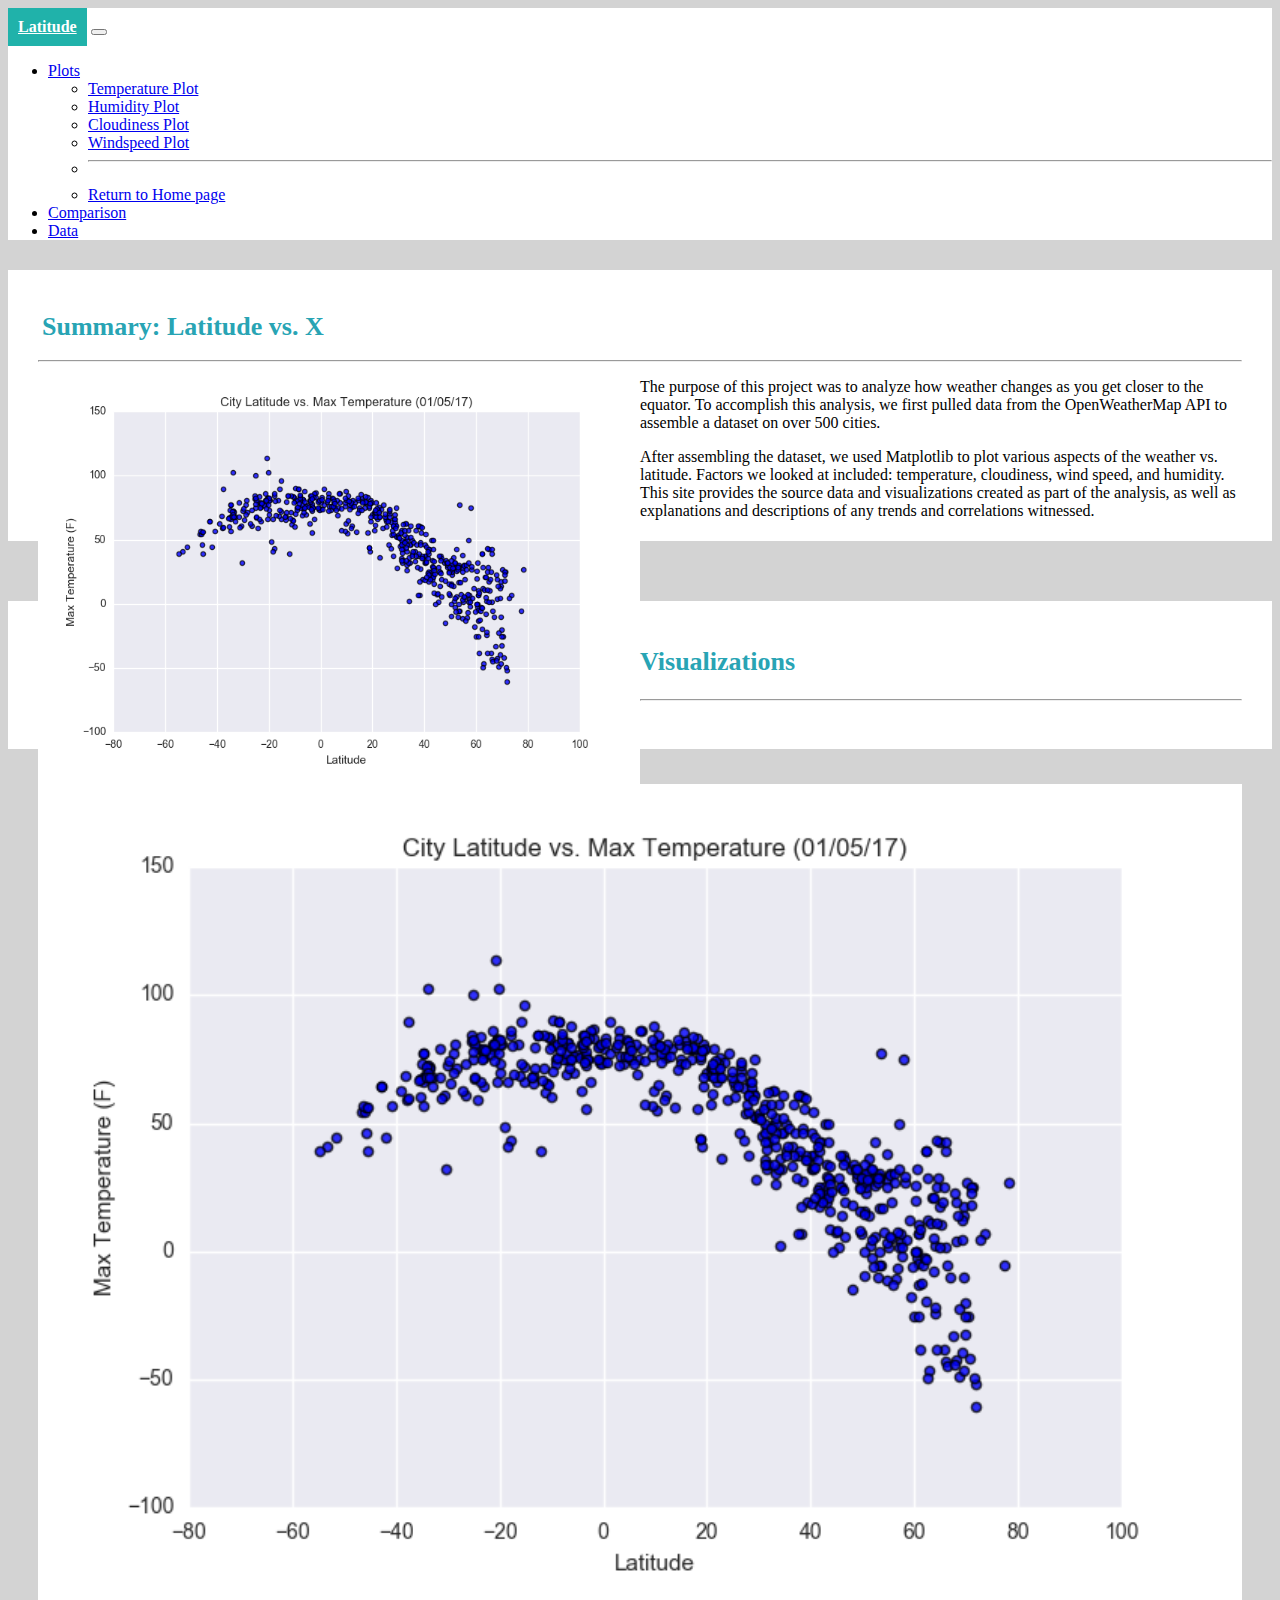
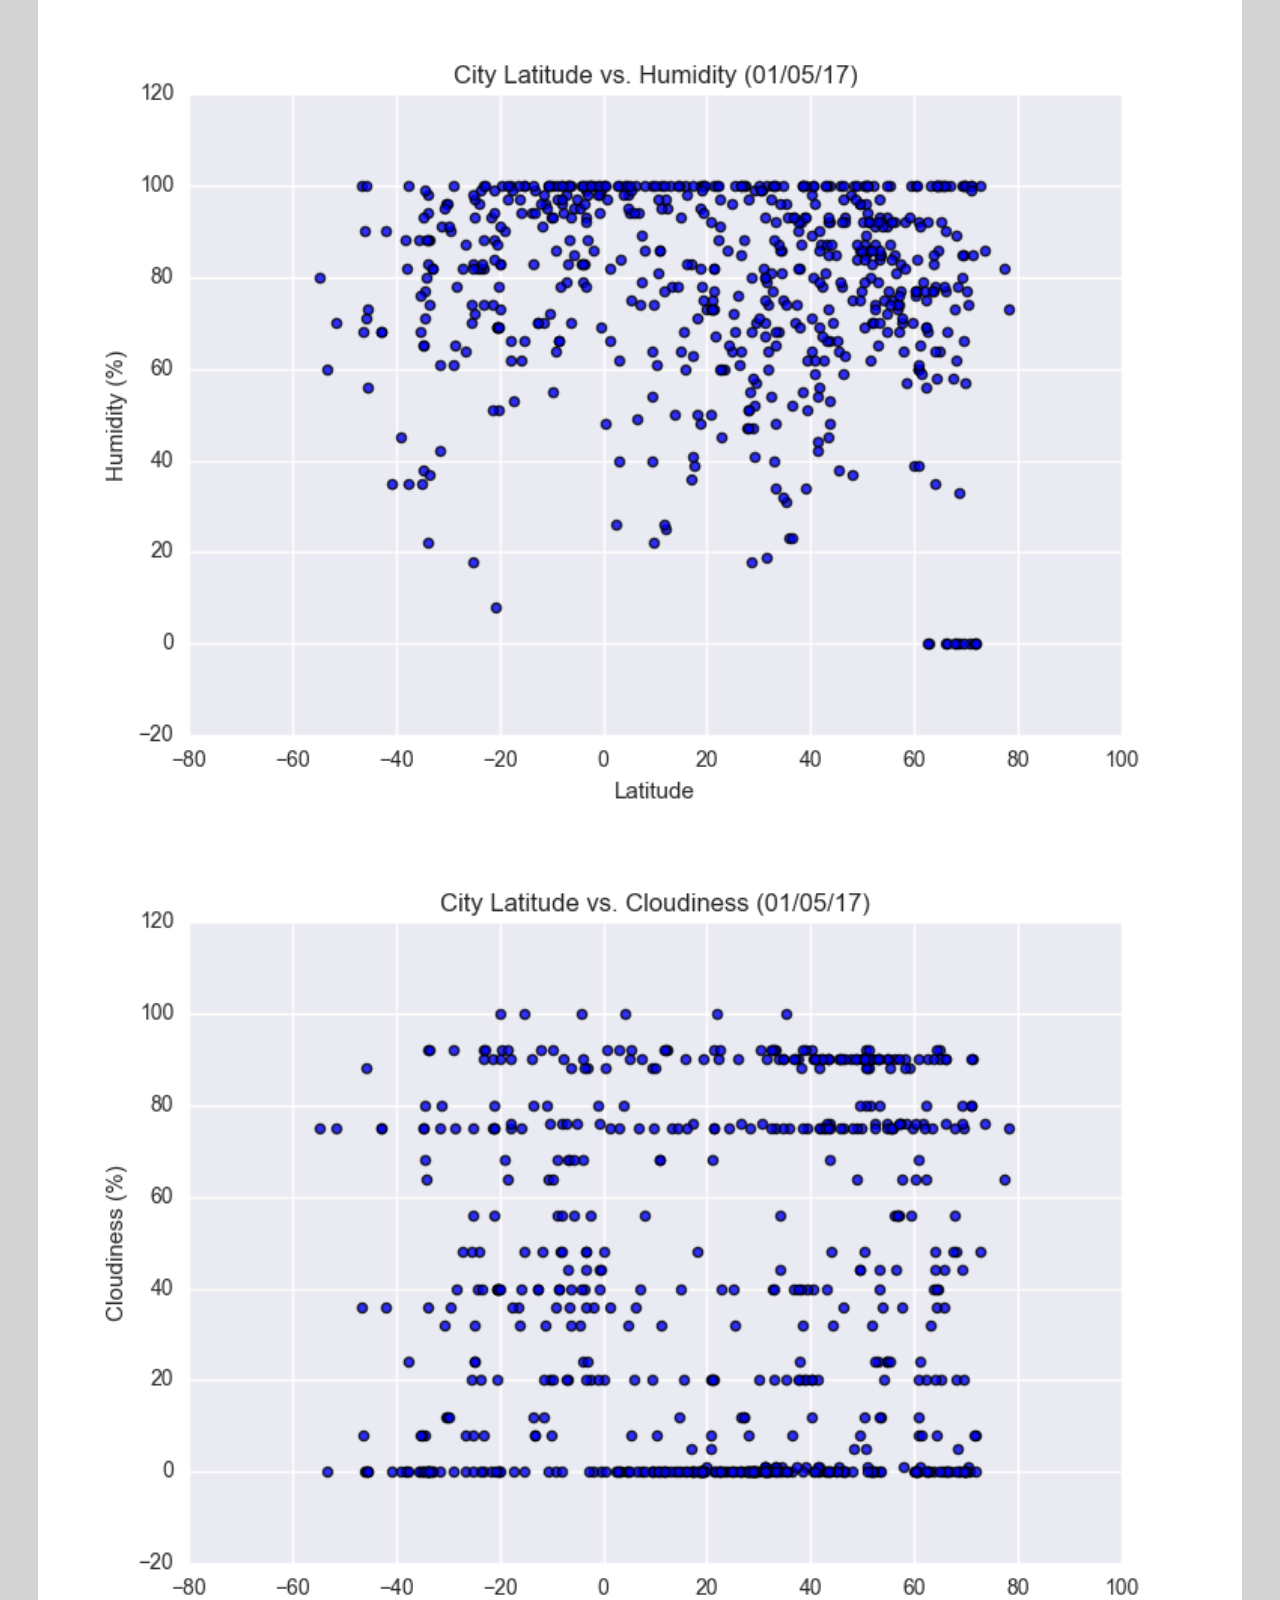
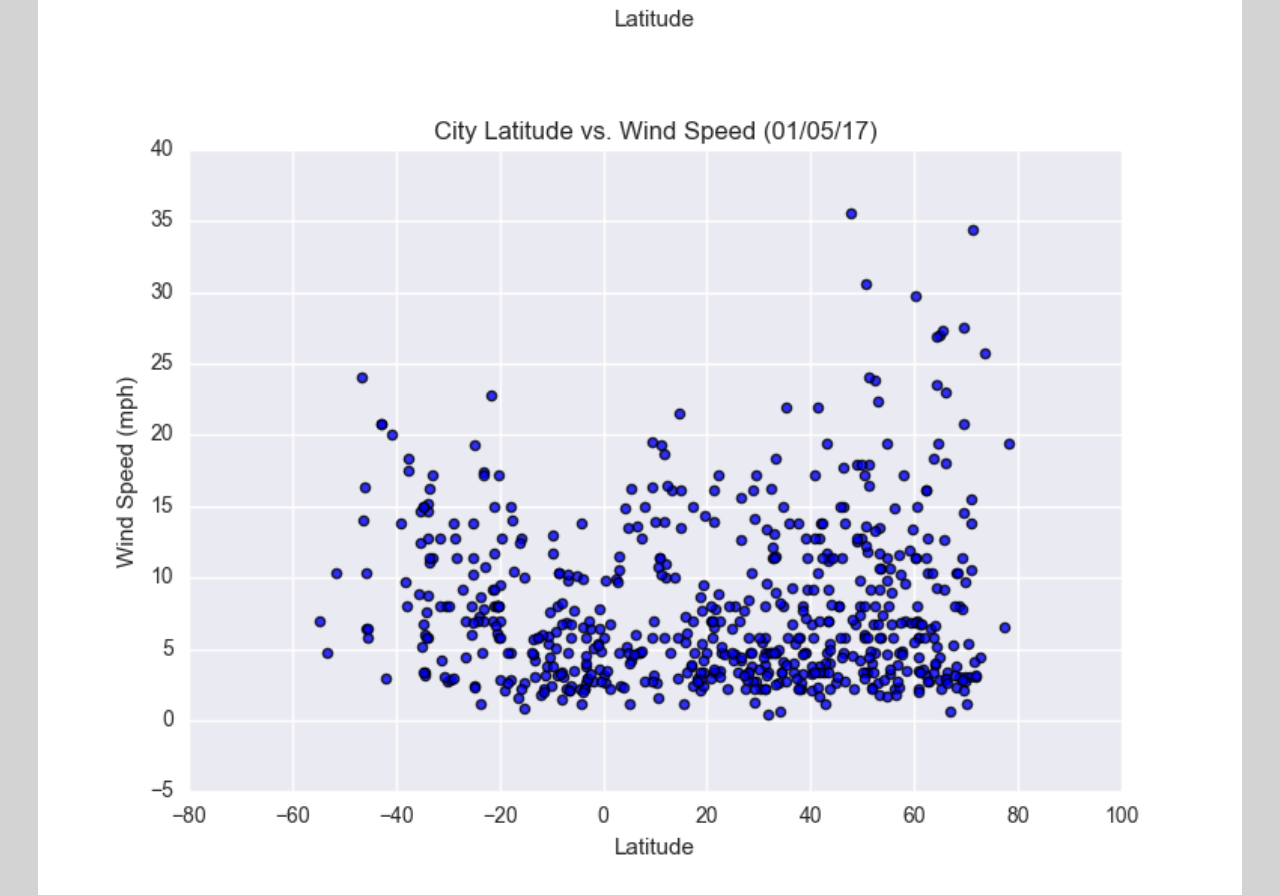
<file: index.html>
<!doctype html>
<html lang="en">
  <head>
      <!--Starting with the boilerplate syntax  -->
      
    <meta charset="utf-8">
    <meta name="viewport" content="width=device-width, initial-scale=1">
    
    <link href="https://cdn.jsdelivr.net/npm/bootstrap@5.2.0-beta1/dist/css/bootstrap.min.css" rel="stylesheet" integrity="sha384-0evHe/X+R7YkIZDRvuzKMRqM+OrBnVFBL6DOitfPri4tjfHxaWutUpFmBp4vmVor" 
    crossorigin="anonymous">
    <title>Latitude vs. X Exercise</title>
    
    <link rel="stylesheet" href="stylesheet.css">

  </head>
  <body>
    <!-- Create the navbar that will be used for each page -->
    <nav class="navbar navbar-expand-lg bg-light">
        <div class="container-fluid">
          <a class="navbar-brand" href="./index.html">Latitude</a>
          <button class="navbar-toggler" type="button" data-bs-toggle="collapse" data-bs-target="#navbarSupportedContent" aria-controls="navbarSupportedContent" aria-expanded="false" aria-label="Toggle navigation">
            <span class="navbar-toggler-icon"></span>
          </button>
          <div class="collapse navbar-collapse" id="navbarSupportedContent">

            <!-- Set the spacing/margins for the navbar -->
            <ul class="navbar-nav ms-auto mb-2 mb-lg-0">

              <!-- Setup for the dropdown functionality in the navbar -->
              <li class="nav-item dropdown">
                <a class="nav-link dropdown-toggle" href="#" id="navbarDropdown" role="button" data-bs-toggle="dropdown" aria-expanded="false">
                  Plots
                </a>
                <ul class="dropdown-menu" aria-labelledby="navbarDropdown">
                  <li><a class="dropdown-item" href="./temp.html">Temperature Plot</a></li>
                  <li><a class="dropdown-item" href="./humidity.html">Humidity Plot</a></li>
                  <li><a class="dropdown-item" href="./clouds.html">Cloudiness Plot</a></li>
                  <li><a class="dropdown-item" href="./wind.html">Windspeed Plot</a></li>
                  <li><hr class="dropdown-divider"></li>
                  <li><a class="dropdown-item" href="./index.html">Return to Home page</a></li>
                </ul>
              </li>

              <li class="nav-item">
                <a class="nav-link" href="./comparison.html">Comparison</a>
              </li>

              <li class="nav-item">
                <a class="nav-link" href="./data.html">Data</a>
              </li>
            </ul>
          </div>
        </div>
      </nav>

<!-- For the landing page, we display the purpose of the project and showcase the visualizations page 
    on a sidebar. 
We will now define the container to hold the temperature plot with description of the project -->  


    <div class="container">
    <section class="row">
        <div class="col-lg-7 col-md-12">
          <div class="plot-content">
            <h1 class="plot-header">Summary: Latitude vs. X</h1>
            <hr>
            <img src="./visualizations/temp.png" alt="Latitude vs. Temperature" id="landing-image">
    
            <p>The purpose of this project was to analyze how weather changes as you get closer to the equator. 
                To accomplish this analysis, we first pulled data from the OpenWeatherMap API to assemble a dataset on over 500 cities.</p>
            <p>After assembling the dataset, we used Matplotlib to plot various aspects of the weather vs. latitude. Factors we looked 
                at included: temperature, cloudiness, wind speed, and humidity. This site provides the source data and visualizations created 
                as part of the analysis, as well as explanations and descriptions of any trends and correlations witnessed.</p>
            </div>
        </div>


<!-- In this portion of the code, we create the links to the different plots that will be shown on the righthand side of the pages --> 

        <div class="col-lg-5 col-md-12">
            <div class="visplot-content">
              <h2 class="plot-header">Visualizations</h2>
              <hr>
              <div class="container">
    
                <div class="row">
    
                  <div class="col-lg-6 col-md-3">
                    <a href="./temp.html">
                    <img src="./visualizations/temp.png"  alt="Latitude vs. Temperature" id="vis-image">
                    </a>
                  </div>
              
                  <div class="col-lg-6 col-md-3">
                    <a href="./humidity.html">
                    <img src="./visualizations/humidity.png" alt="Latitude vs. Humidity" id="vis-image">
                    </a>
                  </div>
              
                  <div class="col-lg-6 col-md-3">
                    <a href="./clouds.html">
                    <img src="./visualizations/clouds.png" alt="Latitude vs. Cloudiness" id="vis-image">
                    </a>
                  </div>
    
                  <div class="col-lg-6 col-md-3">
                    <a href="./wind.html">
                    <img src="./visualizations/wind.png" alt="Latitude vs. Wind Speed" id="vis-image">
                    </a>
                  </div>
                </div>  
            </div>
            
            </div>
          </div>
      </div>  
    
        

    <script src="https://cdn.jsdelivr.net/npm/bootstrap@5.2.0-beta1/dist/js/bootstrap.bundle.min.js" integrity="sha384-pprn3073KE6tl6bjs2QrFaJGz5/SUsLqktiwsUTF55Jfv3qYSDhgCecCxMW52nD2" 
    crossorigin="anonymous"></script>
        
  </body>
</html>
</file>
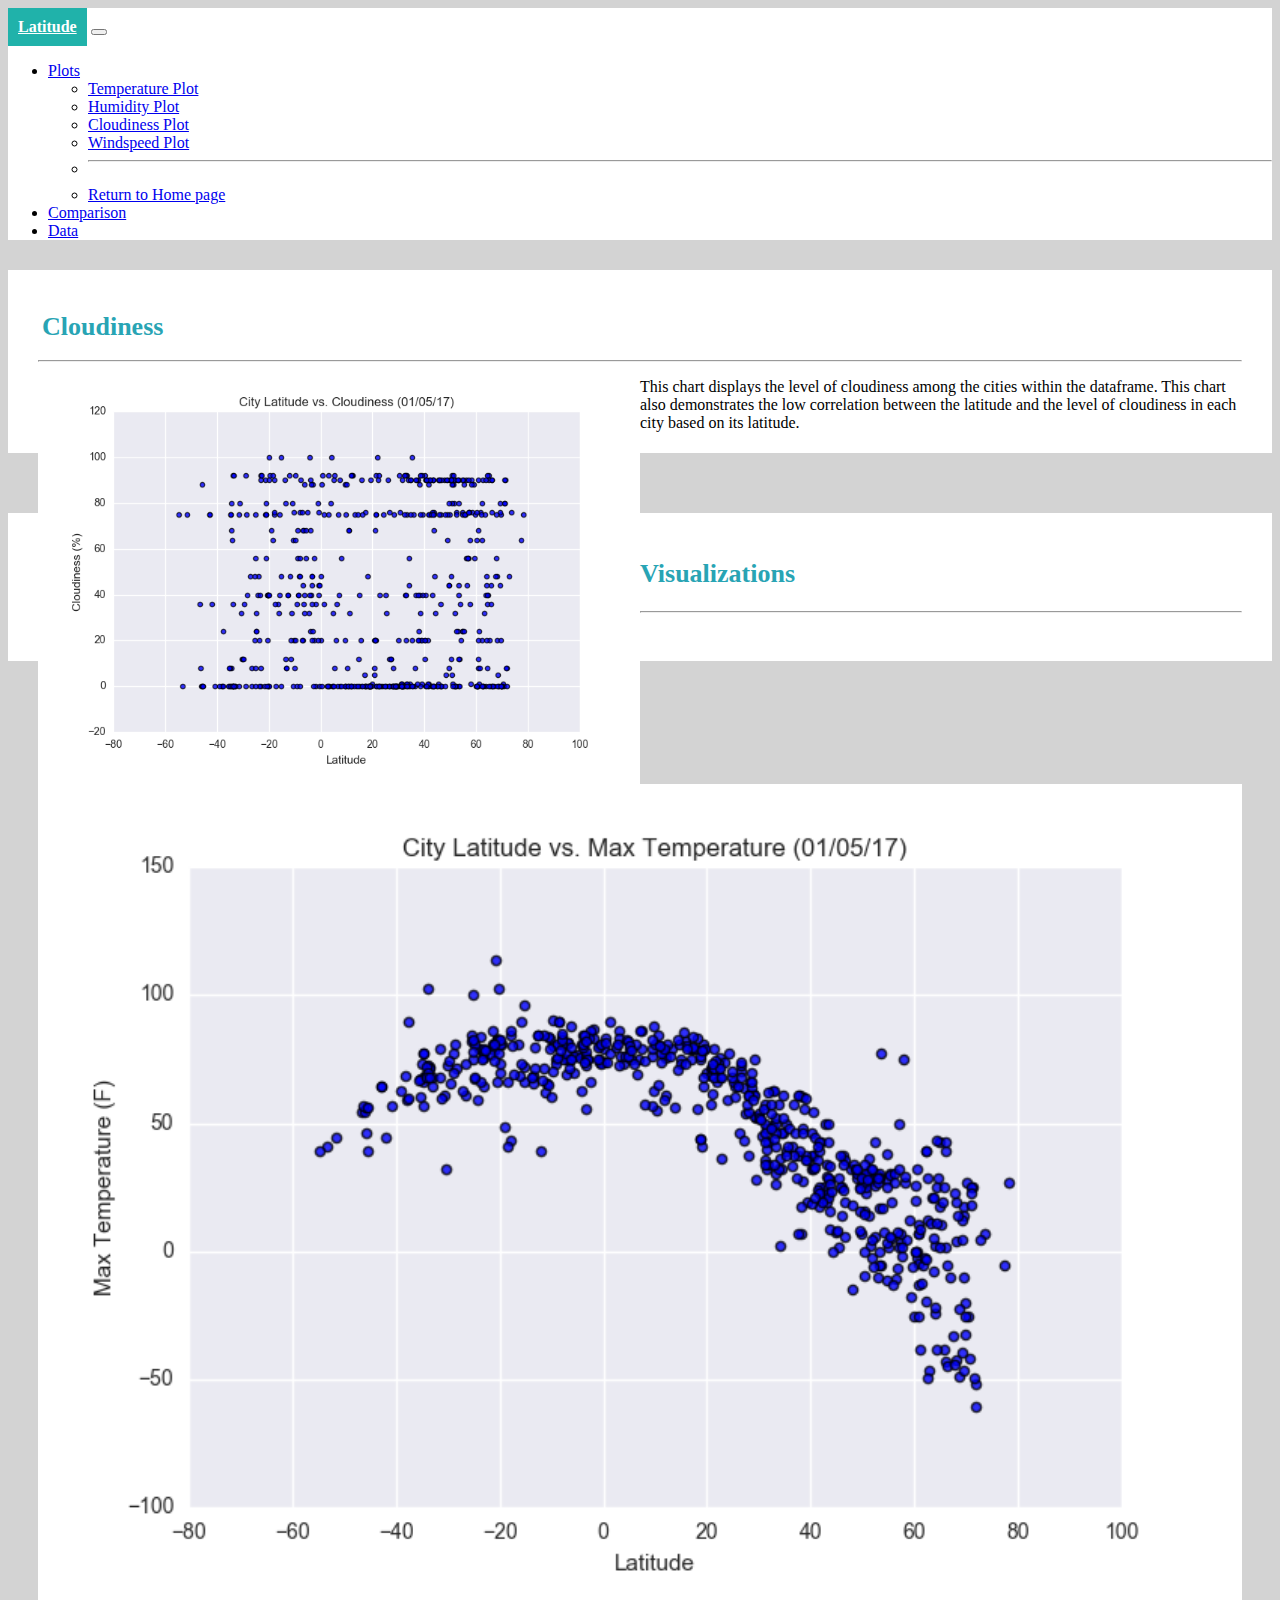
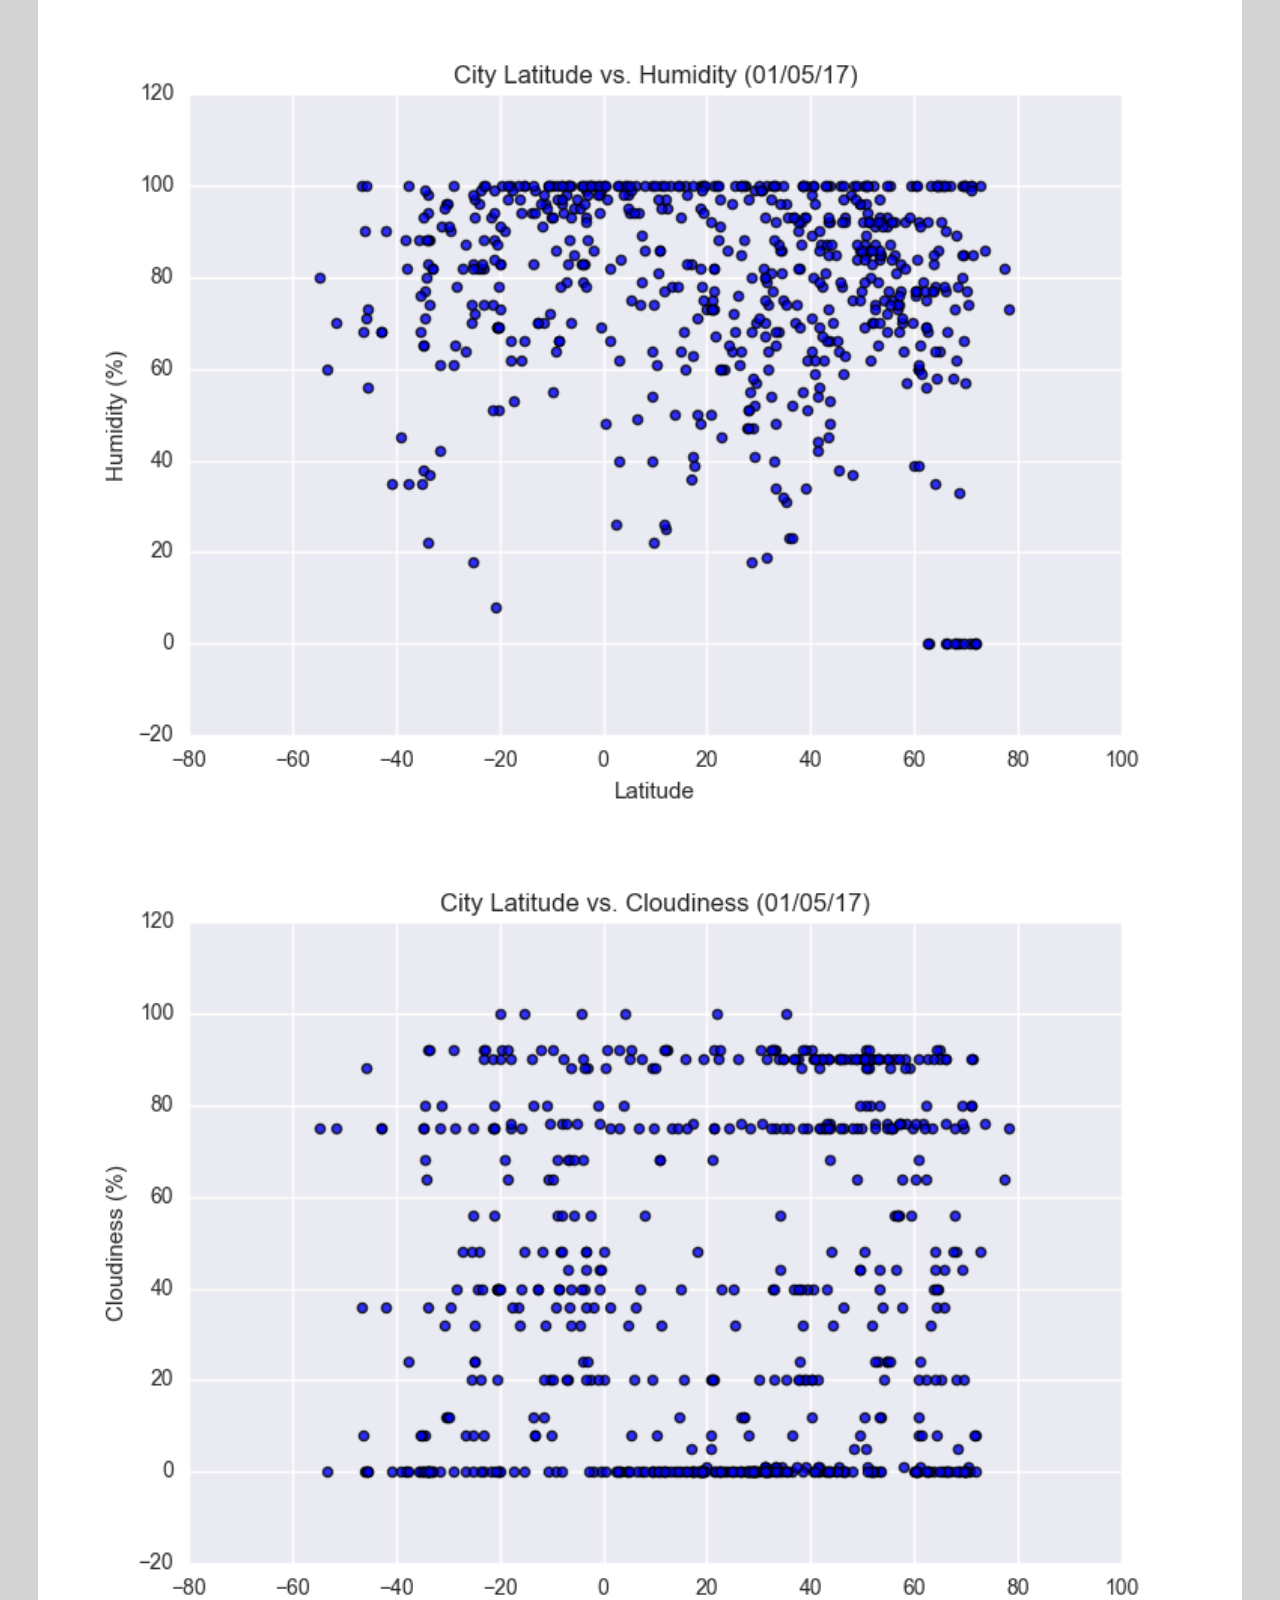
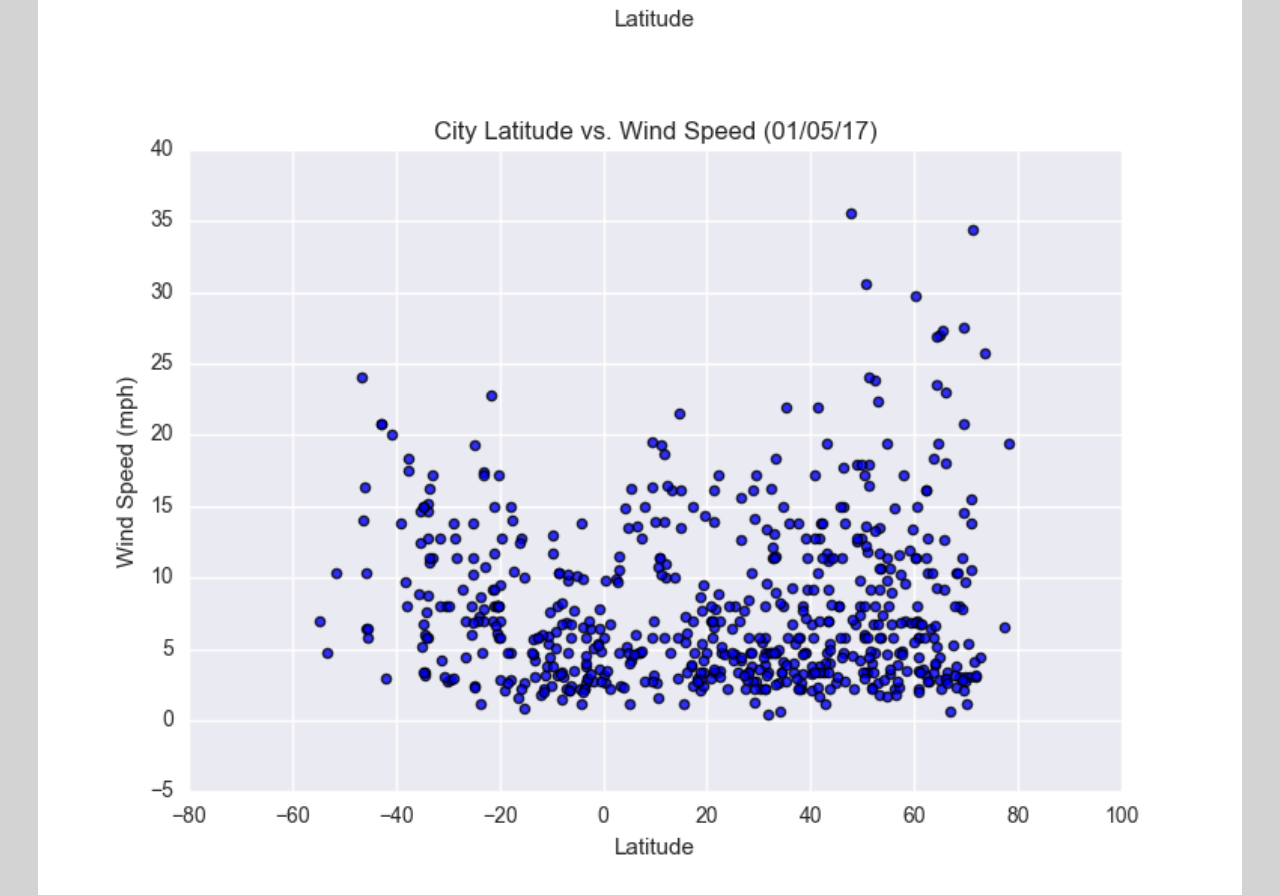
<file: clouds.html>
<!doctype html>
<html lang="en">
  <head>
      <!--Starting with the boilerplate syntax  -->
      
    <meta charset="utf-8">
    <meta name="viewport" content="width=device-width, initial-scale=1">
    
    <link href="https://cdn.jsdelivr.net/npm/bootstrap@5.2.0-beta1/dist/css/bootstrap.min.css" rel="stylesheet" integrity="sha384-0evHe/X+R7YkIZDRvuzKMRqM+OrBnVFBL6DOitfPri4tjfHxaWutUpFmBp4vmVor" 
    crossorigin="anonymous">
    <title>Latitude vs. X Exercise</title>
    
    <link rel="stylesheet" href="stylesheet.css">

  </head>
  <body>
    <nav class="navbar navbar-expand-lg bg-light">
        <div class="container-fluid">
          <a class="navbar-brand" href="./index.html">Latitude</a>
          <button class="navbar-toggler" type="button" data-bs-toggle="collapse" data-bs-target="#navbarSupportedContent" aria-controls="navbarSupportedContent" aria-expanded="false" aria-label="Toggle navigation">
            <span class="navbar-toggler-icon"></span>
          </button>
          <div class="collapse navbar-collapse" id="navbarSupportedContent">
            <ul class="navbar-nav ms-auto mb-2 mb-lg-0">
              
              <li class="nav-item dropdown">
                <a class="nav-link dropdown-toggle" href="#" id="navbarDropdown" role="button" data-bs-toggle="dropdown" aria-expanded="false">
                  Plots
                </a>
                <ul class="dropdown-menu" aria-labelledby="navbarDropdown">
                  <li><a class="dropdown-item" href="./temp.html">Temperature Plot</a></li>
                  <li><a class="dropdown-item" href="./humidity.html">Humidity Plot</a></li>
                  <li><a class="dropdown-item" href="./clouds.html">Cloudiness Plot</a></li>
                  <li><a class="dropdown-item" href="./wind.html">Windspeed Plot</a></li>
                  <li><hr class="dropdown-divider"></li>
                  <li><a class="dropdown-item" href="./index.html">Return to Home page</a></li>
                </ul>
              </li>

              <li class="nav-item">
                <a class="nav-link" href="./comparison.html">Comparison</a>
              </li>

              <li class="nav-item">
                <a class="nav-link" href="./data.html">Data</a>
              </li>
            </ul>
          </div>
        </div>
      </nav>

<!-- In this section of the code, we want to create the visualization for the Cloudiness of the cities in a 
chart and display the results of the analysis -->  


    <div class="container">
    <section class="row">
        <div class="col-lg-7 col-md-12">
          <div class="plot-content">
            <h1 class="plot-header">Cloudiness</h1>
            <hr>
            <img src="./visualizations/clouds.png" alt="Latitude vs. Cloudiness" id="landing-image">
    
            <p>This chart displays the level of cloudiness among the cities within the dataframe. 
              This chart also demonstrates the low correlation between the latitude and the level of 
              cloudiness in each city based on its latitude.</p>
            
            </div>
        </div>


<!-- In this portion of the code, we create the links to the different plots that will be shown 
  on the righthand side of the pages --> 

        <div class="col-lg-5 col-md-12">
            <div class="visplot-content">
              <h2 class="plot-header">Visualizations</h2>
              <hr>
              <div class="container">
    
                <div class="row">
    
                  <div class="col-lg-6 col-md-3">
                    <a href="./temp.html">
                    <img src="./visualizations/temp.png"  alt="Latitude vs. Temperature" id="vis-image">
                    </a>
                  </div>
              
                  <div class="col-lg-6 col-md-3">
                    <a href="./humidity.html">
                    <img src="./visualizations/humidity.png" alt="Latitude vs. Humidity" id="vis-image">
                    </a>
                  </div>
              
                  <div class="col-lg-6 col-md-3">
                    <a href="./clouds.html">
                    <img src="./visualizations/clouds.png" alt="Latitude vs. Cloudiness" id="vis-image">
                    </a>
                  </div>
    
                  <div class="col-lg-6 col-md-3">
                    <a href="./wind.html">
                    <img src="./visualizations/wind.png" alt="Latitude vs. Wind Speed" id="vis-image">
                    </a>
                  </div>
                </div>  
            </div>
            
            </div>
          </div>
      </div>  
    
        

    <script src="https://cdn.jsdelivr.net/npm/bootstrap@5.2.0-beta1/dist/js/bootstrap.bundle.min.js" integrity="sha384-pprn3073KE6tl6bjs2QrFaJGz5/SUsLqktiwsUTF55Jfv3qYSDhgCecCxMW52nD2" 
    crossorigin="anonymous"></script>
        
  </body>
</html>
</file>
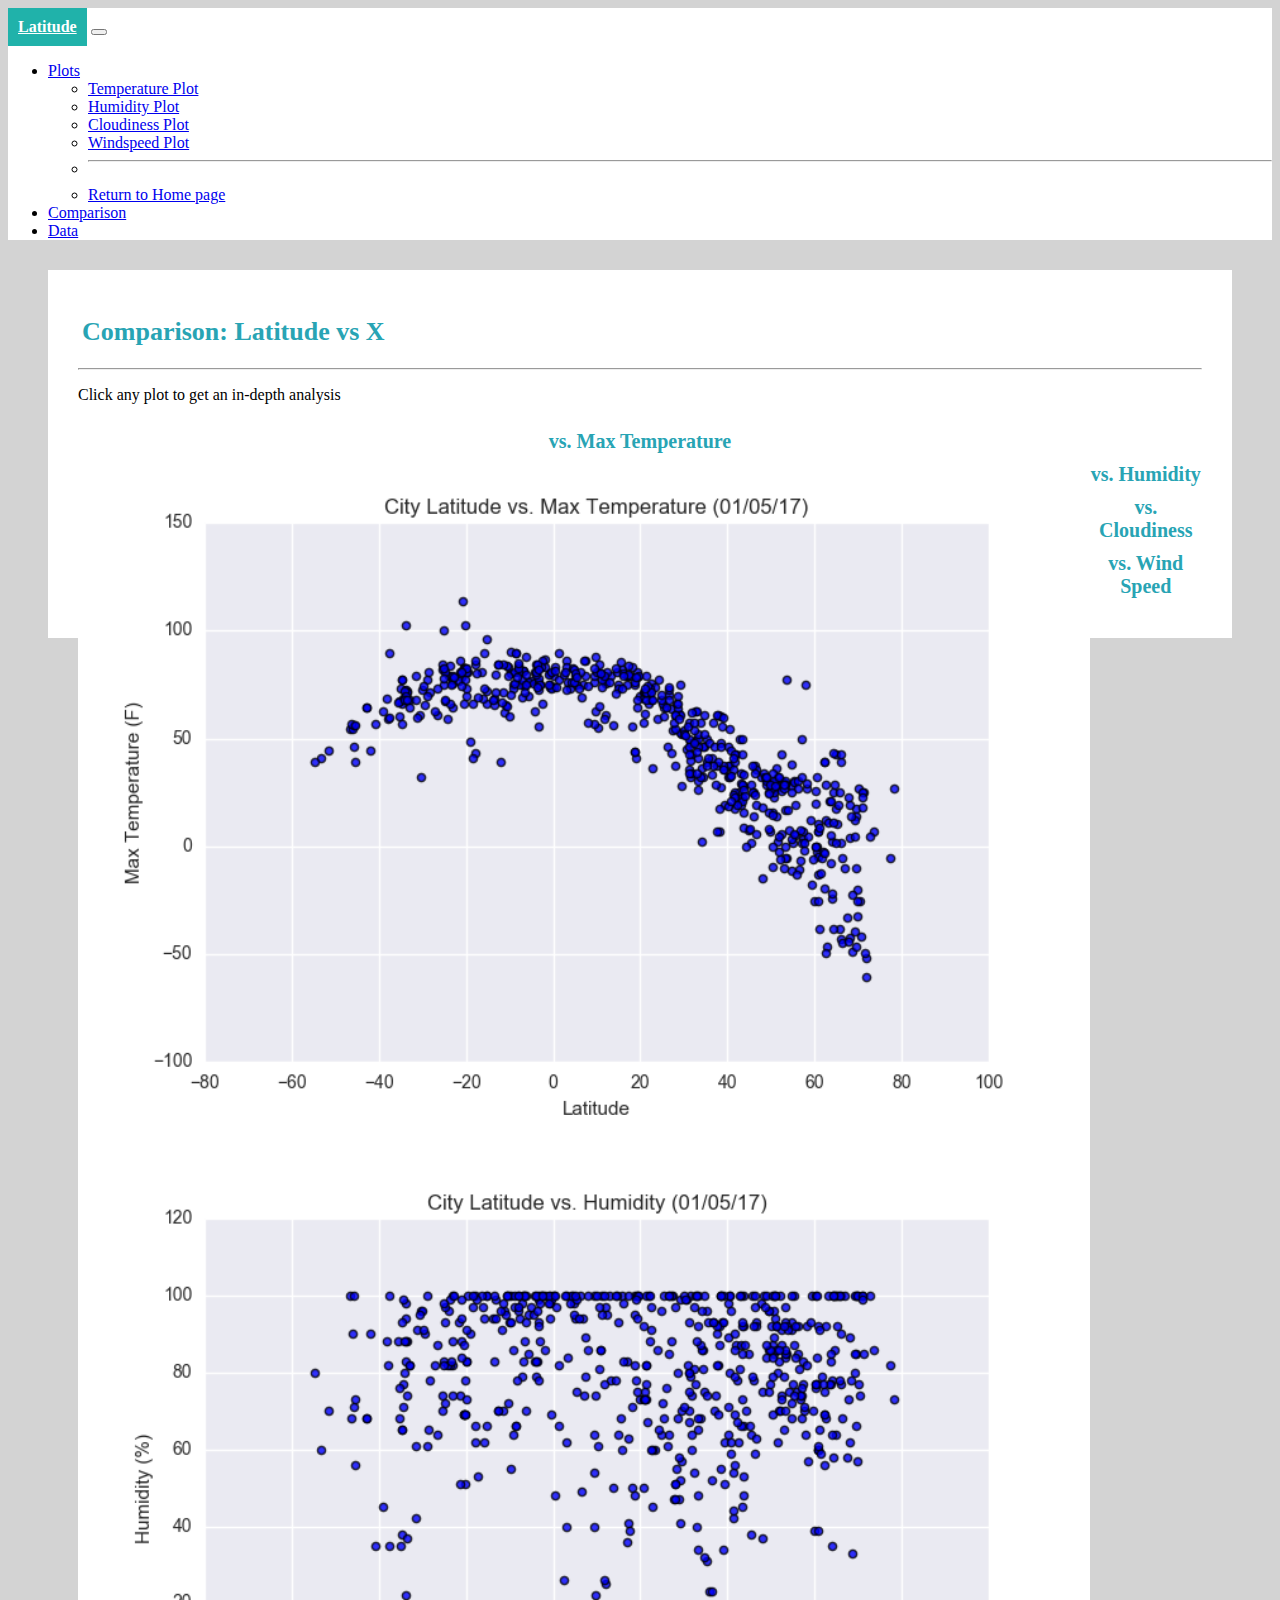
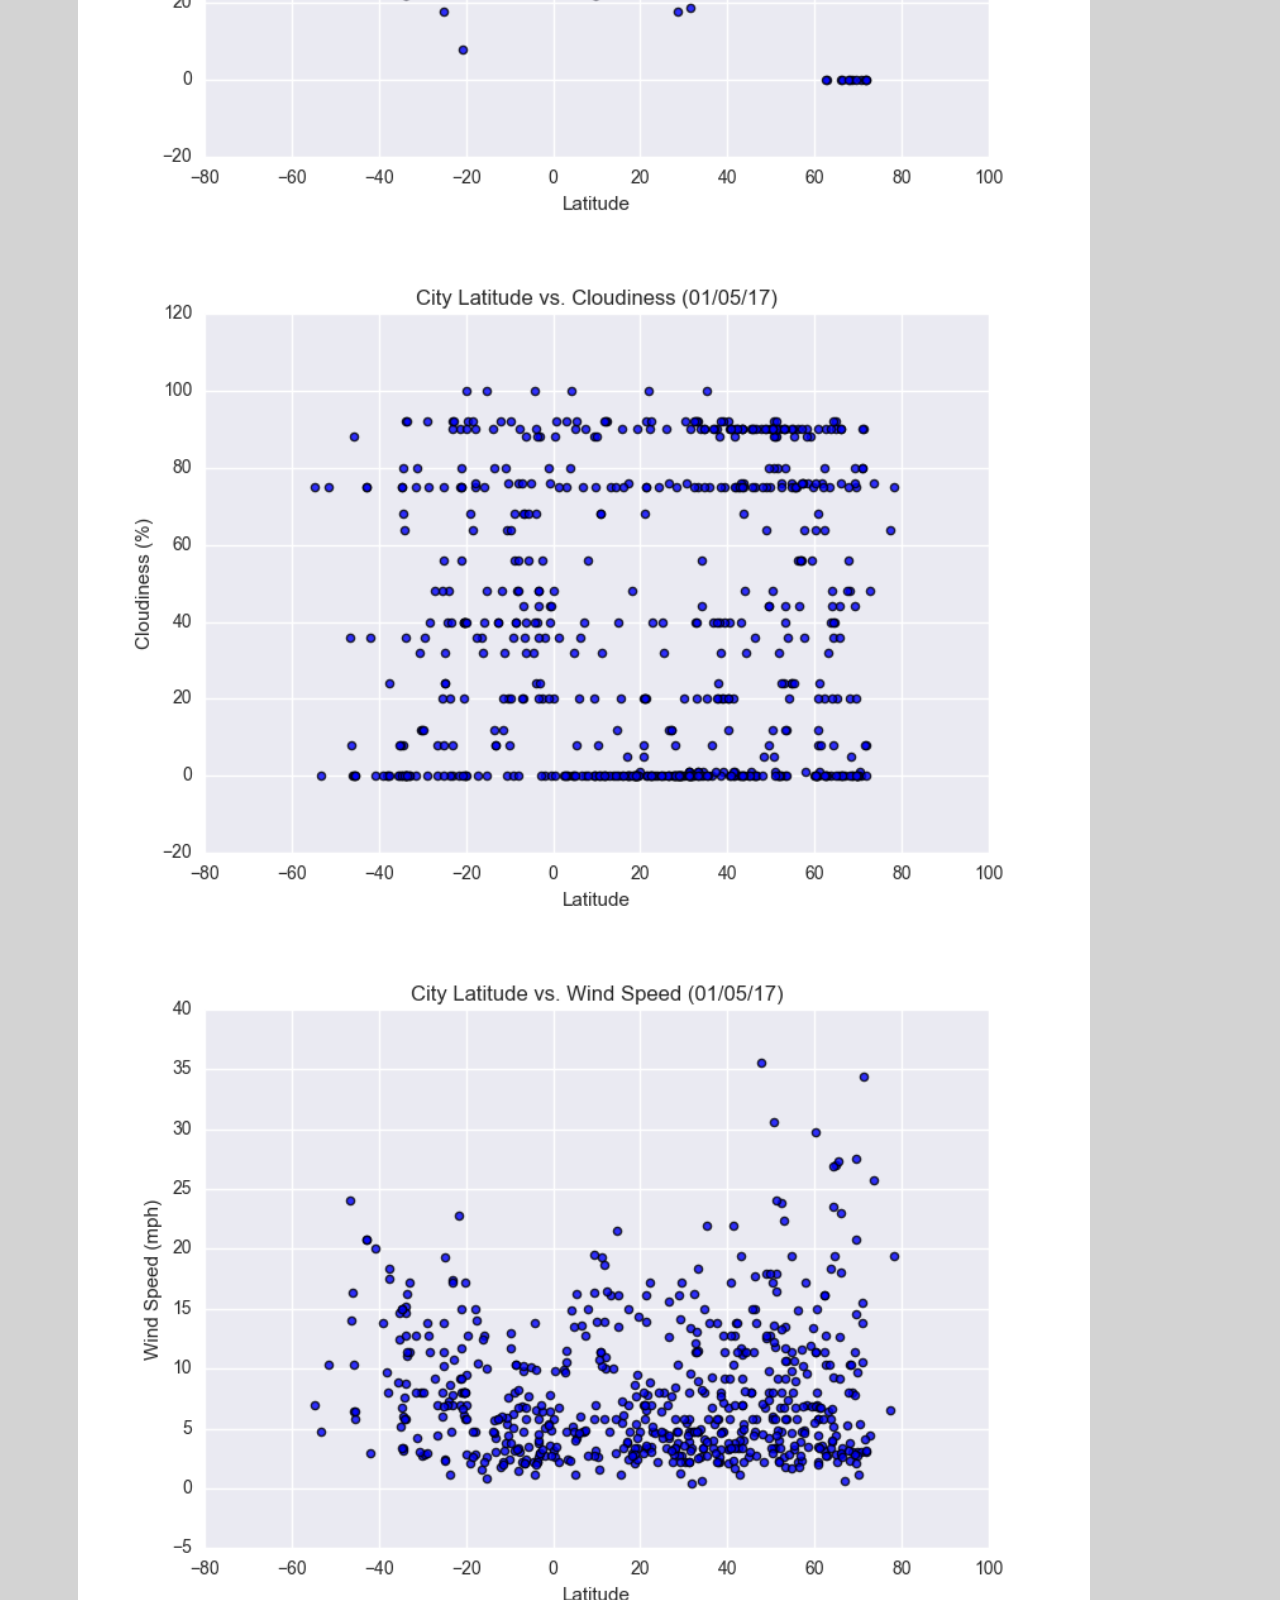
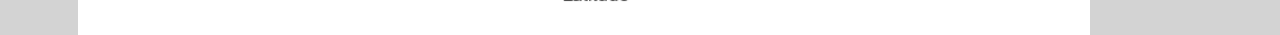
<file: comparison.html>
<!doctype html>
<html lang="en">
  <head>
      <!--Starting with the boilerplate syntax  -->
      
    <meta charset="utf-8">
    <meta name="viewport" content="width=device-width, initial-scale=1">
    
    <link href="https://cdn.jsdelivr.net/npm/bootstrap@5.2.0-beta1/dist/css/bootstrap.min.css" rel="stylesheet" integrity="sha384-0evHe/X+R7YkIZDRvuzKMRqM+OrBnVFBL6DOitfPri4tjfHxaWutUpFmBp4vmVor" 
    crossorigin="anonymous">
    <title>Latitude vs. X Exercise</title>
    
    <link rel="stylesheet" href="stylesheet.css">

  </head>
  <body>
    <nav class="navbar navbar-expand-lg bg-light">
        <div class="container-fluid">
          <a class="navbar-brand" href="./index.html">Latitude</a>
          <button class="navbar-toggler" type="button" data-bs-toggle="collapse" data-bs-target="#navbarSupportedContent" aria-controls="navbarSupportedContent" aria-expanded="false" aria-label="Toggle navigation">
            <span class="navbar-toggler-icon"></span>
          </button>
          <div class="collapse navbar-collapse" id="navbarSupportedContent">
            <ul class="navbar-nav ms-auto mb-2 mb-lg-0">
              
              <li class="nav-item dropdown">
                <a class="nav-link dropdown-toggle" href="#" id="navbarDropdown" role="button" data-bs-toggle="dropdown" aria-expanded="false">
                  Plots
                </a>
                <ul class="dropdown-menu" aria-labelledby="navbarDropdown">
                  <li><a class="dropdown-item" href="./temp.html">Temperature Plot</a></li>
                  <li><a class="dropdown-item" href="./humidity.html">Humidity Plot</a></li>
                  <li><a class="dropdown-item" href="./clouds.html">Cloudiness Plot</a></li>
                  <li><a class="dropdown-item" href="./wind.html">Windspeed Plot</a></li>
                  <li><hr class="dropdown-divider"></li>
                  <li><a class="dropdown-item" href="./index.html">Return to Home page</a></li>
                </ul>
              </li>

              <li class="nav-item">
                <a class="nav-link" href="./comparison.html">Comparison</a>
              </li>

              <li class="nav-item">
                <a class="nav-link" href="./data.html">Data</a>
              </li>
            </ul>
          </div>
        </div>
      </nav>

<!-- Create a grid that contains all of the visualizations on the same page so they can easily be compared with each other. -->

<div class="col-12">
  <div class="compplot-content">
    <h2 class="plot-header">Comparison: Latitude vs X</h2>
    <hr>

    <p> Click any plot to get an in-depth analysis</p>

    <div class="container">

      <div class="row">

        <div class="col-lg-6 col-md-12">
          <div class="comp-title">vs. Max Temperature</div>
          <a href="./temp.html">
            <img src="./visualizations/temp.png"  alt="Latitude vs. Temperature" id="comp-image" >
          </a>
        </div>
        
    
        <div class="col-lg-6 col-md-12">
          <div class="comp-title">vs. Humidity</div>
          <a href="./humidity.html">
          <img src="./visualizations/humidity.png" alt="Latitude vs. Humidity" id="comp-image">
          </a>
        </div>
    
        <div class="col-lg-6 col-md-12">
          <div class="comp-title">vs. Cloudiness</div>
          <a href="./clouds.html">
          <img src="./visualizations/clouds.png" alt="Latitude vs. Cloudiness" id="comp-image">
          </a>
        </div>

        <div class="col-lg-6 col-md-12">
          <div class="comp-title">vs. Wind Speed</div>
          <a href="./wind.html">
          <img src="./visualizations/wind.png" alt="Latitude vs. Wind Speed" id="comp-image">
          </a>
        </div>
      </div>  
  </div>
  
  </div>
</div>
</div>  
    
        

    <script src="https://cdn.jsdelivr.net/npm/bootstrap@5.2.0-beta1/dist/js/bootstrap.bundle.min.js" integrity="sha384-pprn3073KE6tl6bjs2QrFaJGz5/SUsLqktiwsUTF55Jfv3qYSDhgCecCxMW52nD2" 
    crossorigin="anonymous"></script>
        
  </body>
</html>
</file>
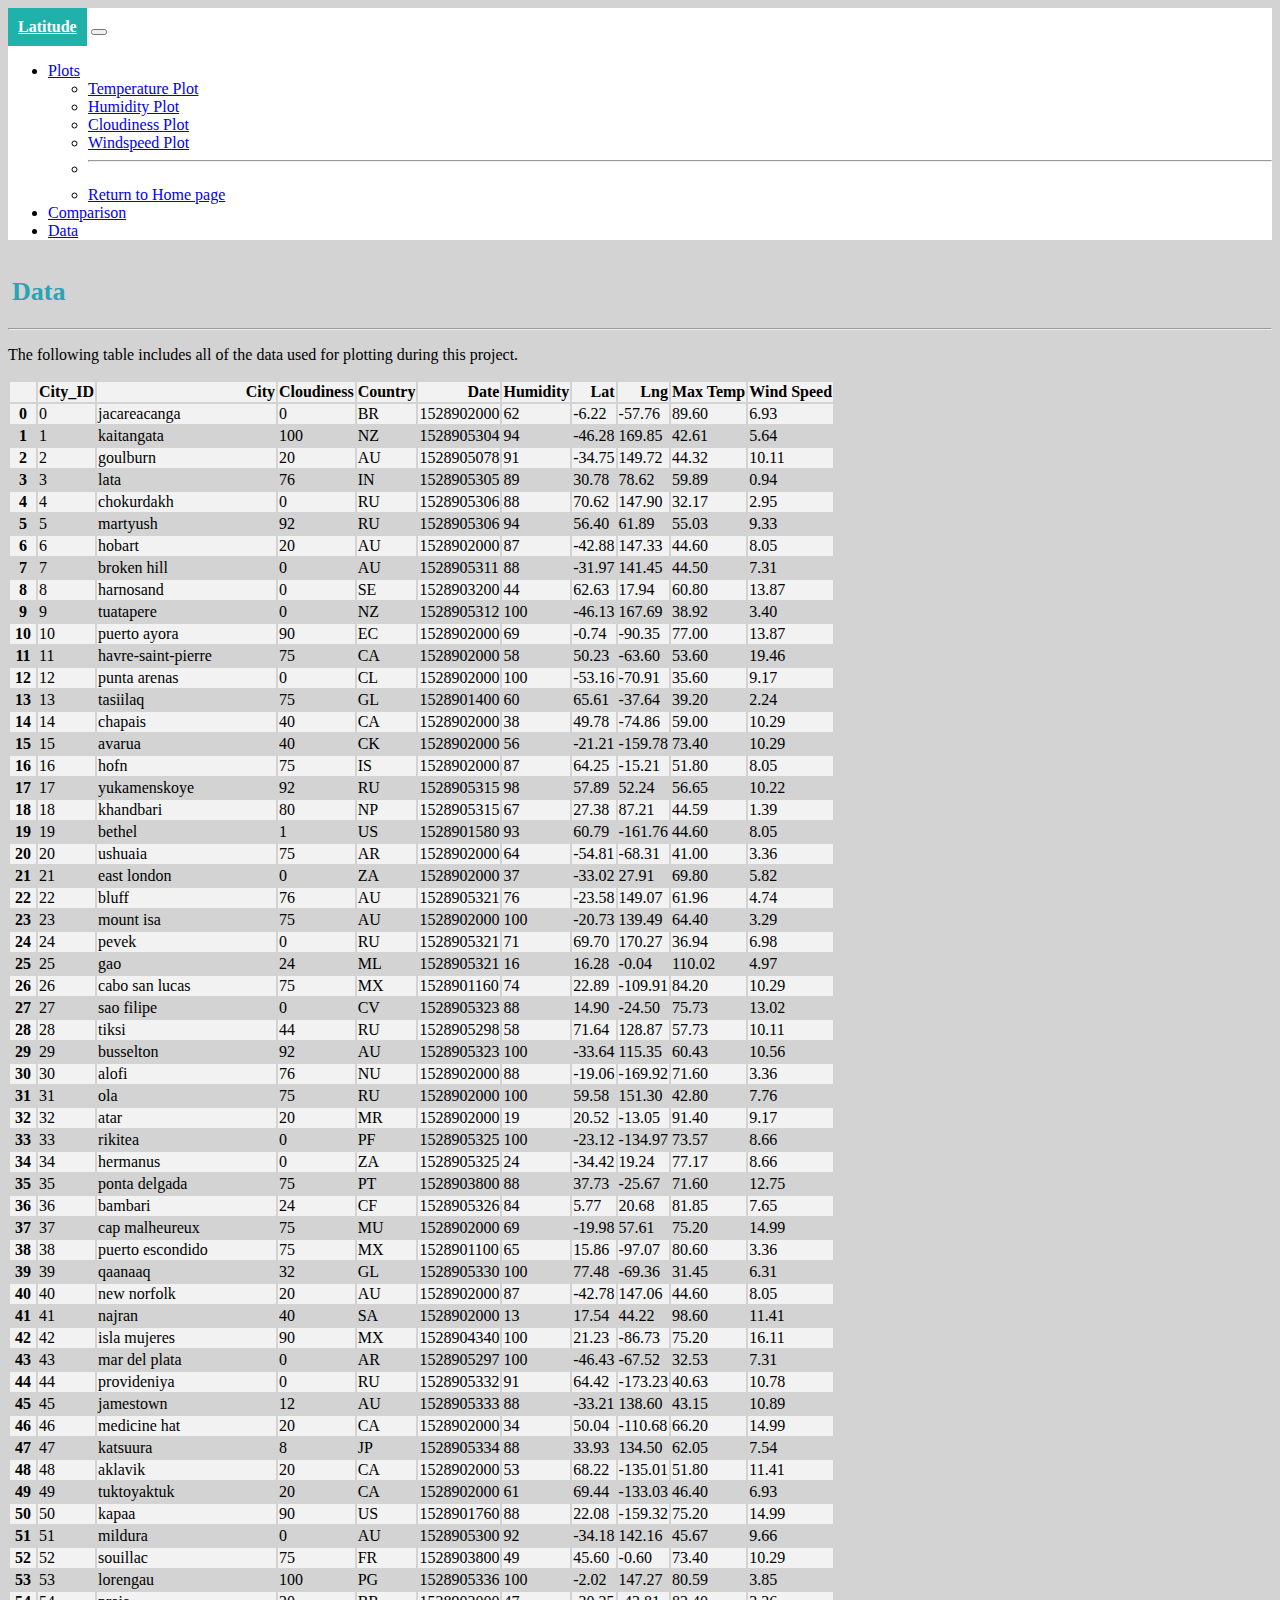
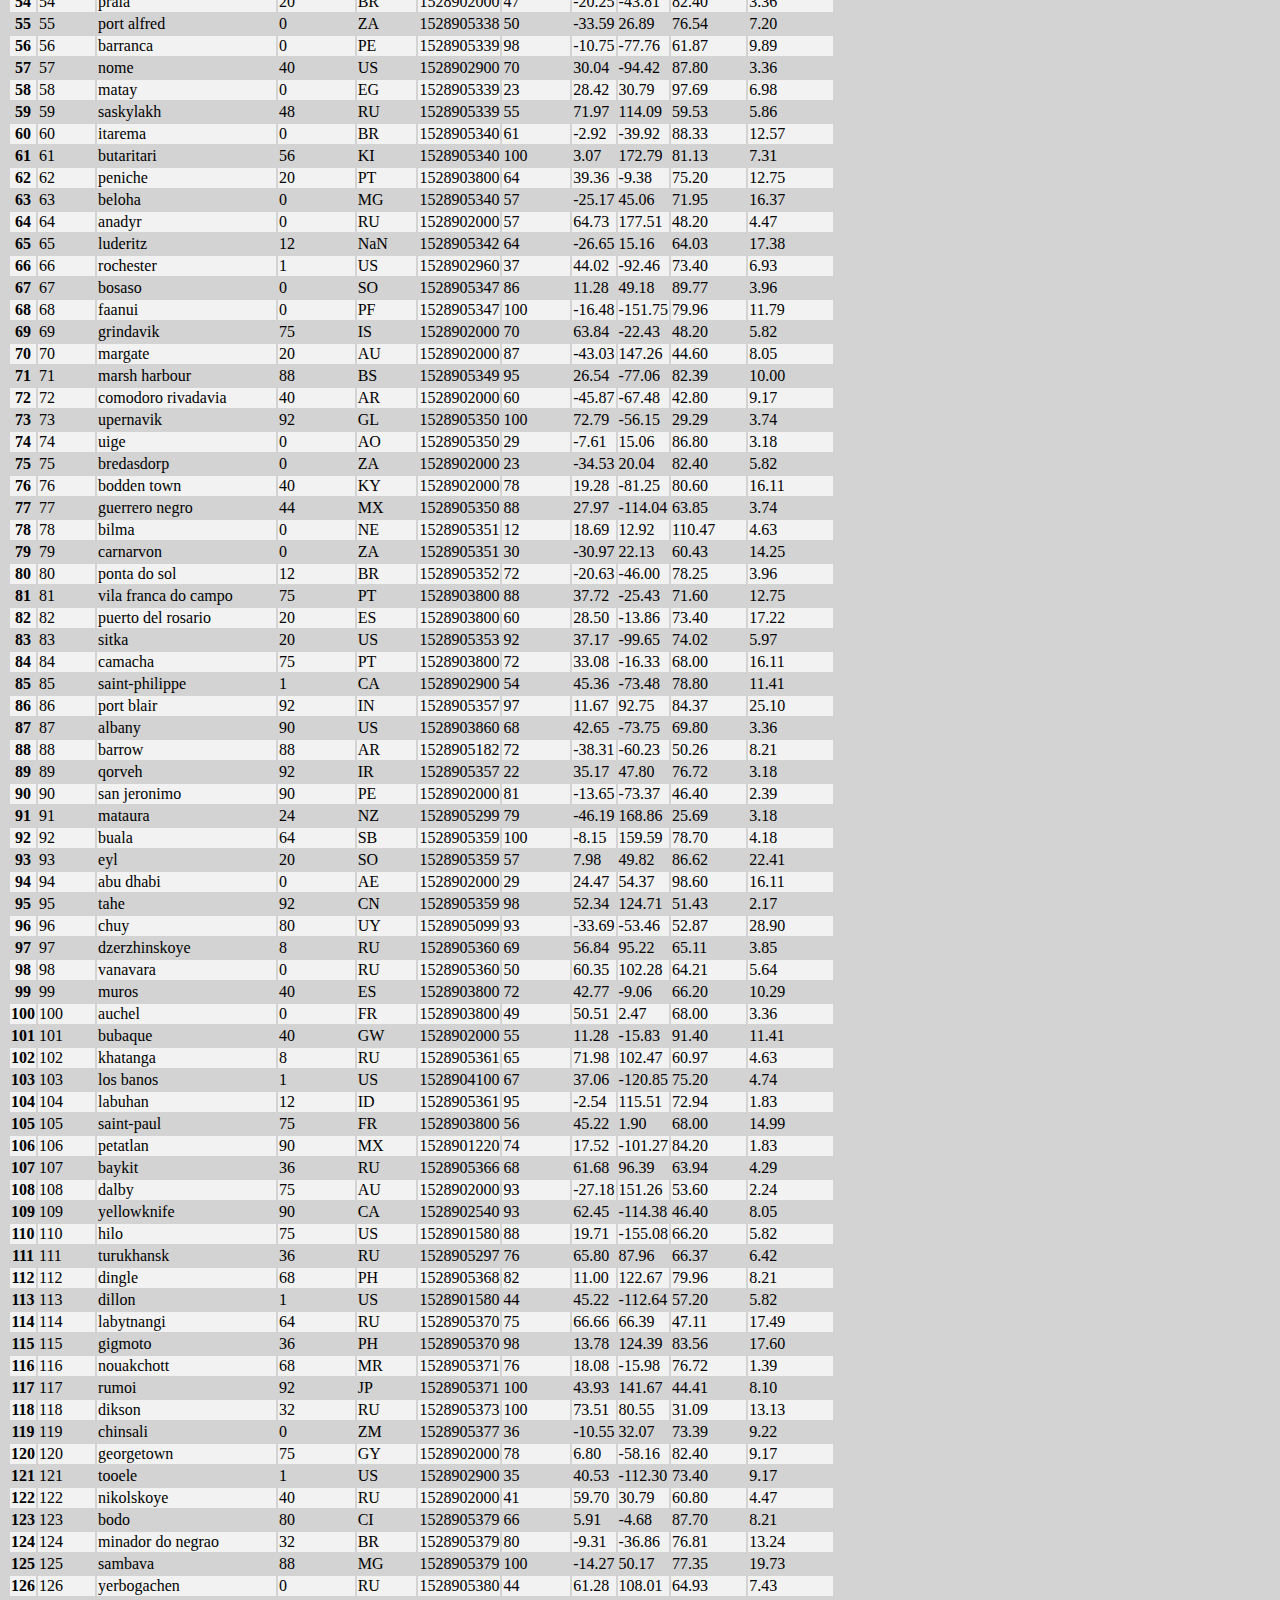
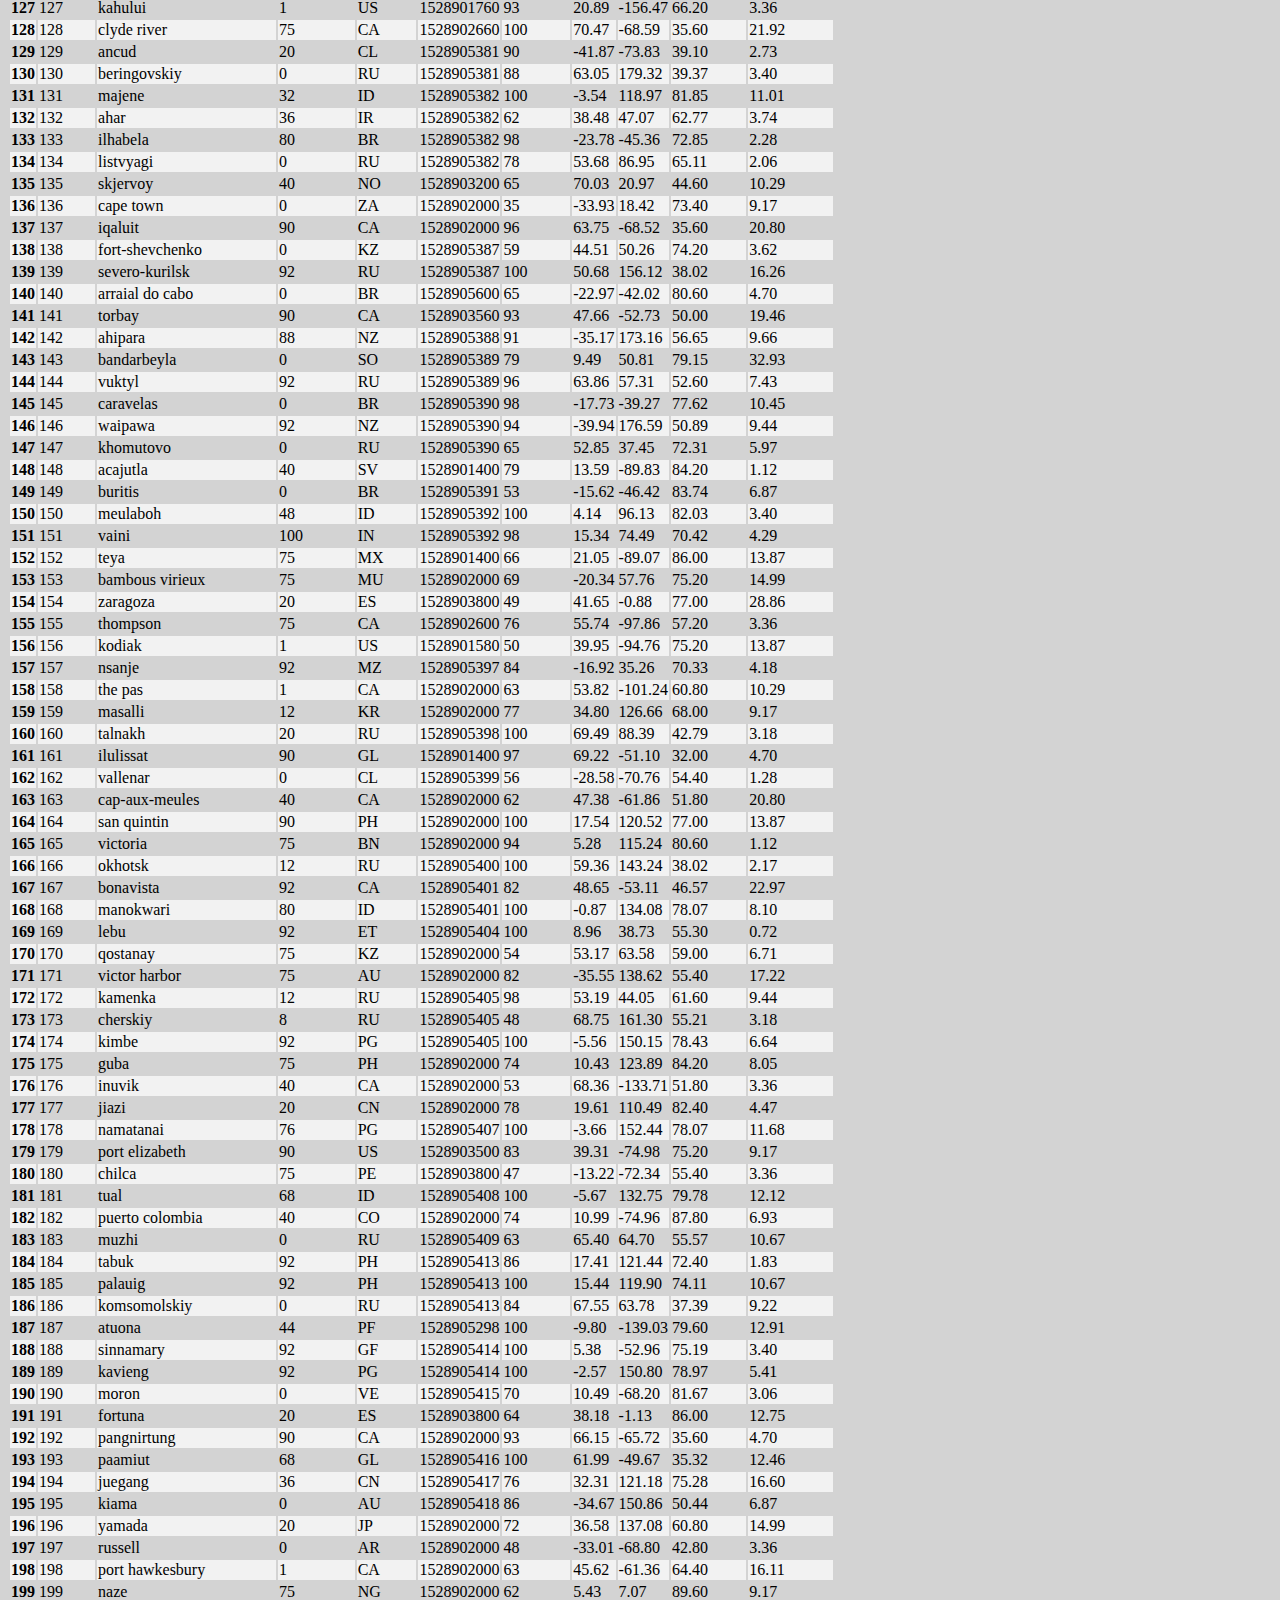
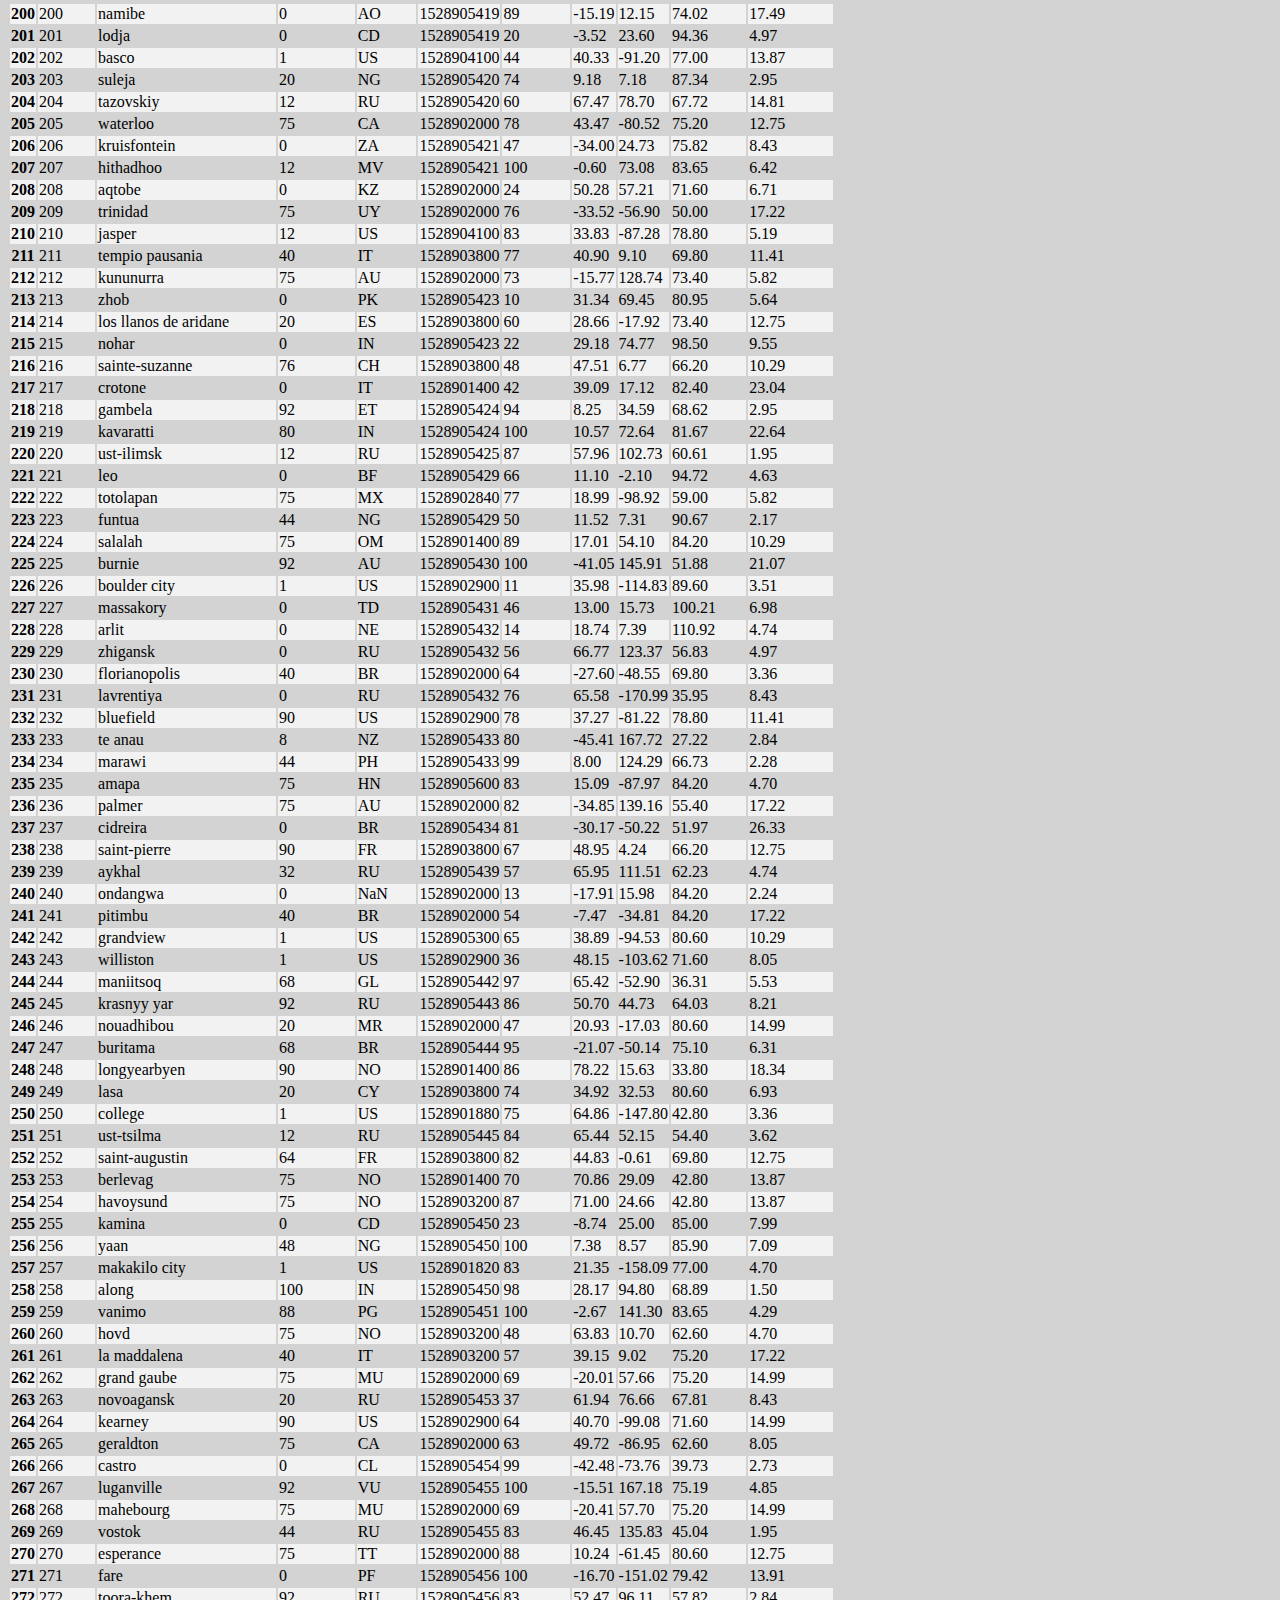
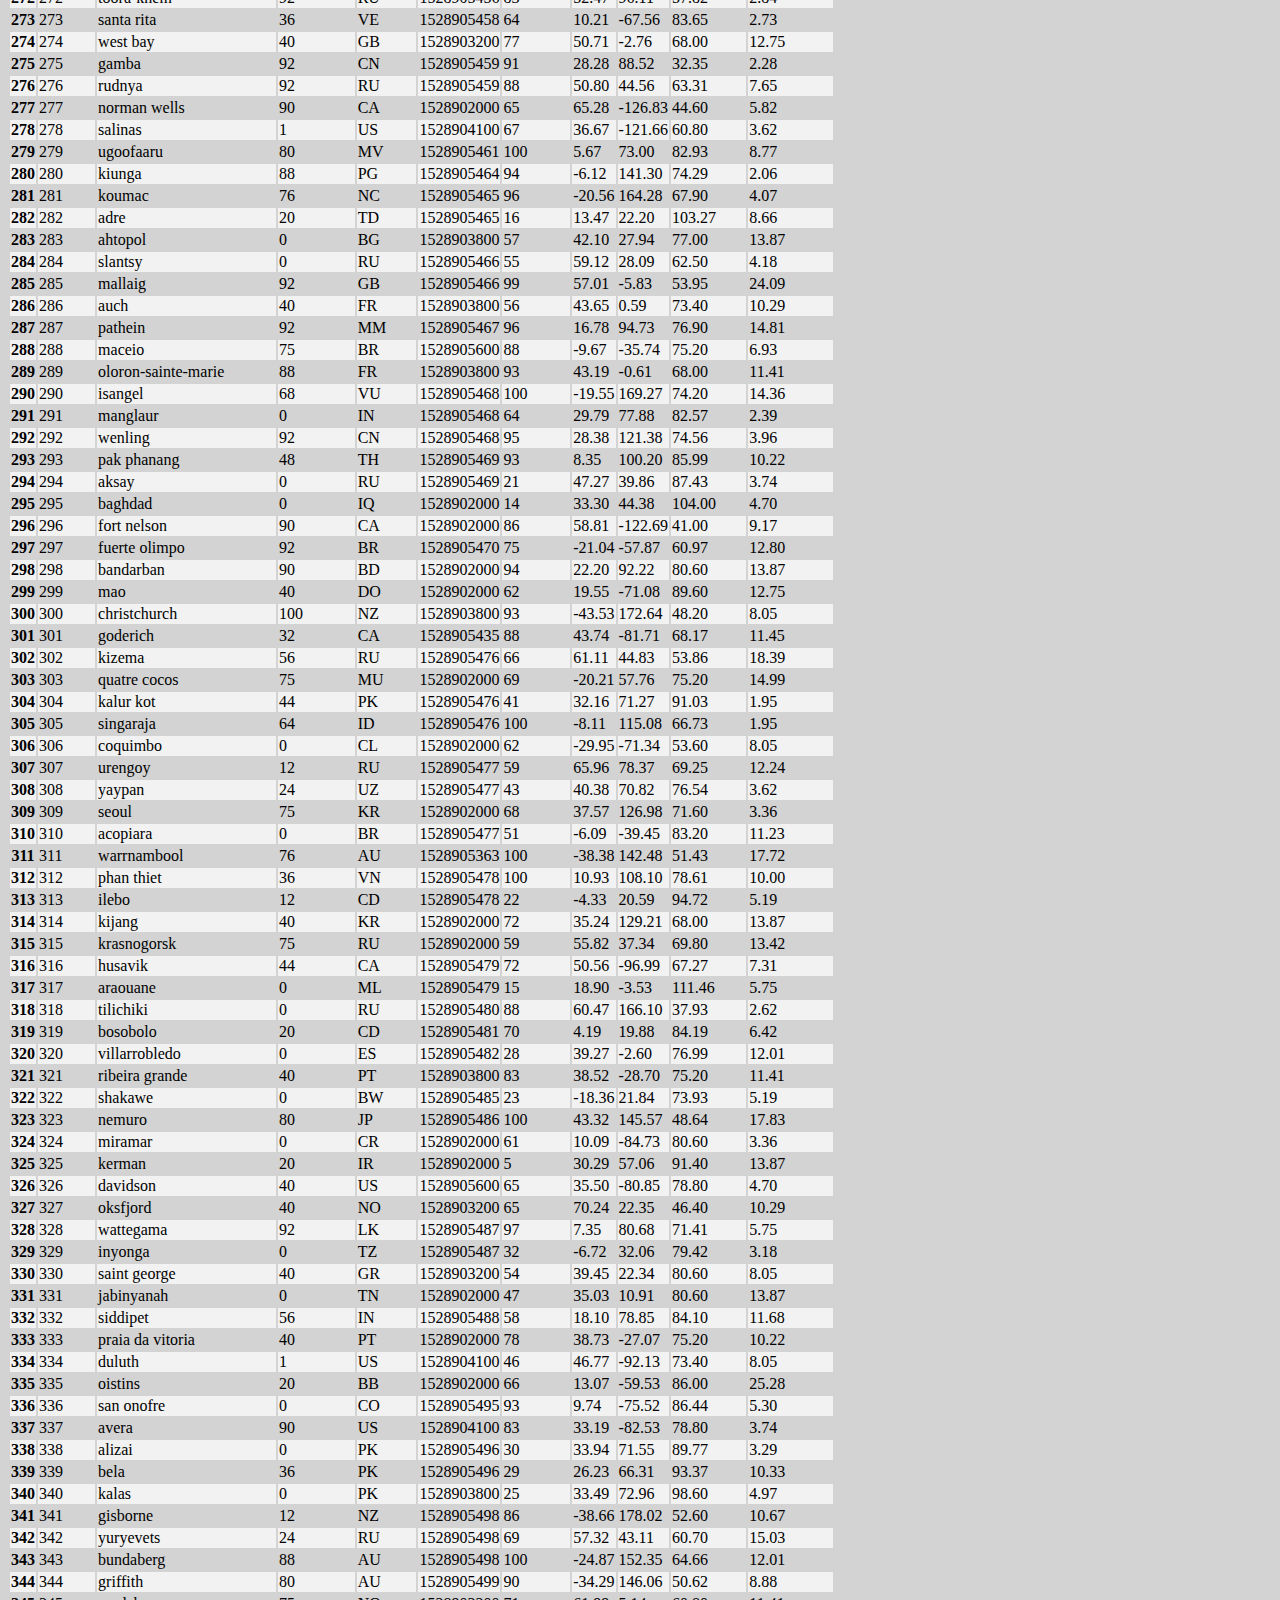
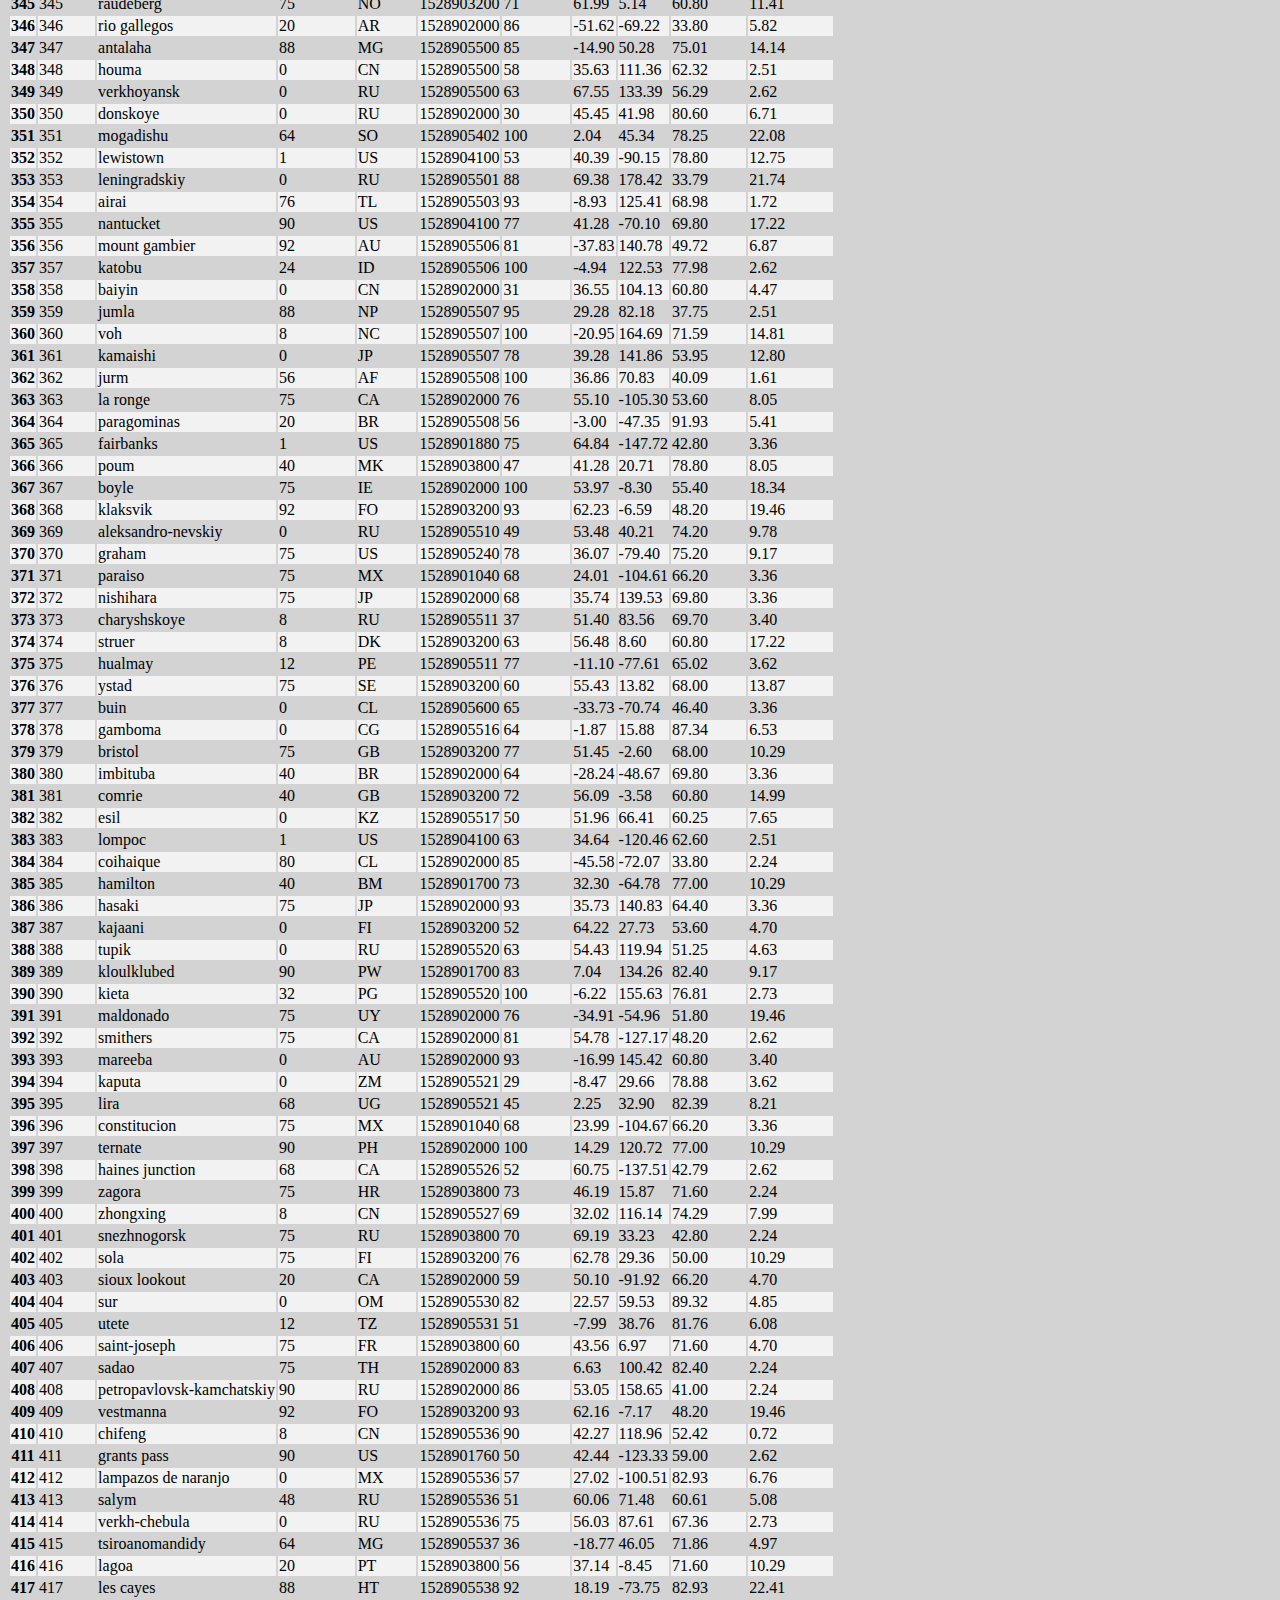
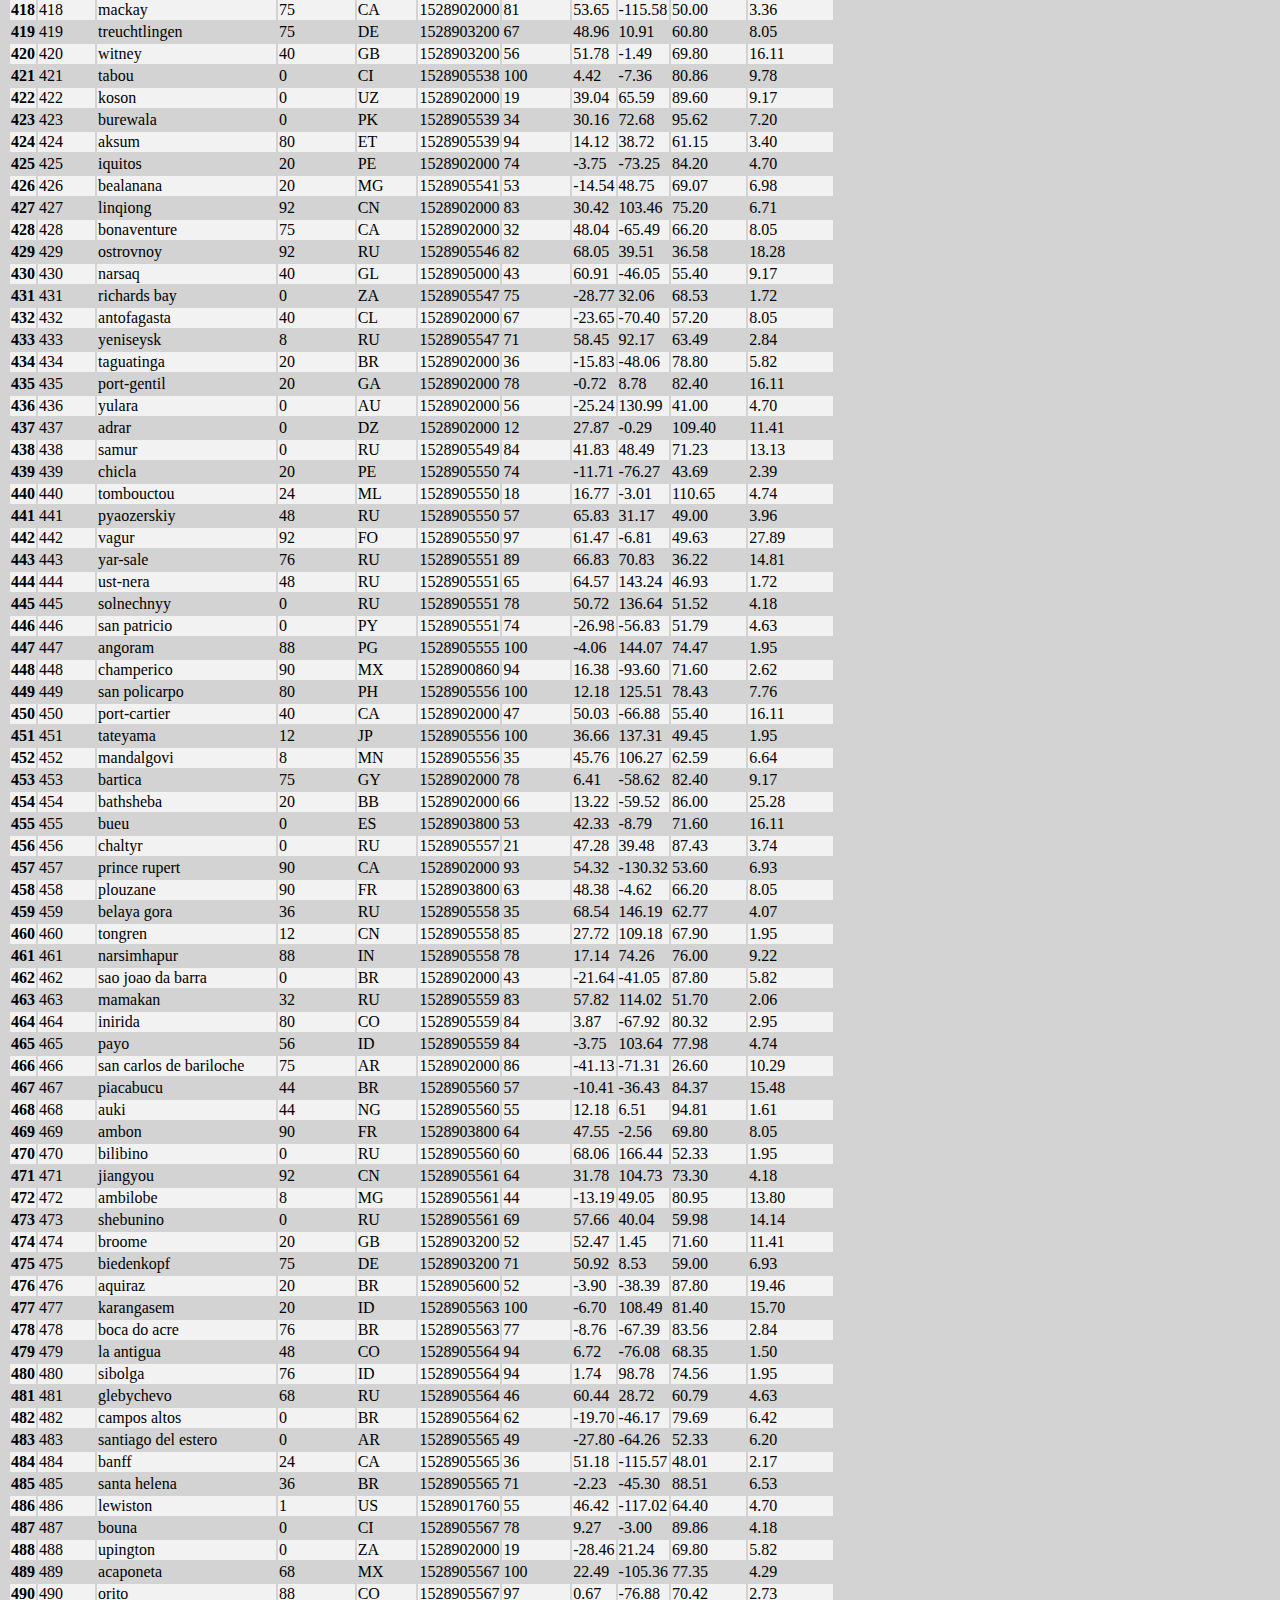
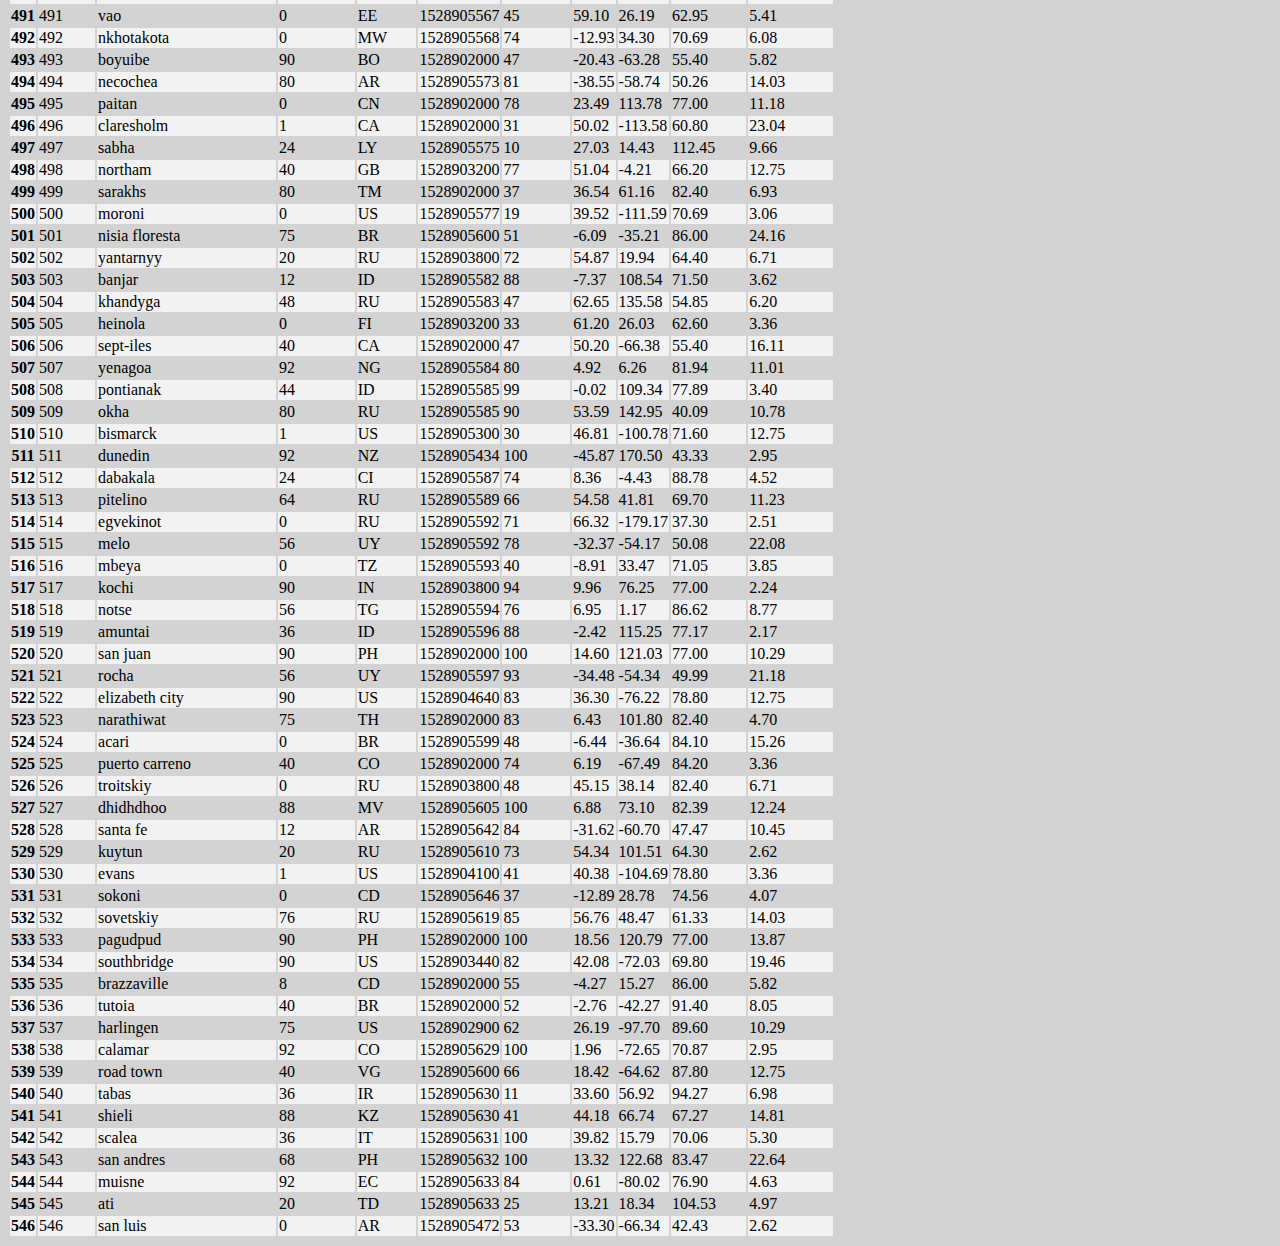
<file: data.html>
<!doctype html>
<html lang="en">
  <head>
      <!--Starting with the boilerplate syntax  -->
      
    <meta charset="utf-8">
    <meta name="viewport" content="width=device-width, initial-scale=1">
    
    <link href="https://cdn.jsdelivr.net/npm/bootstrap@5.2.0-beta1/dist/css/bootstrap.min.css" rel="stylesheet" integrity="sha384-0evHe/X+R7YkIZDRvuzKMRqM+OrBnVFBL6DOitfPri4tjfHxaWutUpFmBp4vmVor" 
    crossorigin="anonymous">
    <title>Latitude vs. X Exercise</title>
    
    <link rel="stylesheet" href="stylesheet.css">

  </head>
  <body>
    <nav class="navbar navbar-expand-lg bg-light">
        <div class="container-fluid">
          <a class="navbar-brand" href="./index.html">Latitude</a>
          <button class="navbar-toggler" type="button" data-bs-toggle="collapse" data-bs-target="#navbarSupportedContent" aria-controls="navbarSupportedContent" aria-expanded="false" aria-label="Toggle navigation">
            <span class="navbar-toggler-icon"></span>
          </button>
          <div class="collapse navbar-collapse" id="navbarSupportedContent">
            <ul class="navbar-nav ms-auto mb-2 mb-lg-0">
              
              <li class="nav-item dropdown">
                <a class="nav-link dropdown-toggle" href="#" id="navbarDropdown" role="button" data-bs-toggle="dropdown" aria-expanded="false">
                  Plots
                </a>
                <ul class="dropdown-menu" aria-labelledby="navbarDropdown">
                  <li><a class="dropdown-item" href="./temp.html">Temperature Plot</a></li>
                  <li><a class="dropdown-item" href="./humidity.html">Humidity Plot</a></li>
                  <li><a class="dropdown-item" href="./clouds.html">Cloudiness Plot</a></li>
                  <li><a class="dropdown-item" href="./wind.html">Windspeed Plot</a></li>
                  <li><hr class="dropdown-divider"></li>
                  <li><a class="dropdown-item" href="./index.html">Return to Home page</a></li>
                </ul>
              </li>

              <li class="nav-item">
                <a class="nav-link" href="./comparison.html">Comparison</a>
              </li>

              <li class="nav-item">
                <a class="nav-link" href="./data.html">Data</a>
              </li>
            </ul>
          </div>
        </div>
      </nav>

  <!-- Create a grid that contains all of the visualizations on the same page so they can easily be compared with each other. -->
  <div class="container">
    <div class="row">
        <div class="col-12">
            <div class="table-responsive">
            <h2 class="plot-header">Data</h2>
            <hr>

            <p> The following table includes all of the data used for plotting during this project.</p>

            <table class="dataframe">
                <thead>
                <tr style="text-align: right;">
                    <th></th>
                    <th>City_ID</th>
                    <th>City</th>
                    <th>Cloudiness</th>
                    <th>Country</th>
                    <th>Date</th>
                    <th>Humidity</th>
                    <th>Lat</th>
                    <th>Lng</th>
                    <th>Max Temp</th>
                    <th>Wind Speed</th>
                </tr>
                </thead>
                <tbody>
                <tr>
                    <th>0</th>
                    <td>0</td>
                    <td>jacareacanga</td>
                    <td>0</td>
                    <td>BR</td>
                    <td>1528902000</td>
                    <td>62</td>
                    <td>-6.22</td>
                    <td>-57.76</td>
                    <td>89.60</td>
                    <td>6.93</td>
                </tr>
                <tr>
                    <th>1</th>
                    <td>1</td>
                    <td>kaitangata</td>
                    <td>100</td>
                    <td>NZ</td>
                    <td>1528905304</td>
                    <td>94</td>
                    <td>-46.28</td>
                    <td>169.85</td>
                    <td>42.61</td>
                    <td>5.64</td>
                </tr>
                <tr>
                    <th>2</th>
                    <td>2</td>
                    <td>goulburn</td>
                    <td>20</td>
                    <td>AU</td>
                    <td>1528905078</td>
                    <td>91</td>
                    <td>-34.75</td>
                    <td>149.72</td>
                    <td>44.32</td>
                    <td>10.11</td>
                </tr>
                <tr>
                    <th>3</th>
                    <td>3</td>
                    <td>lata</td>
                    <td>76</td>
                    <td>IN</td>
                    <td>1528905305</td>
                    <td>89</td>
                    <td>30.78</td>
                    <td>78.62</td>
                    <td>59.89</td>
                    <td>0.94</td>
                </tr>
                <tr>
                    <th>4</th>
                    <td>4</td>
                    <td>chokurdakh</td>
                    <td>0</td>
                    <td>RU</td>
                    <td>1528905306</td>
                    <td>88</td>
                    <td>70.62</td>
                    <td>147.90</td>
                    <td>32.17</td>
                    <td>2.95</td>
                </tr>
                <tr>
                    <th>5</th>
                    <td>5</td>
                    <td>martyush</td>
                    <td>92</td>
                    <td>RU</td>
                    <td>1528905306</td>
                    <td>94</td>
                    <td>56.40</td>
                    <td>61.89</td>
                    <td>55.03</td>
                    <td>9.33</td>
                </tr>
                <tr>
                    <th>6</th>
                    <td>6</td>
                    <td>hobart</td>
                    <td>20</td>
                    <td>AU</td>
                    <td>1528902000</td>
                    <td>87</td>
                    <td>-42.88</td>
                    <td>147.33</td>
                    <td>44.60</td>
                    <td>8.05</td>
                </tr>
                <tr>
                    <th>7</th>
                    <td>7</td>
                    <td>broken hill</td>
                    <td>0</td>
                    <td>AU</td>
                    <td>1528905311</td>
                    <td>88</td>
                    <td>-31.97</td>
                    <td>141.45</td>
                    <td>44.50</td>
                    <td>7.31</td>
                </tr>
                <tr>
                    <th>8</th>
                    <td>8</td>
                    <td>harnosand</td>
                    <td>0</td>
                    <td>SE</td>
                    <td>1528903200</td>
                    <td>44</td>
                    <td>62.63</td>
                    <td>17.94</td>
                    <td>60.80</td>
                    <td>13.87</td>
                </tr>
                <tr>
                    <th>9</th>
                    <td>9</td>
                    <td>tuatapere</td>
                    <td>0</td>
                    <td>NZ</td>
                    <td>1528905312</td>
                    <td>100</td>
                    <td>-46.13</td>
                    <td>167.69</td>
                    <td>38.92</td>
                    <td>3.40</td>
                </tr>
                <tr>
                    <th>10</th>
                    <td>10</td>
                    <td>puerto ayora</td>
                    <td>90</td>
                    <td>EC</td>
                    <td>1528902000</td>
                    <td>69</td>
                    <td>-0.74</td>
                    <td>-90.35</td>
                    <td>77.00</td>
                    <td>13.87</td>
                </tr>
                <tr>
                    <th>11</th>
                    <td>11</td>
                    <td>havre-saint-pierre</td>
                    <td>75</td>
                    <td>CA</td>
                    <td>1528902000</td>
                    <td>58</td>
                    <td>50.23</td>
                    <td>-63.60</td>
                    <td>53.60</td>
                    <td>19.46</td>
                </tr>
                <tr>
                    <th>12</th>
                    <td>12</td>
                    <td>punta arenas</td>
                    <td>0</td>
                    <td>CL</td>
                    <td>1528902000</td>
                    <td>100</td>
                    <td>-53.16</td>
                    <td>-70.91</td>
                    <td>35.60</td>
                    <td>9.17</td>
                </tr>
                <tr>
                    <th>13</th>
                    <td>13</td>
                    <td>tasiilaq</td>
                    <td>75</td>
                    <td>GL</td>
                    <td>1528901400</td>
                    <td>60</td>
                    <td>65.61</td>
                    <td>-37.64</td>
                    <td>39.20</td>
                    <td>2.24</td>
                </tr>
                <tr>
                    <th>14</th>
                    <td>14</td>
                    <td>chapais</td>
                    <td>40</td>
                    <td>CA</td>
                    <td>1528902000</td>
                    <td>38</td>
                    <td>49.78</td>
                    <td>-74.86</td>
                    <td>59.00</td>
                    <td>10.29</td>
                </tr>
                <tr>
                    <th>15</th>
                    <td>15</td>
                    <td>avarua</td>
                    <td>40</td>
                    <td>CK</td>
                    <td>1528902000</td>
                    <td>56</td>
                    <td>-21.21</td>
                    <td>-159.78</td>
                    <td>73.40</td>
                    <td>10.29</td>
                </tr>
                <tr>
                    <th>16</th>
                    <td>16</td>
                    <td>hofn</td>
                    <td>75</td>
                    <td>IS</td>
                    <td>1528902000</td>
                    <td>87</td>
                    <td>64.25</td>
                    <td>-15.21</td>
                    <td>51.80</td>
                    <td>8.05</td>
                </tr>
                <tr>
                    <th>17</th>
                    <td>17</td>
                    <td>yukamenskoye</td>
                    <td>92</td>
                    <td>RU</td>
                    <td>1528905315</td>
                    <td>98</td>
                    <td>57.89</td>
                    <td>52.24</td>
                    <td>56.65</td>
                    <td>10.22</td>
                </tr>
                <tr>
                    <th>18</th>
                    <td>18</td>
                    <td>khandbari</td>
                    <td>80</td>
                    <td>NP</td>
                    <td>1528905315</td>
                    <td>67</td>
                    <td>27.38</td>
                    <td>87.21</td>
                    <td>44.59</td>
                    <td>1.39</td>
                </tr>
                <tr>
                    <th>19</th>
                    <td>19</td>
                    <td>bethel</td>
                    <td>1</td>
                    <td>US</td>
                    <td>1528901580</td>
                    <td>93</td>
                    <td>60.79</td>
                    <td>-161.76</td>
                    <td>44.60</td>
                    <td>8.05</td>
                </tr>
                <tr>
                    <th>20</th>
                    <td>20</td>
                    <td>ushuaia</td>
                    <td>75</td>
                    <td>AR</td>
                    <td>1528902000</td>
                    <td>64</td>
                    <td>-54.81</td>
                    <td>-68.31</td>
                    <td>41.00</td>
                    <td>3.36</td>
                </tr>
                <tr>
                    <th>21</th>
                    <td>21</td>
                    <td>east london</td>
                    <td>0</td>
                    <td>ZA</td>
                    <td>1528902000</td>
                    <td>37</td>
                    <td>-33.02</td>
                    <td>27.91</td>
                    <td>69.80</td>
                    <td>5.82</td>
                </tr>
                <tr>
                    <th>22</th>
                    <td>22</td>
                    <td>bluff</td>
                    <td>76</td>
                    <td>AU</td>
                    <td>1528905321</td>
                    <td>76</td>
                    <td>-23.58</td>
                    <td>149.07</td>
                    <td>61.96</td>
                    <td>4.74</td>
                </tr>
                <tr>
                    <th>23</th>
                    <td>23</td>
                    <td>mount isa</td>
                    <td>75</td>
                    <td>AU</td>
                    <td>1528902000</td>
                    <td>100</td>
                    <td>-20.73</td>
                    <td>139.49</td>
                    <td>64.40</td>
                    <td>3.29</td>
                </tr>
                <tr>
                    <th>24</th>
                    <td>24</td>
                    <td>pevek</td>
                    <td>0</td>
                    <td>RU</td>
                    <td>1528905321</td>
                    <td>71</td>
                    <td>69.70</td>
                    <td>170.27</td>
                    <td>36.94</td>
                    <td>6.98</td>
                </tr>
                <tr>
                    <th>25</th>
                    <td>25</td>
                    <td>gao</td>
                    <td>24</td>
                    <td>ML</td>
                    <td>1528905321</td>
                    <td>16</td>
                    <td>16.28</td>
                    <td>-0.04</td>
                    <td>110.02</td>
                    <td>4.97</td>
                </tr>
                <tr>
                    <th>26</th>
                    <td>26</td>
                    <td>cabo san lucas</td>
                    <td>75</td>
                    <td>MX</td>
                    <td>1528901160</td>
                    <td>74</td>
                    <td>22.89</td>
                    <td>-109.91</td>
                    <td>84.20</td>
                    <td>10.29</td>
                </tr>
                <tr>
                    <th>27</th>
                    <td>27</td>
                    <td>sao filipe</td>
                    <td>0</td>
                    <td>CV</td>
                    <td>1528905323</td>
                    <td>88</td>
                    <td>14.90</td>
                    <td>-24.50</td>
                    <td>75.73</td>
                    <td>13.02</td>
                </tr>
                <tr>
                    <th>28</th>
                    <td>28</td>
                    <td>tiksi</td>
                    <td>44</td>
                    <td>RU</td>
                    <td>1528905298</td>
                    <td>58</td>
                    <td>71.64</td>
                    <td>128.87</td>
                    <td>57.73</td>
                    <td>10.11</td>
                </tr>
                <tr>
                    <th>29</th>
                    <td>29</td>
                    <td>busselton</td>
                    <td>92</td>
                    <td>AU</td>
                    <td>1528905323</td>
                    <td>100</td>
                    <td>-33.64</td>
                    <td>115.35</td>
                    <td>60.43</td>
                    <td>10.56</td>
                </tr>
                <tr>
                    <th>30</th>
                    <td>30</td>
                    <td>alofi</td>
                    <td>76</td>
                    <td>NU</td>
                    <td>1528902000</td>
                    <td>88</td>
                    <td>-19.06</td>
                    <td>-169.92</td>
                    <td>71.60</td>
                    <td>3.36</td>
                </tr>
                <tr>
                    <th>31</th>
                    <td>31</td>
                    <td>ola</td>
                    <td>75</td>
                    <td>RU</td>
                    <td>1528902000</td>
                    <td>100</td>
                    <td>59.58</td>
                    <td>151.30</td>
                    <td>42.80</td>
                    <td>7.76</td>
                </tr>
                <tr>
                    <th>32</th>
                    <td>32</td>
                    <td>atar</td>
                    <td>20</td>
                    <td>MR</td>
                    <td>1528902000</td>
                    <td>19</td>
                    <td>20.52</td>
                    <td>-13.05</td>
                    <td>91.40</td>
                    <td>9.17</td>
                </tr>
                <tr>
                    <th>33</th>
                    <td>33</td>
                    <td>rikitea</td>
                    <td>0</td>
                    <td>PF</td>
                    <td>1528905325</td>
                    <td>100</td>
                    <td>-23.12</td>
                    <td>-134.97</td>
                    <td>73.57</td>
                    <td>8.66</td>
                </tr>
                <tr>
                    <th>34</th>
                    <td>34</td>
                    <td>hermanus</td>
                    <td>0</td>
                    <td>ZA</td>
                    <td>1528905325</td>
                    <td>24</td>
                    <td>-34.42</td>
                    <td>19.24</td>
                    <td>77.17</td>
                    <td>8.66</td>
                </tr>
                <tr>
                    <th>35</th>
                    <td>35</td>
                    <td>ponta delgada</td>
                    <td>75</td>
                    <td>PT</td>
                    <td>1528903800</td>
                    <td>88</td>
                    <td>37.73</td>
                    <td>-25.67</td>
                    <td>71.60</td>
                    <td>12.75</td>
                </tr>
                <tr>
                    <th>36</th>
                    <td>36</td>
                    <td>bambari</td>
                    <td>24</td>
                    <td>CF</td>
                    <td>1528905326</td>
                    <td>84</td>
                    <td>5.77</td>
                    <td>20.68</td>
                    <td>81.85</td>
                    <td>7.65</td>
                </tr>
                <tr>
                    <th>37</th>
                    <td>37</td>
                    <td>cap malheureux</td>
                    <td>75</td>
                    <td>MU</td>
                    <td>1528902000</td>
                    <td>69</td>
                    <td>-19.98</td>
                    <td>57.61</td>
                    <td>75.20</td>
                    <td>14.99</td>
                </tr>
                <tr>
                    <th>38</th>
                    <td>38</td>
                    <td>puerto escondido</td>
                    <td>75</td>
                    <td>MX</td>
                    <td>1528901100</td>
                    <td>65</td>
                    <td>15.86</td>
                    <td>-97.07</td>
                    <td>80.60</td>
                    <td>3.36</td>
                </tr>
                <tr>
                    <th>39</th>
                    <td>39</td>
                    <td>qaanaaq</td>
                    <td>32</td>
                    <td>GL</td>
                    <td>1528905330</td>
                    <td>100</td>
                    <td>77.48</td>
                    <td>-69.36</td>
                    <td>31.45</td>
                    <td>6.31</td>
                </tr>
                <tr>
                    <th>40</th>
                    <td>40</td>
                    <td>new norfolk</td>
                    <td>20</td>
                    <td>AU</td>
                    <td>1528902000</td>
                    <td>87</td>
                    <td>-42.78</td>
                    <td>147.06</td>
                    <td>44.60</td>
                    <td>8.05</td>
                </tr>
                <tr>
                    <th>41</th>
                    <td>41</td>
                    <td>najran</td>
                    <td>40</td>
                    <td>SA</td>
                    <td>1528902000</td>
                    <td>13</td>
                    <td>17.54</td>
                    <td>44.22</td>
                    <td>98.60</td>
                    <td>11.41</td>
                </tr>
                <tr>
                    <th>42</th>
                    <td>42</td>
                    <td>isla mujeres</td>
                    <td>90</td>
                    <td>MX</td>
                    <td>1528904340</td>
                    <td>100</td>
                    <td>21.23</td>
                    <td>-86.73</td>
                    <td>75.20</td>
                    <td>16.11</td>
                </tr>
                <tr>
                    <th>43</th>
                    <td>43</td>
                    <td>mar del plata</td>
                    <td>0</td>
                    <td>AR</td>
                    <td>1528905297</td>
                    <td>100</td>
                    <td>-46.43</td>
                    <td>-67.52</td>
                    <td>32.53</td>
                    <td>7.31</td>
                </tr>
                <tr>
                    <th>44</th>
                    <td>44</td>
                    <td>provideniya</td>
                    <td>0</td>
                    <td>RU</td>
                    <td>1528905332</td>
                    <td>91</td>
                    <td>64.42</td>
                    <td>-173.23</td>
                    <td>40.63</td>
                    <td>10.78</td>
                </tr>
                <tr>
                    <th>45</th>
                    <td>45</td>
                    <td>jamestown</td>
                    <td>12</td>
                    <td>AU</td>
                    <td>1528905333</td>
                    <td>88</td>
                    <td>-33.21</td>
                    <td>138.60</td>
                    <td>43.15</td>
                    <td>10.89</td>
                </tr>
                <tr>
                    <th>46</th>
                    <td>46</td>
                    <td>medicine hat</td>
                    <td>20</td>
                    <td>CA</td>
                    <td>1528902000</td>
                    <td>34</td>
                    <td>50.04</td>
                    <td>-110.68</td>
                    <td>66.20</td>
                    <td>14.99</td>
                </tr>
                <tr>
                    <th>47</th>
                    <td>47</td>
                    <td>katsuura</td>
                    <td>8</td>
                    <td>JP</td>
                    <td>1528905334</td>
                    <td>88</td>
                    <td>33.93</td>
                    <td>134.50</td>
                    <td>62.05</td>
                    <td>7.54</td>
                </tr>
                <tr>
                    <th>48</th>
                    <td>48</td>
                    <td>aklavik</td>
                    <td>20</td>
                    <td>CA</td>
                    <td>1528902000</td>
                    <td>53</td>
                    <td>68.22</td>
                    <td>-135.01</td>
                    <td>51.80</td>
                    <td>11.41</td>
                </tr>
                <tr>
                    <th>49</th>
                    <td>49</td>
                    <td>tuktoyaktuk</td>
                    <td>20</td>
                    <td>CA</td>
                    <td>1528902000</td>
                    <td>61</td>
                    <td>69.44</td>
                    <td>-133.03</td>
                    <td>46.40</td>
                    <td>6.93</td>
                </tr>
                <tr>
                    <th>50</th>
                    <td>50</td>
                    <td>kapaa</td>
                    <td>90</td>
                    <td>US</td>
                    <td>1528901760</td>
                    <td>88</td>
                    <td>22.08</td>
                    <td>-159.32</td>
                    <td>75.20</td>
                    <td>14.99</td>
                </tr>
                <tr>
                    <th>51</th>
                    <td>51</td>
                    <td>mildura</td>
                    <td>0</td>
                    <td>AU</td>
                    <td>1528905300</td>
                    <td>92</td>
                    <td>-34.18</td>
                    <td>142.16</td>
                    <td>45.67</td>
                    <td>9.66</td>
                </tr>
                <tr>
                    <th>52</th>
                    <td>52</td>
                    <td>souillac</td>
                    <td>75</td>
                    <td>FR</td>
                    <td>1528903800</td>
                    <td>49</td>
                    <td>45.60</td>
                    <td>-0.60</td>
                    <td>73.40</td>
                    <td>10.29</td>
                </tr>
                <tr>
                    <th>53</th>
                    <td>53</td>
                    <td>lorengau</td>
                    <td>100</td>
                    <td>PG</td>
                    <td>1528905336</td>
                    <td>100</td>
                    <td>-2.02</td>
                    <td>147.27</td>
                    <td>80.59</td>
                    <td>3.85</td>
                </tr>
                <tr>
                    <th>54</th>
                    <td>54</td>
                    <td>praia</td>
                    <td>20</td>
                    <td>BR</td>
                    <td>1528902000</td>
                    <td>47</td>
                    <td>-20.25</td>
                    <td>-43.81</td>
                    <td>82.40</td>
                    <td>3.36</td>
                </tr>
                <tr>
                    <th>55</th>
                    <td>55</td>
                    <td>port alfred</td>
                    <td>0</td>
                    <td>ZA</td>
                    <td>1528905338</td>
                    <td>50</td>
                    <td>-33.59</td>
                    <td>26.89</td>
                    <td>76.54</td>
                    <td>7.20</td>
                </tr>
                <tr>
                    <th>56</th>
                    <td>56</td>
                    <td>barranca</td>
                    <td>0</td>
                    <td>PE</td>
                    <td>1528905339</td>
                    <td>98</td>
                    <td>-10.75</td>
                    <td>-77.76</td>
                    <td>61.87</td>
                    <td>9.89</td>
                </tr>
                <tr>
                    <th>57</th>
                    <td>57</td>
                    <td>nome</td>
                    <td>40</td>
                    <td>US</td>
                    <td>1528902900</td>
                    <td>70</td>
                    <td>30.04</td>
                    <td>-94.42</td>
                    <td>87.80</td>
                    <td>3.36</td>
                </tr>
                <tr>
                    <th>58</th>
                    <td>58</td>
                    <td>matay</td>
                    <td>0</td>
                    <td>EG</td>
                    <td>1528905339</td>
                    <td>23</td>
                    <td>28.42</td>
                    <td>30.79</td>
                    <td>97.69</td>
                    <td>6.98</td>
                </tr>
                <tr>
                    <th>59</th>
                    <td>59</td>
                    <td>saskylakh</td>
                    <td>48</td>
                    <td>RU</td>
                    <td>1528905339</td>
                    <td>55</td>
                    <td>71.97</td>
                    <td>114.09</td>
                    <td>59.53</td>
                    <td>5.86</td>
                </tr>
                <tr>
                    <th>60</th>
                    <td>60</td>
                    <td>itarema</td>
                    <td>0</td>
                    <td>BR</td>
                    <td>1528905340</td>
                    <td>61</td>
                    <td>-2.92</td>
                    <td>-39.92</td>
                    <td>88.33</td>
                    <td>12.57</td>
                </tr>
                <tr>
                    <th>61</th>
                    <td>61</td>
                    <td>butaritari</td>
                    <td>56</td>
                    <td>KI</td>
                    <td>1528905340</td>
                    <td>100</td>
                    <td>3.07</td>
                    <td>172.79</td>
                    <td>81.13</td>
                    <td>7.31</td>
                </tr>
                <tr>
                    <th>62</th>
                    <td>62</td>
                    <td>peniche</td>
                    <td>20</td>
                    <td>PT</td>
                    <td>1528903800</td>
                    <td>64</td>
                    <td>39.36</td>
                    <td>-9.38</td>
                    <td>75.20</td>
                    <td>12.75</td>
                </tr>
                <tr>
                    <th>63</th>
                    <td>63</td>
                    <td>beloha</td>
                    <td>0</td>
                    <td>MG</td>
                    <td>1528905340</td>
                    <td>57</td>
                    <td>-25.17</td>
                    <td>45.06</td>
                    <td>71.95</td>
                    <td>16.37</td>
                </tr>
                <tr>
                    <th>64</th>
                    <td>64</td>
                    <td>anadyr</td>
                    <td>0</td>
                    <td>RU</td>
                    <td>1528902000</td>
                    <td>57</td>
                    <td>64.73</td>
                    <td>177.51</td>
                    <td>48.20</td>
                    <td>4.47</td>
                </tr>
                <tr>
                    <th>65</th>
                    <td>65</td>
                    <td>luderitz</td>
                    <td>12</td>
                    <td>NaN</td>
                    <td>1528905342</td>
                    <td>64</td>
                    <td>-26.65</td>
                    <td>15.16</td>
                    <td>64.03</td>
                    <td>17.38</td>
                </tr>
                <tr>
                    <th>66</th>
                    <td>66</td>
                    <td>rochester</td>
                    <td>1</td>
                    <td>US</td>
                    <td>1528902960</td>
                    <td>37</td>
                    <td>44.02</td>
                    <td>-92.46</td>
                    <td>73.40</td>
                    <td>6.93</td>
                </tr>
                <tr>
                    <th>67</th>
                    <td>67</td>
                    <td>bosaso</td>
                    <td>0</td>
                    <td>SO</td>
                    <td>1528905347</td>
                    <td>86</td>
                    <td>11.28</td>
                    <td>49.18</td>
                    <td>89.77</td>
                    <td>3.96</td>
                </tr>
                <tr>
                    <th>68</th>
                    <td>68</td>
                    <td>faanui</td>
                    <td>0</td>
                    <td>PF</td>
                    <td>1528905347</td>
                    <td>100</td>
                    <td>-16.48</td>
                    <td>-151.75</td>
                    <td>79.96</td>
                    <td>11.79</td>
                </tr>
                <tr>
                    <th>69</th>
                    <td>69</td>
                    <td>grindavik</td>
                    <td>75</td>
                    <td>IS</td>
                    <td>1528902000</td>
                    <td>70</td>
                    <td>63.84</td>
                    <td>-22.43</td>
                    <td>48.20</td>
                    <td>5.82</td>
                </tr>
                <tr>
                    <th>70</th>
                    <td>70</td>
                    <td>margate</td>
                    <td>20</td>
                    <td>AU</td>
                    <td>1528902000</td>
                    <td>87</td>
                    <td>-43.03</td>
                    <td>147.26</td>
                    <td>44.60</td>
                    <td>8.05</td>
                </tr>
                <tr>
                    <th>71</th>
                    <td>71</td>
                    <td>marsh harbour</td>
                    <td>88</td>
                    <td>BS</td>
                    <td>1528905349</td>
                    <td>95</td>
                    <td>26.54</td>
                    <td>-77.06</td>
                    <td>82.39</td>
                    <td>10.00</td>
                </tr>
                <tr>
                    <th>72</th>
                    <td>72</td>
                    <td>comodoro rivadavia</td>
                    <td>40</td>
                    <td>AR</td>
                    <td>1528902000</td>
                    <td>60</td>
                    <td>-45.87</td>
                    <td>-67.48</td>
                    <td>42.80</td>
                    <td>9.17</td>
                </tr>
                <tr>
                    <th>73</th>
                    <td>73</td>
                    <td>upernavik</td>
                    <td>92</td>
                    <td>GL</td>
                    <td>1528905350</td>
                    <td>100</td>
                    <td>72.79</td>
                    <td>-56.15</td>
                    <td>29.29</td>
                    <td>3.74</td>
                </tr>
                <tr>
                    <th>74</th>
                    <td>74</td>
                    <td>uige</td>
                    <td>0</td>
                    <td>AO</td>
                    <td>1528905350</td>
                    <td>29</td>
                    <td>-7.61</td>
                    <td>15.06</td>
                    <td>86.80</td>
                    <td>3.18</td>
                </tr>
                <tr>
                    <th>75</th>
                    <td>75</td>
                    <td>bredasdorp</td>
                    <td>0</td>
                    <td>ZA</td>
                    <td>1528902000</td>
                    <td>23</td>
                    <td>-34.53</td>
                    <td>20.04</td>
                    <td>82.40</td>
                    <td>5.82</td>
                </tr>
                <tr>
                    <th>76</th>
                    <td>76</td>
                    <td>bodden town</td>
                    <td>40</td>
                    <td>KY</td>
                    <td>1528902000</td>
                    <td>78</td>
                    <td>19.28</td>
                    <td>-81.25</td>
                    <td>80.60</td>
                    <td>16.11</td>
                </tr>
                <tr>
                    <th>77</th>
                    <td>77</td>
                    <td>guerrero negro</td>
                    <td>44</td>
                    <td>MX</td>
                    <td>1528905350</td>
                    <td>88</td>
                    <td>27.97</td>
                    <td>-114.04</td>
                    <td>63.85</td>
                    <td>3.74</td>
                </tr>
                <tr>
                    <th>78</th>
                    <td>78</td>
                    <td>bilma</td>
                    <td>0</td>
                    <td>NE</td>
                    <td>1528905351</td>
                    <td>12</td>
                    <td>18.69</td>
                    <td>12.92</td>
                    <td>110.47</td>
                    <td>4.63</td>
                </tr>
                <tr>
                    <th>79</th>
                    <td>79</td>
                    <td>carnarvon</td>
                    <td>0</td>
                    <td>ZA</td>
                    <td>1528905351</td>
                    <td>30</td>
                    <td>-30.97</td>
                    <td>22.13</td>
                    <td>60.43</td>
                    <td>14.25</td>
                </tr>
                <tr>
                    <th>80</th>
                    <td>80</td>
                    <td>ponta do sol</td>
                    <td>12</td>
                    <td>BR</td>
                    <td>1528905352</td>
                    <td>72</td>
                    <td>-20.63</td>
                    <td>-46.00</td>
                    <td>78.25</td>
                    <td>3.96</td>
                </tr>
                <tr>
                    <th>81</th>
                    <td>81</td>
                    <td>vila franca do campo</td>
                    <td>75</td>
                    <td>PT</td>
                    <td>1528903800</td>
                    <td>88</td>
                    <td>37.72</td>
                    <td>-25.43</td>
                    <td>71.60</td>
                    <td>12.75</td>
                </tr>
                <tr>
                    <th>82</th>
                    <td>82</td>
                    <td>puerto del rosario</td>
                    <td>20</td>
                    <td>ES</td>
                    <td>1528903800</td>
                    <td>60</td>
                    <td>28.50</td>
                    <td>-13.86</td>
                    <td>73.40</td>
                    <td>17.22</td>
                </tr>
                <tr>
                    <th>83</th>
                    <td>83</td>
                    <td>sitka</td>
                    <td>20</td>
                    <td>US</td>
                    <td>1528905353</td>
                    <td>92</td>
                    <td>37.17</td>
                    <td>-99.65</td>
                    <td>74.02</td>
                    <td>5.97</td>
                </tr>
                <tr>
                    <th>84</th>
                    <td>84</td>
                    <td>camacha</td>
                    <td>75</td>
                    <td>PT</td>
                    <td>1528903800</td>
                    <td>72</td>
                    <td>33.08</td>
                    <td>-16.33</td>
                    <td>68.00</td>
                    <td>16.11</td>
                </tr>
                <tr>
                    <th>85</th>
                    <td>85</td>
                    <td>saint-philippe</td>
                    <td>1</td>
                    <td>CA</td>
                    <td>1528902900</td>
                    <td>54</td>
                    <td>45.36</td>
                    <td>-73.48</td>
                    <td>78.80</td>
                    <td>11.41</td>
                </tr>
                <tr>
                    <th>86</th>
                    <td>86</td>
                    <td>port blair</td>
                    <td>92</td>
                    <td>IN</td>
                    <td>1528905357</td>
                    <td>97</td>
                    <td>11.67</td>
                    <td>92.75</td>
                    <td>84.37</td>
                    <td>25.10</td>
                </tr>
                <tr>
                    <th>87</th>
                    <td>87</td>
                    <td>albany</td>
                    <td>90</td>
                    <td>US</td>
                    <td>1528903860</td>
                    <td>68</td>
                    <td>42.65</td>
                    <td>-73.75</td>
                    <td>69.80</td>
                    <td>3.36</td>
                </tr>
                <tr>
                    <th>88</th>
                    <td>88</td>
                    <td>barrow</td>
                    <td>88</td>
                    <td>AR</td>
                    <td>1528905182</td>
                    <td>72</td>
                    <td>-38.31</td>
                    <td>-60.23</td>
                    <td>50.26</td>
                    <td>8.21</td>
                </tr>
                <tr>
                    <th>89</th>
                    <td>89</td>
                    <td>qorveh</td>
                    <td>92</td>
                    <td>IR</td>
                    <td>1528905357</td>
                    <td>22</td>
                    <td>35.17</td>
                    <td>47.80</td>
                    <td>76.72</td>
                    <td>3.18</td>
                </tr>
                <tr>
                    <th>90</th>
                    <td>90</td>
                    <td>san jeronimo</td>
                    <td>90</td>
                    <td>PE</td>
                    <td>1528902000</td>
                    <td>81</td>
                    <td>-13.65</td>
                    <td>-73.37</td>
                    <td>46.40</td>
                    <td>2.39</td>
                </tr>
                <tr>
                    <th>91</th>
                    <td>91</td>
                    <td>mataura</td>
                    <td>24</td>
                    <td>NZ</td>
                    <td>1528905299</td>
                    <td>79</td>
                    <td>-46.19</td>
                    <td>168.86</td>
                    <td>25.69</td>
                    <td>3.18</td>
                </tr>
                <tr>
                    <th>92</th>
                    <td>92</td>
                    <td>buala</td>
                    <td>64</td>
                    <td>SB</td>
                    <td>1528905359</td>
                    <td>100</td>
                    <td>-8.15</td>
                    <td>159.59</td>
                    <td>78.70</td>
                    <td>4.18</td>
                </tr>
                <tr>
                    <th>93</th>
                    <td>93</td>
                    <td>eyl</td>
                    <td>20</td>
                    <td>SO</td>
                    <td>1528905359</td>
                    <td>57</td>
                    <td>7.98</td>
                    <td>49.82</td>
                    <td>86.62</td>
                    <td>22.41</td>
                </tr>
                <tr>
                    <th>94</th>
                    <td>94</td>
                    <td>abu dhabi</td>
                    <td>0</td>
                    <td>AE</td>
                    <td>1528902000</td>
                    <td>29</td>
                    <td>24.47</td>
                    <td>54.37</td>
                    <td>98.60</td>
                    <td>16.11</td>
                </tr>
                <tr>
                    <th>95</th>
                    <td>95</td>
                    <td>tahe</td>
                    <td>92</td>
                    <td>CN</td>
                    <td>1528905359</td>
                    <td>98</td>
                    <td>52.34</td>
                    <td>124.71</td>
                    <td>51.43</td>
                    <td>2.17</td>
                </tr>
                <tr>
                    <th>96</th>
                    <td>96</td>
                    <td>chuy</td>
                    <td>80</td>
                    <td>UY</td>
                    <td>1528905099</td>
                    <td>93</td>
                    <td>-33.69</td>
                    <td>-53.46</td>
                    <td>52.87</td>
                    <td>28.90</td>
                </tr>
                <tr>
                    <th>97</th>
                    <td>97</td>
                    <td>dzerzhinskoye</td>
                    <td>8</td>
                    <td>RU</td>
                    <td>1528905360</td>
                    <td>69</td>
                    <td>56.84</td>
                    <td>95.22</td>
                    <td>65.11</td>
                    <td>3.85</td>
                </tr>
                <tr>
                    <th>98</th>
                    <td>98</td>
                    <td>vanavara</td>
                    <td>0</td>
                    <td>RU</td>
                    <td>1528905360</td>
                    <td>50</td>
                    <td>60.35</td>
                    <td>102.28</td>
                    <td>64.21</td>
                    <td>5.64</td>
                </tr>
                <tr>
                    <th>99</th>
                    <td>99</td>
                    <td>muros</td>
                    <td>40</td>
                    <td>ES</td>
                    <td>1528903800</td>
                    <td>72</td>
                    <td>42.77</td>
                    <td>-9.06</td>
                    <td>66.20</td>
                    <td>10.29</td>
                </tr>
                <tr>
                    <th>100</th>
                    <td>100</td>
                    <td>auchel</td>
                    <td>0</td>
                    <td>FR</td>
                    <td>1528903800</td>
                    <td>49</td>
                    <td>50.51</td>
                    <td>2.47</td>
                    <td>68.00</td>
                    <td>3.36</td>
                </tr>
                <tr>
                    <th>101</th>
                    <td>101</td>
                    <td>bubaque</td>
                    <td>40</td>
                    <td>GW</td>
                    <td>1528902000</td>
                    <td>55</td>
                    <td>11.28</td>
                    <td>-15.83</td>
                    <td>91.40</td>
                    <td>11.41</td>
                </tr>
                <tr>
                    <th>102</th>
                    <td>102</td>
                    <td>khatanga</td>
                    <td>8</td>
                    <td>RU</td>
                    <td>1528905361</td>
                    <td>65</td>
                    <td>71.98</td>
                    <td>102.47</td>
                    <td>60.97</td>
                    <td>4.63</td>
                </tr>
                <tr>
                    <th>103</th>
                    <td>103</td>
                    <td>los banos</td>
                    <td>1</td>
                    <td>US</td>
                    <td>1528904100</td>
                    <td>67</td>
                    <td>37.06</td>
                    <td>-120.85</td>
                    <td>75.20</td>
                    <td>4.74</td>
                </tr>
                <tr>
                    <th>104</th>
                    <td>104</td>
                    <td>labuhan</td>
                    <td>12</td>
                    <td>ID</td>
                    <td>1528905361</td>
                    <td>95</td>
                    <td>-2.54</td>
                    <td>115.51</td>
                    <td>72.94</td>
                    <td>1.83</td>
                </tr>
                <tr>
                    <th>105</th>
                    <td>105</td>
                    <td>saint-paul</td>
                    <td>75</td>
                    <td>FR</td>
                    <td>1528903800</td>
                    <td>56</td>
                    <td>45.22</td>
                    <td>1.90</td>
                    <td>68.00</td>
                    <td>14.99</td>
                </tr>
                <tr>
                    <th>106</th>
                    <td>106</td>
                    <td>petatlan</td>
                    <td>90</td>
                    <td>MX</td>
                    <td>1528901220</td>
                    <td>74</td>
                    <td>17.52</td>
                    <td>-101.27</td>
                    <td>84.20</td>
                    <td>1.83</td>
                </tr>
                <tr>
                    <th>107</th>
                    <td>107</td>
                    <td>baykit</td>
                    <td>36</td>
                    <td>RU</td>
                    <td>1528905366</td>
                    <td>68</td>
                    <td>61.68</td>
                    <td>96.39</td>
                    <td>63.94</td>
                    <td>4.29</td>
                </tr>
                <tr>
                    <th>108</th>
                    <td>108</td>
                    <td>dalby</td>
                    <td>75</td>
                    <td>AU</td>
                    <td>1528902000</td>
                    <td>93</td>
                    <td>-27.18</td>
                    <td>151.26</td>
                    <td>53.60</td>
                    <td>2.24</td>
                </tr>
                <tr>
                    <th>109</th>
                    <td>109</td>
                    <td>yellowknife</td>
                    <td>90</td>
                    <td>CA</td>
                    <td>1528902540</td>
                    <td>93</td>
                    <td>62.45</td>
                    <td>-114.38</td>
                    <td>46.40</td>
                    <td>8.05</td>
                </tr>
                <tr>
                    <th>110</th>
                    <td>110</td>
                    <td>hilo</td>
                    <td>75</td>
                    <td>US</td>
                    <td>1528901580</td>
                    <td>88</td>
                    <td>19.71</td>
                    <td>-155.08</td>
                    <td>66.20</td>
                    <td>5.82</td>
                </tr>
                <tr>
                    <th>111</th>
                    <td>111</td>
                    <td>turukhansk</td>
                    <td>36</td>
                    <td>RU</td>
                    <td>1528905297</td>
                    <td>76</td>
                    <td>65.80</td>
                    <td>87.96</td>
                    <td>66.37</td>
                    <td>6.42</td>
                </tr>
                <tr>
                    <th>112</th>
                    <td>112</td>
                    <td>dingle</td>
                    <td>68</td>
                    <td>PH</td>
                    <td>1528905368</td>
                    <td>82</td>
                    <td>11.00</td>
                    <td>122.67</td>
                    <td>79.96</td>
                    <td>8.21</td>
                </tr>
                <tr>
                    <th>113</th>
                    <td>113</td>
                    <td>dillon</td>
                    <td>1</td>
                    <td>US</td>
                    <td>1528901580</td>
                    <td>44</td>
                    <td>45.22</td>
                    <td>-112.64</td>
                    <td>57.20</td>
                    <td>5.82</td>
                </tr>
                <tr>
                    <th>114</th>
                    <td>114</td>
                    <td>labytnangi</td>
                    <td>64</td>
                    <td>RU</td>
                    <td>1528905370</td>
                    <td>75</td>
                    <td>66.66</td>
                    <td>66.39</td>
                    <td>47.11</td>
                    <td>17.49</td>
                </tr>
                <tr>
                    <th>115</th>
                    <td>115</td>
                    <td>gigmoto</td>
                    <td>36</td>
                    <td>PH</td>
                    <td>1528905370</td>
                    <td>98</td>
                    <td>13.78</td>
                    <td>124.39</td>
                    <td>83.56</td>
                    <td>17.60</td>
                </tr>
                <tr>
                    <th>116</th>
                    <td>116</td>
                    <td>nouakchott</td>
                    <td>68</td>
                    <td>MR</td>
                    <td>1528905371</td>
                    <td>76</td>
                    <td>18.08</td>
                    <td>-15.98</td>
                    <td>76.72</td>
                    <td>1.39</td>
                </tr>
                <tr>
                    <th>117</th>
                    <td>117</td>
                    <td>rumoi</td>
                    <td>92</td>
                    <td>JP</td>
                    <td>1528905371</td>
                    <td>100</td>
                    <td>43.93</td>
                    <td>141.67</td>
                    <td>44.41</td>
                    <td>8.10</td>
                </tr>
                <tr>
                    <th>118</th>
                    <td>118</td>
                    <td>dikson</td>
                    <td>32</td>
                    <td>RU</td>
                    <td>1528905373</td>
                    <td>100</td>
                    <td>73.51</td>
                    <td>80.55</td>
                    <td>31.09</td>
                    <td>13.13</td>
                </tr>
                <tr>
                    <th>119</th>
                    <td>119</td>
                    <td>chinsali</td>
                    <td>0</td>
                    <td>ZM</td>
                    <td>1528905377</td>
                    <td>36</td>
                    <td>-10.55</td>
                    <td>32.07</td>
                    <td>73.39</td>
                    <td>9.22</td>
                </tr>
                <tr>
                    <th>120</th>
                    <td>120</td>
                    <td>georgetown</td>
                    <td>75</td>
                    <td>GY</td>
                    <td>1528902000</td>
                    <td>78</td>
                    <td>6.80</td>
                    <td>-58.16</td>
                    <td>82.40</td>
                    <td>9.17</td>
                </tr>
                <tr>
                    <th>121</th>
                    <td>121</td>
                    <td>tooele</td>
                    <td>1</td>
                    <td>US</td>
                    <td>1528902900</td>
                    <td>35</td>
                    <td>40.53</td>
                    <td>-112.30</td>
                    <td>73.40</td>
                    <td>9.17</td>
                </tr>
                <tr>
                    <th>122</th>
                    <td>122</td>
                    <td>nikolskoye</td>
                    <td>40</td>
                    <td>RU</td>
                    <td>1528902000</td>
                    <td>41</td>
                    <td>59.70</td>
                    <td>30.79</td>
                    <td>60.80</td>
                    <td>4.47</td>
                </tr>
                <tr>
                    <th>123</th>
                    <td>123</td>
                    <td>bodo</td>
                    <td>80</td>
                    <td>CI</td>
                    <td>1528905379</td>
                    <td>66</td>
                    <td>5.91</td>
                    <td>-4.68</td>
                    <td>87.70</td>
                    <td>8.21</td>
                </tr>
                <tr>
                    <th>124</th>
                    <td>124</td>
                    <td>minador do negrao</td>
                    <td>32</td>
                    <td>BR</td>
                    <td>1528905379</td>
                    <td>80</td>
                    <td>-9.31</td>
                    <td>-36.86</td>
                    <td>76.81</td>
                    <td>13.24</td>
                </tr>
                <tr>
                    <th>125</th>
                    <td>125</td>
                    <td>sambava</td>
                    <td>88</td>
                    <td>MG</td>
                    <td>1528905379</td>
                    <td>100</td>
                    <td>-14.27</td>
                    <td>50.17</td>
                    <td>77.35</td>
                    <td>19.73</td>
                </tr>
                <tr>
                    <th>126</th>
                    <td>126</td>
                    <td>yerbogachen</td>
                    <td>0</td>
                    <td>RU</td>
                    <td>1528905380</td>
                    <td>44</td>
                    <td>61.28</td>
                    <td>108.01</td>
                    <td>64.93</td>
                    <td>7.43</td>
                </tr>
                <tr>
                    <th>127</th>
                    <td>127</td>
                    <td>kahului</td>
                    <td>1</td>
                    <td>US</td>
                    <td>1528901760</td>
                    <td>93</td>
                    <td>20.89</td>
                    <td>-156.47</td>
                    <td>66.20</td>
                    <td>3.36</td>
                </tr>
                <tr>
                    <th>128</th>
                    <td>128</td>
                    <td>clyde river</td>
                    <td>75</td>
                    <td>CA</td>
                    <td>1528902660</td>
                    <td>100</td>
                    <td>70.47</td>
                    <td>-68.59</td>
                    <td>35.60</td>
                    <td>21.92</td>
                </tr>
                <tr>
                    <th>129</th>
                    <td>129</td>
                    <td>ancud</td>
                    <td>20</td>
                    <td>CL</td>
                    <td>1528905381</td>
                    <td>90</td>
                    <td>-41.87</td>
                    <td>-73.83</td>
                    <td>39.10</td>
                    <td>2.73</td>
                </tr>
                <tr>
                    <th>130</th>
                    <td>130</td>
                    <td>beringovskiy</td>
                    <td>0</td>
                    <td>RU</td>
                    <td>1528905381</td>
                    <td>88</td>
                    <td>63.05</td>
                    <td>179.32</td>
                    <td>39.37</td>
                    <td>3.40</td>
                </tr>
                <tr>
                    <th>131</th>
                    <td>131</td>
                    <td>majene</td>
                    <td>32</td>
                    <td>ID</td>
                    <td>1528905382</td>
                    <td>100</td>
                    <td>-3.54</td>
                    <td>118.97</td>
                    <td>81.85</td>
                    <td>11.01</td>
                </tr>
                <tr>
                    <th>132</th>
                    <td>132</td>
                    <td>ahar</td>
                    <td>36</td>
                    <td>IR</td>
                    <td>1528905382</td>
                    <td>62</td>
                    <td>38.48</td>
                    <td>47.07</td>
                    <td>62.77</td>
                    <td>3.74</td>
                </tr>
                <tr>
                    <th>133</th>
                    <td>133</td>
                    <td>ilhabela</td>
                    <td>80</td>
                    <td>BR</td>
                    <td>1528905382</td>
                    <td>98</td>
                    <td>-23.78</td>
                    <td>-45.36</td>
                    <td>72.85</td>
                    <td>2.28</td>
                </tr>
                <tr>
                    <th>134</th>
                    <td>134</td>
                    <td>listvyagi</td>
                    <td>0</td>
                    <td>RU</td>
                    <td>1528905382</td>
                    <td>78</td>
                    <td>53.68</td>
                    <td>86.95</td>
                    <td>65.11</td>
                    <td>2.06</td>
                </tr>
                <tr>
                    <th>135</th>
                    <td>135</td>
                    <td>skjervoy</td>
                    <td>40</td>
                    <td>NO</td>
                    <td>1528903200</td>
                    <td>65</td>
                    <td>70.03</td>
                    <td>20.97</td>
                    <td>44.60</td>
                    <td>10.29</td>
                </tr>
                <tr>
                    <th>136</th>
                    <td>136</td>
                    <td>cape town</td>
                    <td>0</td>
                    <td>ZA</td>
                    <td>1528902000</td>
                    <td>35</td>
                    <td>-33.93</td>
                    <td>18.42</td>
                    <td>73.40</td>
                    <td>9.17</td>
                </tr>
                <tr>
                    <th>137</th>
                    <td>137</td>
                    <td>iqaluit</td>
                    <td>90</td>
                    <td>CA</td>
                    <td>1528902000</td>
                    <td>96</td>
                    <td>63.75</td>
                    <td>-68.52</td>
                    <td>35.60</td>
                    <td>20.80</td>
                </tr>
                <tr>
                    <th>138</th>
                    <td>138</td>
                    <td>fort-shevchenko</td>
                    <td>0</td>
                    <td>KZ</td>
                    <td>1528905387</td>
                    <td>59</td>
                    <td>44.51</td>
                    <td>50.26</td>
                    <td>74.20</td>
                    <td>3.62</td>
                </tr>
                <tr>
                    <th>139</th>
                    <td>139</td>
                    <td>severo-kurilsk</td>
                    <td>92</td>
                    <td>RU</td>
                    <td>1528905387</td>
                    <td>100</td>
                    <td>50.68</td>
                    <td>156.12</td>
                    <td>38.02</td>
                    <td>16.26</td>
                </tr>
                <tr>
                    <th>140</th>
                    <td>140</td>
                    <td>arraial do cabo</td>
                    <td>0</td>
                    <td>BR</td>
                    <td>1528905600</td>
                    <td>65</td>
                    <td>-22.97</td>
                    <td>-42.02</td>
                    <td>80.60</td>
                    <td>4.70</td>
                </tr>
                <tr>
                    <th>141</th>
                    <td>141</td>
                    <td>torbay</td>
                    <td>90</td>
                    <td>CA</td>
                    <td>1528903560</td>
                    <td>93</td>
                    <td>47.66</td>
                    <td>-52.73</td>
                    <td>50.00</td>
                    <td>19.46</td>
                </tr>
                <tr>
                    <th>142</th>
                    <td>142</td>
                    <td>ahipara</td>
                    <td>88</td>
                    <td>NZ</td>
                    <td>1528905388</td>
                    <td>91</td>
                    <td>-35.17</td>
                    <td>173.16</td>
                    <td>56.65</td>
                    <td>9.66</td>
                </tr>
                <tr>
                    <th>143</th>
                    <td>143</td>
                    <td>bandarbeyla</td>
                    <td>0</td>
                    <td>SO</td>
                    <td>1528905389</td>
                    <td>79</td>
                    <td>9.49</td>
                    <td>50.81</td>
                    <td>79.15</td>
                    <td>32.93</td>
                </tr>
                <tr>
                    <th>144</th>
                    <td>144</td>
                    <td>vuktyl</td>
                    <td>92</td>
                    <td>RU</td>
                    <td>1528905389</td>
                    <td>96</td>
                    <td>63.86</td>
                    <td>57.31</td>
                    <td>52.60</td>
                    <td>7.43</td>
                </tr>
                <tr>
                    <th>145</th>
                    <td>145</td>
                    <td>caravelas</td>
                    <td>0</td>
                    <td>BR</td>
                    <td>1528905390</td>
                    <td>98</td>
                    <td>-17.73</td>
                    <td>-39.27</td>
                    <td>77.62</td>
                    <td>10.45</td>
                </tr>
                <tr>
                    <th>146</th>
                    <td>146</td>
                    <td>waipawa</td>
                    <td>92</td>
                    <td>NZ</td>
                    <td>1528905390</td>
                    <td>94</td>
                    <td>-39.94</td>
                    <td>176.59</td>
                    <td>50.89</td>
                    <td>9.44</td>
                </tr>
                <tr>
                    <th>147</th>
                    <td>147</td>
                    <td>khomutovo</td>
                    <td>0</td>
                    <td>RU</td>
                    <td>1528905390</td>
                    <td>65</td>
                    <td>52.85</td>
                    <td>37.45</td>
                    <td>72.31</td>
                    <td>5.97</td>
                </tr>
                <tr>
                    <th>148</th>
                    <td>148</td>
                    <td>acajutla</td>
                    <td>40</td>
                    <td>SV</td>
                    <td>1528901400</td>
                    <td>79</td>
                    <td>13.59</td>
                    <td>-89.83</td>
                    <td>84.20</td>
                    <td>1.12</td>
                </tr>
                <tr>
                    <th>149</th>
                    <td>149</td>
                    <td>buritis</td>
                    <td>0</td>
                    <td>BR</td>
                    <td>1528905391</td>
                    <td>53</td>
                    <td>-15.62</td>
                    <td>-46.42</td>
                    <td>83.74</td>
                    <td>6.87</td>
                </tr>
                <tr>
                    <th>150</th>
                    <td>150</td>
                    <td>meulaboh</td>
                    <td>48</td>
                    <td>ID</td>
                    <td>1528905392</td>
                    <td>100</td>
                    <td>4.14</td>
                    <td>96.13</td>
                    <td>82.03</td>
                    <td>3.40</td>
                </tr>
                <tr>
                    <th>151</th>
                    <td>151</td>
                    <td>vaini</td>
                    <td>100</td>
                    <td>IN</td>
                    <td>1528905392</td>
                    <td>98</td>
                    <td>15.34</td>
                    <td>74.49</td>
                    <td>70.42</td>
                    <td>4.29</td>
                </tr>
                <tr>
                    <th>152</th>
                    <td>152</td>
                    <td>teya</td>
                    <td>75</td>
                    <td>MX</td>
                    <td>1528901400</td>
                    <td>66</td>
                    <td>21.05</td>
                    <td>-89.07</td>
                    <td>86.00</td>
                    <td>13.87</td>
                </tr>
                <tr>
                    <th>153</th>
                    <td>153</td>
                    <td>bambous virieux</td>
                    <td>75</td>
                    <td>MU</td>
                    <td>1528902000</td>
                    <td>69</td>
                    <td>-20.34</td>
                    <td>57.76</td>
                    <td>75.20</td>
                    <td>14.99</td>
                </tr>
                <tr>
                    <th>154</th>
                    <td>154</td>
                    <td>zaragoza</td>
                    <td>20</td>
                    <td>ES</td>
                    <td>1528903800</td>
                    <td>49</td>
                    <td>41.65</td>
                    <td>-0.88</td>
                    <td>77.00</td>
                    <td>28.86</td>
                </tr>
                <tr>
                    <th>155</th>
                    <td>155</td>
                    <td>thompson</td>
                    <td>75</td>
                    <td>CA</td>
                    <td>1528902600</td>
                    <td>76</td>
                    <td>55.74</td>
                    <td>-97.86</td>
                    <td>57.20</td>
                    <td>3.36</td>
                </tr>
                <tr>
                    <th>156</th>
                    <td>156</td>
                    <td>kodiak</td>
                    <td>1</td>
                    <td>US</td>
                    <td>1528901580</td>
                    <td>50</td>
                    <td>39.95</td>
                    <td>-94.76</td>
                    <td>75.20</td>
                    <td>13.87</td>
                </tr>
                <tr>
                    <th>157</th>
                    <td>157</td>
                    <td>nsanje</td>
                    <td>92</td>
                    <td>MZ</td>
                    <td>1528905397</td>
                    <td>84</td>
                    <td>-16.92</td>
                    <td>35.26</td>
                    <td>70.33</td>
                    <td>4.18</td>
                </tr>
                <tr>
                    <th>158</th>
                    <td>158</td>
                    <td>the pas</td>
                    <td>1</td>
                    <td>CA</td>
                    <td>1528902000</td>
                    <td>63</td>
                    <td>53.82</td>
                    <td>-101.24</td>
                    <td>60.80</td>
                    <td>10.29</td>
                </tr>
                <tr>
                    <th>159</th>
                    <td>159</td>
                    <td>masalli</td>
                    <td>12</td>
                    <td>KR</td>
                    <td>1528902000</td>
                    <td>77</td>
                    <td>34.80</td>
                    <td>126.66</td>
                    <td>68.00</td>
                    <td>9.17</td>
                </tr>
                <tr>
                    <th>160</th>
                    <td>160</td>
                    <td>talnakh</td>
                    <td>20</td>
                    <td>RU</td>
                    <td>1528905398</td>
                    <td>100</td>
                    <td>69.49</td>
                    <td>88.39</td>
                    <td>42.79</td>
                    <td>3.18</td>
                </tr>
                <tr>
                    <th>161</th>
                    <td>161</td>
                    <td>ilulissat</td>
                    <td>90</td>
                    <td>GL</td>
                    <td>1528901400</td>
                    <td>97</td>
                    <td>69.22</td>
                    <td>-51.10</td>
                    <td>32.00</td>
                    <td>4.70</td>
                </tr>
                <tr>
                    <th>162</th>
                    <td>162</td>
                    <td>vallenar</td>
                    <td>0</td>
                    <td>CL</td>
                    <td>1528905399</td>
                    <td>56</td>
                    <td>-28.58</td>
                    <td>-70.76</td>
                    <td>54.40</td>
                    <td>1.28</td>
                </tr>
                <tr>
                    <th>163</th>
                    <td>163</td>
                    <td>cap-aux-meules</td>
                    <td>40</td>
                    <td>CA</td>
                    <td>1528902000</td>
                    <td>62</td>
                    <td>47.38</td>
                    <td>-61.86</td>
                    <td>51.80</td>
                    <td>20.80</td>
                </tr>
                <tr>
                    <th>164</th>
                    <td>164</td>
                    <td>san quintin</td>
                    <td>90</td>
                    <td>PH</td>
                    <td>1528902000</td>
                    <td>100</td>
                    <td>17.54</td>
                    <td>120.52</td>
                    <td>77.00</td>
                    <td>13.87</td>
                </tr>
                <tr>
                    <th>165</th>
                    <td>165</td>
                    <td>victoria</td>
                    <td>75</td>
                    <td>BN</td>
                    <td>1528902000</td>
                    <td>94</td>
                    <td>5.28</td>
                    <td>115.24</td>
                    <td>80.60</td>
                    <td>1.12</td>
                </tr>
                <tr>
                    <th>166</th>
                    <td>166</td>
                    <td>okhotsk</td>
                    <td>12</td>
                    <td>RU</td>
                    <td>1528905400</td>
                    <td>100</td>
                    <td>59.36</td>
                    <td>143.24</td>
                    <td>38.02</td>
                    <td>2.17</td>
                </tr>
                <tr>
                    <th>167</th>
                    <td>167</td>
                    <td>bonavista</td>
                    <td>92</td>
                    <td>CA</td>
                    <td>1528905401</td>
                    <td>82</td>
                    <td>48.65</td>
                    <td>-53.11</td>
                    <td>46.57</td>
                    <td>22.97</td>
                </tr>
                <tr>
                    <th>168</th>
                    <td>168</td>
                    <td>manokwari</td>
                    <td>80</td>
                    <td>ID</td>
                    <td>1528905401</td>
                    <td>100</td>
                    <td>-0.87</td>
                    <td>134.08</td>
                    <td>78.07</td>
                    <td>8.10</td>
                </tr>
                <tr>
                    <th>169</th>
                    <td>169</td>
                    <td>lebu</td>
                    <td>92</td>
                    <td>ET</td>
                    <td>1528905404</td>
                    <td>100</td>
                    <td>8.96</td>
                    <td>38.73</td>
                    <td>55.30</td>
                    <td>0.72</td>
                </tr>
                <tr>
                    <th>170</th>
                    <td>170</td>
                    <td>qostanay</td>
                    <td>75</td>
                    <td>KZ</td>
                    <td>1528902000</td>
                    <td>54</td>
                    <td>53.17</td>
                    <td>63.58</td>
                    <td>59.00</td>
                    <td>6.71</td>
                </tr>
                <tr>
                    <th>171</th>
                    <td>171</td>
                    <td>victor harbor</td>
                    <td>75</td>
                    <td>AU</td>
                    <td>1528902000</td>
                    <td>82</td>
                    <td>-35.55</td>
                    <td>138.62</td>
                    <td>55.40</td>
                    <td>17.22</td>
                </tr>
                <tr>
                    <th>172</th>
                    <td>172</td>
                    <td>kamenka</td>
                    <td>12</td>
                    <td>RU</td>
                    <td>1528905405</td>
                    <td>98</td>
                    <td>53.19</td>
                    <td>44.05</td>
                    <td>61.60</td>
                    <td>9.44</td>
                </tr>
                <tr>
                    <th>173</th>
                    <td>173</td>
                    <td>cherskiy</td>
                    <td>8</td>
                    <td>RU</td>
                    <td>1528905405</td>
                    <td>48</td>
                    <td>68.75</td>
                    <td>161.30</td>
                    <td>55.21</td>
                    <td>3.18</td>
                </tr>
                <tr>
                    <th>174</th>
                    <td>174</td>
                    <td>kimbe</td>
                    <td>92</td>
                    <td>PG</td>
                    <td>1528905405</td>
                    <td>100</td>
                    <td>-5.56</td>
                    <td>150.15</td>
                    <td>78.43</td>
                    <td>6.64</td>
                </tr>
                <tr>
                    <th>175</th>
                    <td>175</td>
                    <td>guba</td>
                    <td>75</td>
                    <td>PH</td>
                    <td>1528902000</td>
                    <td>74</td>
                    <td>10.43</td>
                    <td>123.89</td>
                    <td>84.20</td>
                    <td>8.05</td>
                </tr>
                <tr>
                    <th>176</th>
                    <td>176</td>
                    <td>inuvik</td>
                    <td>40</td>
                    <td>CA</td>
                    <td>1528902000</td>
                    <td>53</td>
                    <td>68.36</td>
                    <td>-133.71</td>
                    <td>51.80</td>
                    <td>3.36</td>
                </tr>
                <tr>
                    <th>177</th>
                    <td>177</td>
                    <td>jiazi</td>
                    <td>20</td>
                    <td>CN</td>
                    <td>1528902000</td>
                    <td>78</td>
                    <td>19.61</td>
                    <td>110.49</td>
                    <td>82.40</td>
                    <td>4.47</td>
                </tr>
                <tr>
                    <th>178</th>
                    <td>178</td>
                    <td>namatanai</td>
                    <td>76</td>
                    <td>PG</td>
                    <td>1528905407</td>
                    <td>100</td>
                    <td>-3.66</td>
                    <td>152.44</td>
                    <td>78.07</td>
                    <td>11.68</td>
                </tr>
                <tr>
                    <th>179</th>
                    <td>179</td>
                    <td>port elizabeth</td>
                    <td>90</td>
                    <td>US</td>
                    <td>1528903500</td>
                    <td>83</td>
                    <td>39.31</td>
                    <td>-74.98</td>
                    <td>75.20</td>
                    <td>9.17</td>
                </tr>
                <tr>
                    <th>180</th>
                    <td>180</td>
                    <td>chilca</td>
                    <td>75</td>
                    <td>PE</td>
                    <td>1528903800</td>
                    <td>47</td>
                    <td>-13.22</td>
                    <td>-72.34</td>
                    <td>55.40</td>
                    <td>3.36</td>
                </tr>
                <tr>
                    <th>181</th>
                    <td>181</td>
                    <td>tual</td>
                    <td>68</td>
                    <td>ID</td>
                    <td>1528905408</td>
                    <td>100</td>
                    <td>-5.67</td>
                    <td>132.75</td>
                    <td>79.78</td>
                    <td>12.12</td>
                </tr>
                <tr>
                    <th>182</th>
                    <td>182</td>
                    <td>puerto colombia</td>
                    <td>40</td>
                    <td>CO</td>
                    <td>1528902000</td>
                    <td>74</td>
                    <td>10.99</td>
                    <td>-74.96</td>
                    <td>87.80</td>
                    <td>6.93</td>
                </tr>
                <tr>
                    <th>183</th>
                    <td>183</td>
                    <td>muzhi</td>
                    <td>0</td>
                    <td>RU</td>
                    <td>1528905409</td>
                    <td>63</td>
                    <td>65.40</td>
                    <td>64.70</td>
                    <td>55.57</td>
                    <td>10.67</td>
                </tr>
                <tr>
                    <th>184</th>
                    <td>184</td>
                    <td>tabuk</td>
                    <td>92</td>
                    <td>PH</td>
                    <td>1528905413</td>
                    <td>86</td>
                    <td>17.41</td>
                    <td>121.44</td>
                    <td>72.40</td>
                    <td>1.83</td>
                </tr>
                <tr>
                    <th>185</th>
                    <td>185</td>
                    <td>palauig</td>
                    <td>92</td>
                    <td>PH</td>
                    <td>1528905413</td>
                    <td>100</td>
                    <td>15.44</td>
                    <td>119.90</td>
                    <td>74.11</td>
                    <td>10.67</td>
                </tr>
                <tr>
                    <th>186</th>
                    <td>186</td>
                    <td>komsomolskiy</td>
                    <td>0</td>
                    <td>RU</td>
                    <td>1528905413</td>
                    <td>84</td>
                    <td>67.55</td>
                    <td>63.78</td>
                    <td>37.39</td>
                    <td>9.22</td>
                </tr>
                <tr>
                    <th>187</th>
                    <td>187</td>
                    <td>atuona</td>
                    <td>44</td>
                    <td>PF</td>
                    <td>1528905298</td>
                    <td>100</td>
                    <td>-9.80</td>
                    <td>-139.03</td>
                    <td>79.60</td>
                    <td>12.91</td>
                </tr>
                <tr>
                    <th>188</th>
                    <td>188</td>
                    <td>sinnamary</td>
                    <td>92</td>
                    <td>GF</td>
                    <td>1528905414</td>
                    <td>100</td>
                    <td>5.38</td>
                    <td>-52.96</td>
                    <td>75.19</td>
                    <td>3.40</td>
                </tr>
                <tr>
                    <th>189</th>
                    <td>189</td>
                    <td>kavieng</td>
                    <td>92</td>
                    <td>PG</td>
                    <td>1528905414</td>
                    <td>100</td>
                    <td>-2.57</td>
                    <td>150.80</td>
                    <td>78.97</td>
                    <td>5.41</td>
                </tr>
                <tr>
                    <th>190</th>
                    <td>190</td>
                    <td>moron</td>
                    <td>0</td>
                    <td>VE</td>
                    <td>1528905415</td>
                    <td>70</td>
                    <td>10.49</td>
                    <td>-68.20</td>
                    <td>81.67</td>
                    <td>3.06</td>
                </tr>
                <tr>
                    <th>191</th>
                    <td>191</td>
                    <td>fortuna</td>
                    <td>20</td>
                    <td>ES</td>
                    <td>1528903800</td>
                    <td>64</td>
                    <td>38.18</td>
                    <td>-1.13</td>
                    <td>86.00</td>
                    <td>12.75</td>
                </tr>
                <tr>
                    <th>192</th>
                    <td>192</td>
                    <td>pangnirtung</td>
                    <td>90</td>
                    <td>CA</td>
                    <td>1528902000</td>
                    <td>93</td>
                    <td>66.15</td>
                    <td>-65.72</td>
                    <td>35.60</td>
                    <td>4.70</td>
                </tr>
                <tr>
                    <th>193</th>
                    <td>193</td>
                    <td>paamiut</td>
                    <td>68</td>
                    <td>GL</td>
                    <td>1528905416</td>
                    <td>100</td>
                    <td>61.99</td>
                    <td>-49.67</td>
                    <td>35.32</td>
                    <td>12.46</td>
                </tr>
                <tr>
                    <th>194</th>
                    <td>194</td>
                    <td>juegang</td>
                    <td>36</td>
                    <td>CN</td>
                    <td>1528905417</td>
                    <td>76</td>
                    <td>32.31</td>
                    <td>121.18</td>
                    <td>75.28</td>
                    <td>16.60</td>
                </tr>
                <tr>
                    <th>195</th>
                    <td>195</td>
                    <td>kiama</td>
                    <td>0</td>
                    <td>AU</td>
                    <td>1528905418</td>
                    <td>86</td>
                    <td>-34.67</td>
                    <td>150.86</td>
                    <td>50.44</td>
                    <td>6.87</td>
                </tr>
                <tr>
                    <th>196</th>
                    <td>196</td>
                    <td>yamada</td>
                    <td>20</td>
                    <td>JP</td>
                    <td>1528902000</td>
                    <td>72</td>
                    <td>36.58</td>
                    <td>137.08</td>
                    <td>60.80</td>
                    <td>14.99</td>
                </tr>
                <tr>
                    <th>197</th>
                    <td>197</td>
                    <td>russell</td>
                    <td>0</td>
                    <td>AR</td>
                    <td>1528902000</td>
                    <td>48</td>
                    <td>-33.01</td>
                    <td>-68.80</td>
                    <td>42.80</td>
                    <td>3.36</td>
                </tr>
                <tr>
                    <th>198</th>
                    <td>198</td>
                    <td>port hawkesbury</td>
                    <td>1</td>
                    <td>CA</td>
                    <td>1528902000</td>
                    <td>63</td>
                    <td>45.62</td>
                    <td>-61.36</td>
                    <td>64.40</td>
                    <td>16.11</td>
                </tr>
                <tr>
                    <th>199</th>
                    <td>199</td>
                    <td>naze</td>
                    <td>75</td>
                    <td>NG</td>
                    <td>1528902000</td>
                    <td>62</td>
                    <td>5.43</td>
                    <td>7.07</td>
                    <td>89.60</td>
                    <td>9.17</td>
                </tr>
                <tr>
                    <th>200</th>
                    <td>200</td>
                    <td>namibe</td>
                    <td>0</td>
                    <td>AO</td>
                    <td>1528905419</td>
                    <td>89</td>
                    <td>-15.19</td>
                    <td>12.15</td>
                    <td>74.02</td>
                    <td>17.49</td>
                </tr>
                <tr>
                    <th>201</th>
                    <td>201</td>
                    <td>lodja</td>
                    <td>0</td>
                    <td>CD</td>
                    <td>1528905419</td>
                    <td>20</td>
                    <td>-3.52</td>
                    <td>23.60</td>
                    <td>94.36</td>
                    <td>4.97</td>
                </tr>
                <tr>
                    <th>202</th>
                    <td>202</td>
                    <td>basco</td>
                    <td>1</td>
                    <td>US</td>
                    <td>1528904100</td>
                    <td>44</td>
                    <td>40.33</td>
                    <td>-91.20</td>
                    <td>77.00</td>
                    <td>13.87</td>
                </tr>
                <tr>
                    <th>203</th>
                    <td>203</td>
                    <td>suleja</td>
                    <td>20</td>
                    <td>NG</td>
                    <td>1528905420</td>
                    <td>74</td>
                    <td>9.18</td>
                    <td>7.18</td>
                    <td>87.34</td>
                    <td>2.95</td>
                </tr>
                <tr>
                    <th>204</th>
                    <td>204</td>
                    <td>tazovskiy</td>
                    <td>12</td>
                    <td>RU</td>
                    <td>1528905420</td>
                    <td>60</td>
                    <td>67.47</td>
                    <td>78.70</td>
                    <td>67.72</td>
                    <td>14.81</td>
                </tr>
                <tr>
                    <th>205</th>
                    <td>205</td>
                    <td>waterloo</td>
                    <td>75</td>
                    <td>CA</td>
                    <td>1528902000</td>
                    <td>78</td>
                    <td>43.47</td>
                    <td>-80.52</td>
                    <td>75.20</td>
                    <td>12.75</td>
                </tr>
                <tr>
                    <th>206</th>
                    <td>206</td>
                    <td>kruisfontein</td>
                    <td>0</td>
                    <td>ZA</td>
                    <td>1528905421</td>
                    <td>47</td>
                    <td>-34.00</td>
                    <td>24.73</td>
                    <td>75.82</td>
                    <td>8.43</td>
                </tr>
                <tr>
                    <th>207</th>
                    <td>207</td>
                    <td>hithadhoo</td>
                    <td>12</td>
                    <td>MV</td>
                    <td>1528905421</td>
                    <td>100</td>
                    <td>-0.60</td>
                    <td>73.08</td>
                    <td>83.65</td>
                    <td>6.42</td>
                </tr>
                <tr>
                    <th>208</th>
                    <td>208</td>
                    <td>aqtobe</td>
                    <td>0</td>
                    <td>KZ</td>
                    <td>1528902000</td>
                    <td>24</td>
                    <td>50.28</td>
                    <td>57.21</td>
                    <td>71.60</td>
                    <td>6.71</td>
                </tr>
                <tr>
                    <th>209</th>
                    <td>209</td>
                    <td>trinidad</td>
                    <td>75</td>
                    <td>UY</td>
                    <td>1528902000</td>
                    <td>76</td>
                    <td>-33.52</td>
                    <td>-56.90</td>
                    <td>50.00</td>
                    <td>17.22</td>
                </tr>
                <tr>
                    <th>210</th>
                    <td>210</td>
                    <td>jasper</td>
                    <td>12</td>
                    <td>US</td>
                    <td>1528904100</td>
                    <td>83</td>
                    <td>33.83</td>
                    <td>-87.28</td>
                    <td>78.80</td>
                    <td>5.19</td>
                </tr>
                <tr>
                    <th>211</th>
                    <td>211</td>
                    <td>tempio pausania</td>
                    <td>40</td>
                    <td>IT</td>
                    <td>1528903800</td>
                    <td>77</td>
                    <td>40.90</td>
                    <td>9.10</td>
                    <td>69.80</td>
                    <td>11.41</td>
                </tr>
                <tr>
                    <th>212</th>
                    <td>212</td>
                    <td>kununurra</td>
                    <td>75</td>
                    <td>AU</td>
                    <td>1528902000</td>
                    <td>73</td>
                    <td>-15.77</td>
                    <td>128.74</td>
                    <td>73.40</td>
                    <td>5.82</td>
                </tr>
                <tr>
                    <th>213</th>
                    <td>213</td>
                    <td>zhob</td>
                    <td>0</td>
                    <td>PK</td>
                    <td>1528905423</td>
                    <td>10</td>
                    <td>31.34</td>
                    <td>69.45</td>
                    <td>80.95</td>
                    <td>5.64</td>
                </tr>
                <tr>
                    <th>214</th>
                    <td>214</td>
                    <td>los llanos de aridane</td>
                    <td>20</td>
                    <td>ES</td>
                    <td>1528903800</td>
                    <td>60</td>
                    <td>28.66</td>
                    <td>-17.92</td>
                    <td>73.40</td>
                    <td>12.75</td>
                </tr>
                <tr>
                    <th>215</th>
                    <td>215</td>
                    <td>nohar</td>
                    <td>0</td>
                    <td>IN</td>
                    <td>1528905423</td>
                    <td>22</td>
                    <td>29.18</td>
                    <td>74.77</td>
                    <td>98.50</td>
                    <td>9.55</td>
                </tr>
                <tr>
                    <th>216</th>
                    <td>216</td>
                    <td>sainte-suzanne</td>
                    <td>76</td>
                    <td>CH</td>
                    <td>1528903800</td>
                    <td>48</td>
                    <td>47.51</td>
                    <td>6.77</td>
                    <td>66.20</td>
                    <td>10.29</td>
                </tr>
                <tr>
                    <th>217</th>
                    <td>217</td>
                    <td>crotone</td>
                    <td>0</td>
                    <td>IT</td>
                    <td>1528901400</td>
                    <td>42</td>
                    <td>39.09</td>
                    <td>17.12</td>
                    <td>82.40</td>
                    <td>23.04</td>
                </tr>
                <tr>
                    <th>218</th>
                    <td>218</td>
                    <td>gambela</td>
                    <td>92</td>
                    <td>ET</td>
                    <td>1528905424</td>
                    <td>94</td>
                    <td>8.25</td>
                    <td>34.59</td>
                    <td>68.62</td>
                    <td>2.95</td>
                </tr>
                <tr>
                    <th>219</th>
                    <td>219</td>
                    <td>kavaratti</td>
                    <td>80</td>
                    <td>IN</td>
                    <td>1528905424</td>
                    <td>100</td>
                    <td>10.57</td>
                    <td>72.64</td>
                    <td>81.67</td>
                    <td>22.64</td>
                </tr>
                <tr>
                    <th>220</th>
                    <td>220</td>
                    <td>ust-ilimsk</td>
                    <td>12</td>
                    <td>RU</td>
                    <td>1528905425</td>
                    <td>87</td>
                    <td>57.96</td>
                    <td>102.73</td>
                    <td>60.61</td>
                    <td>1.95</td>
                </tr>
                <tr>
                    <th>221</th>
                    <td>221</td>
                    <td>leo</td>
                    <td>0</td>
                    <td>BF</td>
                    <td>1528905429</td>
                    <td>66</td>
                    <td>11.10</td>
                    <td>-2.10</td>
                    <td>94.72</td>
                    <td>4.63</td>
                </tr>
                <tr>
                    <th>222</th>
                    <td>222</td>
                    <td>totolapan</td>
                    <td>75</td>
                    <td>MX</td>
                    <td>1528902840</td>
                    <td>77</td>
                    <td>18.99</td>
                    <td>-98.92</td>
                    <td>59.00</td>
                    <td>5.82</td>
                </tr>
                <tr>
                    <th>223</th>
                    <td>223</td>
                    <td>funtua</td>
                    <td>44</td>
                    <td>NG</td>
                    <td>1528905429</td>
                    <td>50</td>
                    <td>11.52</td>
                    <td>7.31</td>
                    <td>90.67</td>
                    <td>2.17</td>
                </tr>
                <tr>
                    <th>224</th>
                    <td>224</td>
                    <td>salalah</td>
                    <td>75</td>
                    <td>OM</td>
                    <td>1528901400</td>
                    <td>89</td>
                    <td>17.01</td>
                    <td>54.10</td>
                    <td>84.20</td>
                    <td>10.29</td>
                </tr>
                <tr>
                    <th>225</th>
                    <td>225</td>
                    <td>burnie</td>
                    <td>92</td>
                    <td>AU</td>
                    <td>1528905430</td>
                    <td>100</td>
                    <td>-41.05</td>
                    <td>145.91</td>
                    <td>51.88</td>
                    <td>21.07</td>
                </tr>
                <tr>
                    <th>226</th>
                    <td>226</td>
                    <td>boulder city</td>
                    <td>1</td>
                    <td>US</td>
                    <td>1528902900</td>
                    <td>11</td>
                    <td>35.98</td>
                    <td>-114.83</td>
                    <td>89.60</td>
                    <td>3.51</td>
                </tr>
                <tr>
                    <th>227</th>
                    <td>227</td>
                    <td>massakory</td>
                    <td>0</td>
                    <td>TD</td>
                    <td>1528905431</td>
                    <td>46</td>
                    <td>13.00</td>
                    <td>15.73</td>
                    <td>100.21</td>
                    <td>6.98</td>
                </tr>
                <tr>
                    <th>228</th>
                    <td>228</td>
                    <td>arlit</td>
                    <td>0</td>
                    <td>NE</td>
                    <td>1528905432</td>
                    <td>14</td>
                    <td>18.74</td>
                    <td>7.39</td>
                    <td>110.92</td>
                    <td>4.74</td>
                </tr>
                <tr>
                    <th>229</th>
                    <td>229</td>
                    <td>zhigansk</td>
                    <td>0</td>
                    <td>RU</td>
                    <td>1528905432</td>
                    <td>56</td>
                    <td>66.77</td>
                    <td>123.37</td>
                    <td>56.83</td>
                    <td>4.97</td>
                </tr>
                <tr>
                    <th>230</th>
                    <td>230</td>
                    <td>florianopolis</td>
                    <td>40</td>
                    <td>BR</td>
                    <td>1528902000</td>
                    <td>64</td>
                    <td>-27.60</td>
                    <td>-48.55</td>
                    <td>69.80</td>
                    <td>3.36</td>
                </tr>
                <tr>
                    <th>231</th>
                    <td>231</td>
                    <td>lavrentiya</td>
                    <td>0</td>
                    <td>RU</td>
                    <td>1528905432</td>
                    <td>76</td>
                    <td>65.58</td>
                    <td>-170.99</td>
                    <td>35.95</td>
                    <td>8.43</td>
                </tr>
                <tr>
                    <th>232</th>
                    <td>232</td>
                    <td>bluefield</td>
                    <td>90</td>
                    <td>US</td>
                    <td>1528902900</td>
                    <td>78</td>
                    <td>37.27</td>
                    <td>-81.22</td>
                    <td>78.80</td>
                    <td>11.41</td>
                </tr>
                <tr>
                    <th>233</th>
                    <td>233</td>
                    <td>te anau</td>
                    <td>8</td>
                    <td>NZ</td>
                    <td>1528905433</td>
                    <td>80</td>
                    <td>-45.41</td>
                    <td>167.72</td>
                    <td>27.22</td>
                    <td>2.84</td>
                </tr>
                <tr>
                    <th>234</th>
                    <td>234</td>
                    <td>marawi</td>
                    <td>44</td>
                    <td>PH</td>
                    <td>1528905433</td>
                    <td>99</td>
                    <td>8.00</td>
                    <td>124.29</td>
                    <td>66.73</td>
                    <td>2.28</td>
                </tr>
                <tr>
                    <th>235</th>
                    <td>235</td>
                    <td>amapa</td>
                    <td>75</td>
                    <td>HN</td>
                    <td>1528905600</td>
                    <td>83</td>
                    <td>15.09</td>
                    <td>-87.97</td>
                    <td>84.20</td>
                    <td>4.70</td>
                </tr>
                <tr>
                    <th>236</th>
                    <td>236</td>
                    <td>palmer</td>
                    <td>75</td>
                    <td>AU</td>
                    <td>1528902000</td>
                    <td>82</td>
                    <td>-34.85</td>
                    <td>139.16</td>
                    <td>55.40</td>
                    <td>17.22</td>
                </tr>
                <tr>
                    <th>237</th>
                    <td>237</td>
                    <td>cidreira</td>
                    <td>0</td>
                    <td>BR</td>
                    <td>1528905434</td>
                    <td>81</td>
                    <td>-30.17</td>
                    <td>-50.22</td>
                    <td>51.97</td>
                    <td>26.33</td>
                </tr>
                <tr>
                    <th>238</th>
                    <td>238</td>
                    <td>saint-pierre</td>
                    <td>90</td>
                    <td>FR</td>
                    <td>1528903800</td>
                    <td>67</td>
                    <td>48.95</td>
                    <td>4.24</td>
                    <td>66.20</td>
                    <td>12.75</td>
                </tr>
                <tr>
                    <th>239</th>
                    <td>239</td>
                    <td>aykhal</td>
                    <td>32</td>
                    <td>RU</td>
                    <td>1528905439</td>
                    <td>57</td>
                    <td>65.95</td>
                    <td>111.51</td>
                    <td>62.23</td>
                    <td>4.74</td>
                </tr>
                <tr>
                    <th>240</th>
                    <td>240</td>
                    <td>ondangwa</td>
                    <td>0</td>
                    <td>NaN</td>
                    <td>1528902000</td>
                    <td>13</td>
                    <td>-17.91</td>
                    <td>15.98</td>
                    <td>84.20</td>
                    <td>2.24</td>
                </tr>
                <tr>
                    <th>241</th>
                    <td>241</td>
                    <td>pitimbu</td>
                    <td>40</td>
                    <td>BR</td>
                    <td>1528902000</td>
                    <td>54</td>
                    <td>-7.47</td>
                    <td>-34.81</td>
                    <td>84.20</td>
                    <td>17.22</td>
                </tr>
                <tr>
                    <th>242</th>
                    <td>242</td>
                    <td>grandview</td>
                    <td>1</td>
                    <td>US</td>
                    <td>1528905300</td>
                    <td>65</td>
                    <td>38.89</td>
                    <td>-94.53</td>
                    <td>80.60</td>
                    <td>10.29</td>
                </tr>
                <tr>
                    <th>243</th>
                    <td>243</td>
                    <td>williston</td>
                    <td>1</td>
                    <td>US</td>
                    <td>1528902900</td>
                    <td>36</td>
                    <td>48.15</td>
                    <td>-103.62</td>
                    <td>71.60</td>
                    <td>8.05</td>
                </tr>
                <tr>
                    <th>244</th>
                    <td>244</td>
                    <td>maniitsoq</td>
                    <td>68</td>
                    <td>GL</td>
                    <td>1528905442</td>
                    <td>97</td>
                    <td>65.42</td>
                    <td>-52.90</td>
                    <td>36.31</td>
                    <td>5.53</td>
                </tr>
                <tr>
                    <th>245</th>
                    <td>245</td>
                    <td>krasnyy yar</td>
                    <td>92</td>
                    <td>RU</td>
                    <td>1528905443</td>
                    <td>86</td>
                    <td>50.70</td>
                    <td>44.73</td>
                    <td>64.03</td>
                    <td>8.21</td>
                </tr>
                <tr>
                    <th>246</th>
                    <td>246</td>
                    <td>nouadhibou</td>
                    <td>20</td>
                    <td>MR</td>
                    <td>1528902000</td>
                    <td>47</td>
                    <td>20.93</td>
                    <td>-17.03</td>
                    <td>80.60</td>
                    <td>14.99</td>
                </tr>
                <tr>
                    <th>247</th>
                    <td>247</td>
                    <td>buritama</td>
                    <td>68</td>
                    <td>BR</td>
                    <td>1528905444</td>
                    <td>95</td>
                    <td>-21.07</td>
                    <td>-50.14</td>
                    <td>75.10</td>
                    <td>6.31</td>
                </tr>
                <tr>
                    <th>248</th>
                    <td>248</td>
                    <td>longyearbyen</td>
                    <td>90</td>
                    <td>NO</td>
                    <td>1528901400</td>
                    <td>86</td>
                    <td>78.22</td>
                    <td>15.63</td>
                    <td>33.80</td>
                    <td>18.34</td>
                </tr>
                <tr>
                    <th>249</th>
                    <td>249</td>
                    <td>lasa</td>
                    <td>20</td>
                    <td>CY</td>
                    <td>1528903800</td>
                    <td>74</td>
                    <td>34.92</td>
                    <td>32.53</td>
                    <td>80.60</td>
                    <td>6.93</td>
                </tr>
                <tr>
                    <th>250</th>
                    <td>250</td>
                    <td>college</td>
                    <td>1</td>
                    <td>US</td>
                    <td>1528901880</td>
                    <td>75</td>
                    <td>64.86</td>
                    <td>-147.80</td>
                    <td>42.80</td>
                    <td>3.36</td>
                </tr>
                <tr>
                    <th>251</th>
                    <td>251</td>
                    <td>ust-tsilma</td>
                    <td>12</td>
                    <td>RU</td>
                    <td>1528905445</td>
                    <td>84</td>
                    <td>65.44</td>
                    <td>52.15</td>
                    <td>54.40</td>
                    <td>3.62</td>
                </tr>
                <tr>
                    <th>252</th>
                    <td>252</td>
                    <td>saint-augustin</td>
                    <td>64</td>
                    <td>FR</td>
                    <td>1528903800</td>
                    <td>82</td>
                    <td>44.83</td>
                    <td>-0.61</td>
                    <td>69.80</td>
                    <td>12.75</td>
                </tr>
                <tr>
                    <th>253</th>
                    <td>253</td>
                    <td>berlevag</td>
                    <td>75</td>
                    <td>NO</td>
                    <td>1528901400</td>
                    <td>70</td>
                    <td>70.86</td>
                    <td>29.09</td>
                    <td>42.80</td>
                    <td>13.87</td>
                </tr>
                <tr>
                    <th>254</th>
                    <td>254</td>
                    <td>havoysund</td>
                    <td>75</td>
                    <td>NO</td>
                    <td>1528903200</td>
                    <td>87</td>
                    <td>71.00</td>
                    <td>24.66</td>
                    <td>42.80</td>
                    <td>13.87</td>
                </tr>
                <tr>
                    <th>255</th>
                    <td>255</td>
                    <td>kamina</td>
                    <td>0</td>
                    <td>CD</td>
                    <td>1528905450</td>
                    <td>23</td>
                    <td>-8.74</td>
                    <td>25.00</td>
                    <td>85.00</td>
                    <td>7.99</td>
                </tr>
                <tr>
                    <th>256</th>
                    <td>256</td>
                    <td>yaan</td>
                    <td>48</td>
                    <td>NG</td>
                    <td>1528905450</td>
                    <td>100</td>
                    <td>7.38</td>
                    <td>8.57</td>
                    <td>85.90</td>
                    <td>7.09</td>
                </tr>
                <tr>
                    <th>257</th>
                    <td>257</td>
                    <td>makakilo city</td>
                    <td>1</td>
                    <td>US</td>
                    <td>1528901820</td>
                    <td>83</td>
                    <td>21.35</td>
                    <td>-158.09</td>
                    <td>77.00</td>
                    <td>4.70</td>
                </tr>
                <tr>
                    <th>258</th>
                    <td>258</td>
                    <td>along</td>
                    <td>100</td>
                    <td>IN</td>
                    <td>1528905450</td>
                    <td>98</td>
                    <td>28.17</td>
                    <td>94.80</td>
                    <td>68.89</td>
                    <td>1.50</td>
                </tr>
                <tr>
                    <th>259</th>
                    <td>259</td>
                    <td>vanimo</td>
                    <td>88</td>
                    <td>PG</td>
                    <td>1528905451</td>
                    <td>100</td>
                    <td>-2.67</td>
                    <td>141.30</td>
                    <td>83.65</td>
                    <td>4.29</td>
                </tr>
                <tr>
                    <th>260</th>
                    <td>260</td>
                    <td>hovd</td>
                    <td>75</td>
                    <td>NO</td>
                    <td>1528903200</td>
                    <td>48</td>
                    <td>63.83</td>
                    <td>10.70</td>
                    <td>62.60</td>
                    <td>4.70</td>
                </tr>
                <tr>
                    <th>261</th>
                    <td>261</td>
                    <td>la maddalena</td>
                    <td>40</td>
                    <td>IT</td>
                    <td>1528903200</td>
                    <td>57</td>
                    <td>39.15</td>
                    <td>9.02</td>
                    <td>75.20</td>
                    <td>17.22</td>
                </tr>
                <tr>
                    <th>262</th>
                    <td>262</td>
                    <td>grand gaube</td>
                    <td>75</td>
                    <td>MU</td>
                    <td>1528902000</td>
                    <td>69</td>
                    <td>-20.01</td>
                    <td>57.66</td>
                    <td>75.20</td>
                    <td>14.99</td>
                </tr>
                <tr>
                    <th>263</th>
                    <td>263</td>
                    <td>novoagansk</td>
                    <td>20</td>
                    <td>RU</td>
                    <td>1528905453</td>
                    <td>37</td>
                    <td>61.94</td>
                    <td>76.66</td>
                    <td>67.81</td>
                    <td>8.43</td>
                </tr>
                <tr>
                    <th>264</th>
                    <td>264</td>
                    <td>kearney</td>
                    <td>90</td>
                    <td>US</td>
                    <td>1528902900</td>
                    <td>64</td>
                    <td>40.70</td>
                    <td>-99.08</td>
                    <td>71.60</td>
                    <td>14.99</td>
                </tr>
                <tr>
                    <th>265</th>
                    <td>265</td>
                    <td>geraldton</td>
                    <td>75</td>
                    <td>CA</td>
                    <td>1528902000</td>
                    <td>63</td>
                    <td>49.72</td>
                    <td>-86.95</td>
                    <td>62.60</td>
                    <td>8.05</td>
                </tr>
                <tr>
                    <th>266</th>
                    <td>266</td>
                    <td>castro</td>
                    <td>0</td>
                    <td>CL</td>
                    <td>1528905454</td>
                    <td>99</td>
                    <td>-42.48</td>
                    <td>-73.76</td>
                    <td>39.73</td>
                    <td>2.73</td>
                </tr>
                <tr>
                    <th>267</th>
                    <td>267</td>
                    <td>luganville</td>
                    <td>92</td>
                    <td>VU</td>
                    <td>1528905455</td>
                    <td>100</td>
                    <td>-15.51</td>
                    <td>167.18</td>
                    <td>75.19</td>
                    <td>4.85</td>
                </tr>
                <tr>
                    <th>268</th>
                    <td>268</td>
                    <td>mahebourg</td>
                    <td>75</td>
                    <td>MU</td>
                    <td>1528902000</td>
                    <td>69</td>
                    <td>-20.41</td>
                    <td>57.70</td>
                    <td>75.20</td>
                    <td>14.99</td>
                </tr>
                <tr>
                    <th>269</th>
                    <td>269</td>
                    <td>vostok</td>
                    <td>44</td>
                    <td>RU</td>
                    <td>1528905455</td>
                    <td>83</td>
                    <td>46.45</td>
                    <td>135.83</td>
                    <td>45.04</td>
                    <td>1.95</td>
                </tr>
                <tr>
                    <th>270</th>
                    <td>270</td>
                    <td>esperance</td>
                    <td>75</td>
                    <td>TT</td>
                    <td>1528902000</td>
                    <td>88</td>
                    <td>10.24</td>
                    <td>-61.45</td>
                    <td>80.60</td>
                    <td>12.75</td>
                </tr>
                <tr>
                    <th>271</th>
                    <td>271</td>
                    <td>fare</td>
                    <td>0</td>
                    <td>PF</td>
                    <td>1528905456</td>
                    <td>100</td>
                    <td>-16.70</td>
                    <td>-151.02</td>
                    <td>79.42</td>
                    <td>13.91</td>
                </tr>
                <tr>
                    <th>272</th>
                    <td>272</td>
                    <td>toora-khem</td>
                    <td>92</td>
                    <td>RU</td>
                    <td>1528905456</td>
                    <td>83</td>
                    <td>52.47</td>
                    <td>96.11</td>
                    <td>57.82</td>
                    <td>2.84</td>
                </tr>
                <tr>
                    <th>273</th>
                    <td>273</td>
                    <td>santa rita</td>
                    <td>36</td>
                    <td>VE</td>
                    <td>1528905458</td>
                    <td>64</td>
                    <td>10.21</td>
                    <td>-67.56</td>
                    <td>83.65</td>
                    <td>2.73</td>
                </tr>
                <tr>
                    <th>274</th>
                    <td>274</td>
                    <td>west bay</td>
                    <td>40</td>
                    <td>GB</td>
                    <td>1528903200</td>
                    <td>77</td>
                    <td>50.71</td>
                    <td>-2.76</td>
                    <td>68.00</td>
                    <td>12.75</td>
                </tr>
                <tr>
                    <th>275</th>
                    <td>275</td>
                    <td>gamba</td>
                    <td>92</td>
                    <td>CN</td>
                    <td>1528905459</td>
                    <td>91</td>
                    <td>28.28</td>
                    <td>88.52</td>
                    <td>32.35</td>
                    <td>2.28</td>
                </tr>
                <tr>
                    <th>276</th>
                    <td>276</td>
                    <td>rudnya</td>
                    <td>92</td>
                    <td>RU</td>
                    <td>1528905459</td>
                    <td>88</td>
                    <td>50.80</td>
                    <td>44.56</td>
                    <td>63.31</td>
                    <td>7.65</td>
                </tr>
                <tr>
                    <th>277</th>
                    <td>277</td>
                    <td>norman wells</td>
                    <td>90</td>
                    <td>CA</td>
                    <td>1528902000</td>
                    <td>65</td>
                    <td>65.28</td>
                    <td>-126.83</td>
                    <td>44.60</td>
                    <td>5.82</td>
                </tr>
                <tr>
                    <th>278</th>
                    <td>278</td>
                    <td>salinas</td>
                    <td>1</td>
                    <td>US</td>
                    <td>1528904100</td>
                    <td>67</td>
                    <td>36.67</td>
                    <td>-121.66</td>
                    <td>60.80</td>
                    <td>3.62</td>
                </tr>
                <tr>
                    <th>279</th>
                    <td>279</td>
                    <td>ugoofaaru</td>
                    <td>80</td>
                    <td>MV</td>
                    <td>1528905461</td>
                    <td>100</td>
                    <td>5.67</td>
                    <td>73.00</td>
                    <td>82.93</td>
                    <td>8.77</td>
                </tr>
                <tr>
                    <th>280</th>
                    <td>280</td>
                    <td>kiunga</td>
                    <td>88</td>
                    <td>PG</td>
                    <td>1528905464</td>
                    <td>94</td>
                    <td>-6.12</td>
                    <td>141.30</td>
                    <td>74.29</td>
                    <td>2.06</td>
                </tr>
                <tr>
                    <th>281</th>
                    <td>281</td>
                    <td>koumac</td>
                    <td>76</td>
                    <td>NC</td>
                    <td>1528905465</td>
                    <td>96</td>
                    <td>-20.56</td>
                    <td>164.28</td>
                    <td>67.90</td>
                    <td>4.07</td>
                </tr>
                <tr>
                    <th>282</th>
                    <td>282</td>
                    <td>adre</td>
                    <td>20</td>
                    <td>TD</td>
                    <td>1528905465</td>
                    <td>16</td>
                    <td>13.47</td>
                    <td>22.20</td>
                    <td>103.27</td>
                    <td>8.66</td>
                </tr>
                <tr>
                    <th>283</th>
                    <td>283</td>
                    <td>ahtopol</td>
                    <td>0</td>
                    <td>BG</td>
                    <td>1528903800</td>
                    <td>57</td>
                    <td>42.10</td>
                    <td>27.94</td>
                    <td>77.00</td>
                    <td>13.87</td>
                </tr>
                <tr>
                    <th>284</th>
                    <td>284</td>
                    <td>slantsy</td>
                    <td>0</td>
                    <td>RU</td>
                    <td>1528905466</td>
                    <td>55</td>
                    <td>59.12</td>
                    <td>28.09</td>
                    <td>62.50</td>
                    <td>4.18</td>
                </tr>
                <tr>
                    <th>285</th>
                    <td>285</td>
                    <td>mallaig</td>
                    <td>92</td>
                    <td>GB</td>
                    <td>1528905466</td>
                    <td>99</td>
                    <td>57.01</td>
                    <td>-5.83</td>
                    <td>53.95</td>
                    <td>24.09</td>
                </tr>
                <tr>
                    <th>286</th>
                    <td>286</td>
                    <td>auch</td>
                    <td>40</td>
                    <td>FR</td>
                    <td>1528903800</td>
                    <td>56</td>
                    <td>43.65</td>
                    <td>0.59</td>
                    <td>73.40</td>
                    <td>10.29</td>
                </tr>
                <tr>
                    <th>287</th>
                    <td>287</td>
                    <td>pathein</td>
                    <td>92</td>
                    <td>MM</td>
                    <td>1528905467</td>
                    <td>96</td>
                    <td>16.78</td>
                    <td>94.73</td>
                    <td>76.90</td>
                    <td>14.81</td>
                </tr>
                <tr>
                    <th>288</th>
                    <td>288</td>
                    <td>maceio</td>
                    <td>75</td>
                    <td>BR</td>
                    <td>1528905600</td>
                    <td>88</td>
                    <td>-9.67</td>
                    <td>-35.74</td>
                    <td>75.20</td>
                    <td>6.93</td>
                </tr>
                <tr>
                    <th>289</th>
                    <td>289</td>
                    <td>oloron-sainte-marie</td>
                    <td>88</td>
                    <td>FR</td>
                    <td>1528903800</td>
                    <td>93</td>
                    <td>43.19</td>
                    <td>-0.61</td>
                    <td>68.00</td>
                    <td>11.41</td>
                </tr>
                <tr>
                    <th>290</th>
                    <td>290</td>
                    <td>isangel</td>
                    <td>68</td>
                    <td>VU</td>
                    <td>1528905468</td>
                    <td>100</td>
                    <td>-19.55</td>
                    <td>169.27</td>
                    <td>74.20</td>
                    <td>14.36</td>
                </tr>
                <tr>
                    <th>291</th>
                    <td>291</td>
                    <td>manglaur</td>
                    <td>0</td>
                    <td>IN</td>
                    <td>1528905468</td>
                    <td>64</td>
                    <td>29.79</td>
                    <td>77.88</td>
                    <td>82.57</td>
                    <td>2.39</td>
                </tr>
                <tr>
                    <th>292</th>
                    <td>292</td>
                    <td>wenling</td>
                    <td>92</td>
                    <td>CN</td>
                    <td>1528905468</td>
                    <td>95</td>
                    <td>28.38</td>
                    <td>121.38</td>
                    <td>74.56</td>
                    <td>3.96</td>
                </tr>
                <tr>
                    <th>293</th>
                    <td>293</td>
                    <td>pak phanang</td>
                    <td>48</td>
                    <td>TH</td>
                    <td>1528905469</td>
                    <td>93</td>
                    <td>8.35</td>
                    <td>100.20</td>
                    <td>85.99</td>
                    <td>10.22</td>
                </tr>
                <tr>
                    <th>294</th>
                    <td>294</td>
                    <td>aksay</td>
                    <td>0</td>
                    <td>RU</td>
                    <td>1528905469</td>
                    <td>21</td>
                    <td>47.27</td>
                    <td>39.86</td>
                    <td>87.43</td>
                    <td>3.74</td>
                </tr>
                <tr>
                    <th>295</th>
                    <td>295</td>
                    <td>baghdad</td>
                    <td>0</td>
                    <td>IQ</td>
                    <td>1528902000</td>
                    <td>14</td>
                    <td>33.30</td>
                    <td>44.38</td>
                    <td>104.00</td>
                    <td>4.70</td>
                </tr>
                <tr>
                    <th>296</th>
                    <td>296</td>
                    <td>fort nelson</td>
                    <td>90</td>
                    <td>CA</td>
                    <td>1528902000</td>
                    <td>86</td>
                    <td>58.81</td>
                    <td>-122.69</td>
                    <td>41.00</td>
                    <td>9.17</td>
                </tr>
                <tr>
                    <th>297</th>
                    <td>297</td>
                    <td>fuerte olimpo</td>
                    <td>92</td>
                    <td>BR</td>
                    <td>1528905470</td>
                    <td>75</td>
                    <td>-21.04</td>
                    <td>-57.87</td>
                    <td>60.97</td>
                    <td>12.80</td>
                </tr>
                <tr>
                    <th>298</th>
                    <td>298</td>
                    <td>bandarban</td>
                    <td>90</td>
                    <td>BD</td>
                    <td>1528902000</td>
                    <td>94</td>
                    <td>22.20</td>
                    <td>92.22</td>
                    <td>80.60</td>
                    <td>13.87</td>
                </tr>
                <tr>
                    <th>299</th>
                    <td>299</td>
                    <td>mao</td>
                    <td>40</td>
                    <td>DO</td>
                    <td>1528902000</td>
                    <td>62</td>
                    <td>19.55</td>
                    <td>-71.08</td>
                    <td>89.60</td>
                    <td>12.75</td>
                </tr>
                <tr>
                    <th>300</th>
                    <td>300</td>
                    <td>christchurch</td>
                    <td>100</td>
                    <td>NZ</td>
                    <td>1528903800</td>
                    <td>93</td>
                    <td>-43.53</td>
                    <td>172.64</td>
                    <td>48.20</td>
                    <td>8.05</td>
                </tr>
                <tr>
                    <th>301</th>
                    <td>301</td>
                    <td>goderich</td>
                    <td>32</td>
                    <td>CA</td>
                    <td>1528905435</td>
                    <td>88</td>
                    <td>43.74</td>
                    <td>-81.71</td>
                    <td>68.17</td>
                    <td>11.45</td>
                </tr>
                <tr>
                    <th>302</th>
                    <td>302</td>
                    <td>kizema</td>
                    <td>56</td>
                    <td>RU</td>
                    <td>1528905476</td>
                    <td>66</td>
                    <td>61.11</td>
                    <td>44.83</td>
                    <td>53.86</td>
                    <td>18.39</td>
                </tr>
                <tr>
                    <th>303</th>
                    <td>303</td>
                    <td>quatre cocos</td>
                    <td>75</td>
                    <td>MU</td>
                    <td>1528902000</td>
                    <td>69</td>
                    <td>-20.21</td>
                    <td>57.76</td>
                    <td>75.20</td>
                    <td>14.99</td>
                </tr>
                <tr>
                    <th>304</th>
                    <td>304</td>
                    <td>kalur kot</td>
                    <td>44</td>
                    <td>PK</td>
                    <td>1528905476</td>
                    <td>41</td>
                    <td>32.16</td>
                    <td>71.27</td>
                    <td>91.03</td>
                    <td>1.95</td>
                </tr>
                <tr>
                    <th>305</th>
                    <td>305</td>
                    <td>singaraja</td>
                    <td>64</td>
                    <td>ID</td>
                    <td>1528905476</td>
                    <td>100</td>
                    <td>-8.11</td>
                    <td>115.08</td>
                    <td>66.73</td>
                    <td>1.95</td>
                </tr>
                <tr>
                    <th>306</th>
                    <td>306</td>
                    <td>coquimbo</td>
                    <td>0</td>
                    <td>CL</td>
                    <td>1528902000</td>
                    <td>62</td>
                    <td>-29.95</td>
                    <td>-71.34</td>
                    <td>53.60</td>
                    <td>8.05</td>
                </tr>
                <tr>
                    <th>307</th>
                    <td>307</td>
                    <td>urengoy</td>
                    <td>12</td>
                    <td>RU</td>
                    <td>1528905477</td>
                    <td>59</td>
                    <td>65.96</td>
                    <td>78.37</td>
                    <td>69.25</td>
                    <td>12.24</td>
                </tr>
                <tr>
                    <th>308</th>
                    <td>308</td>
                    <td>yaypan</td>
                    <td>24</td>
                    <td>UZ</td>
                    <td>1528905477</td>
                    <td>43</td>
                    <td>40.38</td>
                    <td>70.82</td>
                    <td>76.54</td>
                    <td>3.62</td>
                </tr>
                <tr>
                    <th>309</th>
                    <td>309</td>
                    <td>seoul</td>
                    <td>75</td>
                    <td>KR</td>
                    <td>1528902000</td>
                    <td>68</td>
                    <td>37.57</td>
                    <td>126.98</td>
                    <td>71.60</td>
                    <td>3.36</td>
                </tr>
                <tr>
                    <th>310</th>
                    <td>310</td>
                    <td>acopiara</td>
                    <td>0</td>
                    <td>BR</td>
                    <td>1528905477</td>
                    <td>51</td>
                    <td>-6.09</td>
                    <td>-39.45</td>
                    <td>83.20</td>
                    <td>11.23</td>
                </tr>
                <tr>
                    <th>311</th>
                    <td>311</td>
                    <td>warrnambool</td>
                    <td>76</td>
                    <td>AU</td>
                    <td>1528905363</td>
                    <td>100</td>
                    <td>-38.38</td>
                    <td>142.48</td>
                    <td>51.43</td>
                    <td>17.72</td>
                </tr>
                <tr>
                    <th>312</th>
                    <td>312</td>
                    <td>phan thiet</td>
                    <td>36</td>
                    <td>VN</td>
                    <td>1528905478</td>
                    <td>100</td>
                    <td>10.93</td>
                    <td>108.10</td>
                    <td>78.61</td>
                    <td>10.00</td>
                </tr>
                <tr>
                    <th>313</th>
                    <td>313</td>
                    <td>ilebo</td>
                    <td>12</td>
                    <td>CD</td>
                    <td>1528905478</td>
                    <td>22</td>
                    <td>-4.33</td>
                    <td>20.59</td>
                    <td>94.72</td>
                    <td>5.19</td>
                </tr>
                <tr>
                    <th>314</th>
                    <td>314</td>
                    <td>kijang</td>
                    <td>40</td>
                    <td>KR</td>
                    <td>1528902000</td>
                    <td>72</td>
                    <td>35.24</td>
                    <td>129.21</td>
                    <td>68.00</td>
                    <td>13.87</td>
                </tr>
                <tr>
                    <th>315</th>
                    <td>315</td>
                    <td>krasnogorsk</td>
                    <td>75</td>
                    <td>RU</td>
                    <td>1528902000</td>
                    <td>59</td>
                    <td>55.82</td>
                    <td>37.34</td>
                    <td>69.80</td>
                    <td>13.42</td>
                </tr>
                <tr>
                    <th>316</th>
                    <td>316</td>
                    <td>husavik</td>
                    <td>44</td>
                    <td>CA</td>
                    <td>1528905479</td>
                    <td>72</td>
                    <td>50.56</td>
                    <td>-96.99</td>
                    <td>67.27</td>
                    <td>7.31</td>
                </tr>
                <tr>
                    <th>317</th>
                    <td>317</td>
                    <td>araouane</td>
                    <td>0</td>
                    <td>ML</td>
                    <td>1528905479</td>
                    <td>15</td>
                    <td>18.90</td>
                    <td>-3.53</td>
                    <td>111.46</td>
                    <td>5.75</td>
                </tr>
                <tr>
                    <th>318</th>
                    <td>318</td>
                    <td>tilichiki</td>
                    <td>0</td>
                    <td>RU</td>
                    <td>1528905480</td>
                    <td>88</td>
                    <td>60.47</td>
                    <td>166.10</td>
                    <td>37.93</td>
                    <td>2.62</td>
                </tr>
                <tr>
                    <th>319</th>
                    <td>319</td>
                    <td>bosobolo</td>
                    <td>20</td>
                    <td>CD</td>
                    <td>1528905481</td>
                    <td>70</td>
                    <td>4.19</td>
                    <td>19.88</td>
                    <td>84.19</td>
                    <td>6.42</td>
                </tr>
                <tr>
                    <th>320</th>
                    <td>320</td>
                    <td>villarrobledo</td>
                    <td>0</td>
                    <td>ES</td>
                    <td>1528905482</td>
                    <td>28</td>
                    <td>39.27</td>
                    <td>-2.60</td>
                    <td>76.99</td>
                    <td>12.01</td>
                </tr>
                <tr>
                    <th>321</th>
                    <td>321</td>
                    <td>ribeira grande</td>
                    <td>40</td>
                    <td>PT</td>
                    <td>1528903800</td>
                    <td>83</td>
                    <td>38.52</td>
                    <td>-28.70</td>
                    <td>75.20</td>
                    <td>11.41</td>
                </tr>
                <tr>
                    <th>322</th>
                    <td>322</td>
                    <td>shakawe</td>
                    <td>0</td>
                    <td>BW</td>
                    <td>1528905485</td>
                    <td>23</td>
                    <td>-18.36</td>
                    <td>21.84</td>
                    <td>73.93</td>
                    <td>5.19</td>
                </tr>
                <tr>
                    <th>323</th>
                    <td>323</td>
                    <td>nemuro</td>
                    <td>80</td>
                    <td>JP</td>
                    <td>1528905486</td>
                    <td>100</td>
                    <td>43.32</td>
                    <td>145.57</td>
                    <td>48.64</td>
                    <td>17.83</td>
                </tr>
                <tr>
                    <th>324</th>
                    <td>324</td>
                    <td>miramar</td>
                    <td>0</td>
                    <td>CR</td>
                    <td>1528902000</td>
                    <td>61</td>
                    <td>10.09</td>
                    <td>-84.73</td>
                    <td>80.60</td>
                    <td>3.36</td>
                </tr>
                <tr>
                    <th>325</th>
                    <td>325</td>
                    <td>kerman</td>
                    <td>20</td>
                    <td>IR</td>
                    <td>1528902000</td>
                    <td>5</td>
                    <td>30.29</td>
                    <td>57.06</td>
                    <td>91.40</td>
                    <td>13.87</td>
                </tr>
                <tr>
                    <th>326</th>
                    <td>326</td>
                    <td>davidson</td>
                    <td>40</td>
                    <td>US</td>
                    <td>1528905600</td>
                    <td>65</td>
                    <td>35.50</td>
                    <td>-80.85</td>
                    <td>78.80</td>
                    <td>4.70</td>
                </tr>
                <tr>
                    <th>327</th>
                    <td>327</td>
                    <td>oksfjord</td>
                    <td>40</td>
                    <td>NO</td>
                    <td>1528903200</td>
                    <td>65</td>
                    <td>70.24</td>
                    <td>22.35</td>
                    <td>46.40</td>
                    <td>10.29</td>
                </tr>
                <tr>
                    <th>328</th>
                    <td>328</td>
                    <td>wattegama</td>
                    <td>92</td>
                    <td>LK</td>
                    <td>1528905487</td>
                    <td>97</td>
                    <td>7.35</td>
                    <td>80.68</td>
                    <td>71.41</td>
                    <td>5.75</td>
                </tr>
                <tr>
                    <th>329</th>
                    <td>329</td>
                    <td>inyonga</td>
                    <td>0</td>
                    <td>TZ</td>
                    <td>1528905487</td>
                    <td>32</td>
                    <td>-6.72</td>
                    <td>32.06</td>
                    <td>79.42</td>
                    <td>3.18</td>
                </tr>
                <tr>
                    <th>330</th>
                    <td>330</td>
                    <td>saint george</td>
                    <td>40</td>
                    <td>GR</td>
                    <td>1528903200</td>
                    <td>54</td>
                    <td>39.45</td>
                    <td>22.34</td>
                    <td>80.60</td>
                    <td>8.05</td>
                </tr>
                <tr>
                    <th>331</th>
                    <td>331</td>
                    <td>jabinyanah</td>
                    <td>0</td>
                    <td>TN</td>
                    <td>1528902000</td>
                    <td>47</td>
                    <td>35.03</td>
                    <td>10.91</td>
                    <td>80.60</td>
                    <td>13.87</td>
                </tr>
                <tr>
                    <th>332</th>
                    <td>332</td>
                    <td>siddipet</td>
                    <td>56</td>
                    <td>IN</td>
                    <td>1528905488</td>
                    <td>58</td>
                    <td>18.10</td>
                    <td>78.85</td>
                    <td>84.10</td>
                    <td>11.68</td>
                </tr>
                <tr>
                    <th>333</th>
                    <td>333</td>
                    <td>praia da vitoria</td>
                    <td>40</td>
                    <td>PT</td>
                    <td>1528902000</td>
                    <td>78</td>
                    <td>38.73</td>
                    <td>-27.07</td>
                    <td>75.20</td>
                    <td>10.22</td>
                </tr>
                <tr>
                    <th>334</th>
                    <td>334</td>
                    <td>duluth</td>
                    <td>1</td>
                    <td>US</td>
                    <td>1528904100</td>
                    <td>46</td>
                    <td>46.77</td>
                    <td>-92.13</td>
                    <td>73.40</td>
                    <td>8.05</td>
                </tr>
                <tr>
                    <th>335</th>
                    <td>335</td>
                    <td>oistins</td>
                    <td>20</td>
                    <td>BB</td>
                    <td>1528902000</td>
                    <td>66</td>
                    <td>13.07</td>
                    <td>-59.53</td>
                    <td>86.00</td>
                    <td>25.28</td>
                </tr>
                <tr>
                    <th>336</th>
                    <td>336</td>
                    <td>san onofre</td>
                    <td>0</td>
                    <td>CO</td>
                    <td>1528905495</td>
                    <td>93</td>
                    <td>9.74</td>
                    <td>-75.52</td>
                    <td>86.44</td>
                    <td>5.30</td>
                </tr>
                <tr>
                    <th>337</th>
                    <td>337</td>
                    <td>avera</td>
                    <td>90</td>
                    <td>US</td>
                    <td>1528904100</td>
                    <td>83</td>
                    <td>33.19</td>
                    <td>-82.53</td>
                    <td>78.80</td>
                    <td>3.74</td>
                </tr>
                <tr>
                    <th>338</th>
                    <td>338</td>
                    <td>alizai</td>
                    <td>0</td>
                    <td>PK</td>
                    <td>1528905496</td>
                    <td>30</td>
                    <td>33.94</td>
                    <td>71.55</td>
                    <td>89.77</td>
                    <td>3.29</td>
                </tr>
                <tr>
                    <th>339</th>
                    <td>339</td>
                    <td>bela</td>
                    <td>36</td>
                    <td>PK</td>
                    <td>1528905496</td>
                    <td>29</td>
                    <td>26.23</td>
                    <td>66.31</td>
                    <td>93.37</td>
                    <td>10.33</td>
                </tr>
                <tr>
                    <th>340</th>
                    <td>340</td>
                    <td>kalas</td>
                    <td>0</td>
                    <td>PK</td>
                    <td>1528903800</td>
                    <td>25</td>
                    <td>33.49</td>
                    <td>72.96</td>
                    <td>98.60</td>
                    <td>4.97</td>
                </tr>
                <tr>
                    <th>341</th>
                    <td>341</td>
                    <td>gisborne</td>
                    <td>12</td>
                    <td>NZ</td>
                    <td>1528905498</td>
                    <td>86</td>
                    <td>-38.66</td>
                    <td>178.02</td>
                    <td>52.60</td>
                    <td>10.67</td>
                </tr>
                <tr>
                    <th>342</th>
                    <td>342</td>
                    <td>yuryevets</td>
                    <td>24</td>
                    <td>RU</td>
                    <td>1528905498</td>
                    <td>69</td>
                    <td>57.32</td>
                    <td>43.11</td>
                    <td>60.70</td>
                    <td>15.03</td>
                </tr>
                <tr>
                    <th>343</th>
                    <td>343</td>
                    <td>bundaberg</td>
                    <td>88</td>
                    <td>AU</td>
                    <td>1528905498</td>
                    <td>100</td>
                    <td>-24.87</td>
                    <td>152.35</td>
                    <td>64.66</td>
                    <td>12.01</td>
                </tr>
                <tr>
                    <th>344</th>
                    <td>344</td>
                    <td>griffith</td>
                    <td>80</td>
                    <td>AU</td>
                    <td>1528905499</td>
                    <td>90</td>
                    <td>-34.29</td>
                    <td>146.06</td>
                    <td>50.62</td>
                    <td>8.88</td>
                </tr>
                <tr>
                    <th>345</th>
                    <td>345</td>
                    <td>raudeberg</td>
                    <td>75</td>
                    <td>NO</td>
                    <td>1528903200</td>
                    <td>71</td>
                    <td>61.99</td>
                    <td>5.14</td>
                    <td>60.80</td>
                    <td>11.41</td>
                </tr>
                <tr>
                    <th>346</th>
                    <td>346</td>
                    <td>rio gallegos</td>
                    <td>20</td>
                    <td>AR</td>
                    <td>1528902000</td>
                    <td>86</td>
                    <td>-51.62</td>
                    <td>-69.22</td>
                    <td>33.80</td>
                    <td>5.82</td>
                </tr>
                <tr>
                    <th>347</th>
                    <td>347</td>
                    <td>antalaha</td>
                    <td>88</td>
                    <td>MG</td>
                    <td>1528905500</td>
                    <td>85</td>
                    <td>-14.90</td>
                    <td>50.28</td>
                    <td>75.01</td>
                    <td>14.14</td>
                </tr>
                <tr>
                    <th>348</th>
                    <td>348</td>
                    <td>houma</td>
                    <td>0</td>
                    <td>CN</td>
                    <td>1528905500</td>
                    <td>58</td>
                    <td>35.63</td>
                    <td>111.36</td>
                    <td>62.32</td>
                    <td>2.51</td>
                </tr>
                <tr>
                    <th>349</th>
                    <td>349</td>
                    <td>verkhoyansk</td>
                    <td>0</td>
                    <td>RU</td>
                    <td>1528905500</td>
                    <td>63</td>
                    <td>67.55</td>
                    <td>133.39</td>
                    <td>56.29</td>
                    <td>2.62</td>
                </tr>
                <tr>
                    <th>350</th>
                    <td>350</td>
                    <td>donskoye</td>
                    <td>0</td>
                    <td>RU</td>
                    <td>1528902000</td>
                    <td>30</td>
                    <td>45.45</td>
                    <td>41.98</td>
                    <td>80.60</td>
                    <td>6.71</td>
                </tr>
                <tr>
                    <th>351</th>
                    <td>351</td>
                    <td>mogadishu</td>
                    <td>64</td>
                    <td>SO</td>
                    <td>1528905402</td>
                    <td>100</td>
                    <td>2.04</td>
                    <td>45.34</td>
                    <td>78.25</td>
                    <td>22.08</td>
                </tr>
                <tr>
                    <th>352</th>
                    <td>352</td>
                    <td>lewistown</td>
                    <td>1</td>
                    <td>US</td>
                    <td>1528904100</td>
                    <td>53</td>
                    <td>40.39</td>
                    <td>-90.15</td>
                    <td>78.80</td>
                    <td>12.75</td>
                </tr>
                <tr>
                    <th>353</th>
                    <td>353</td>
                    <td>leningradskiy</td>
                    <td>0</td>
                    <td>RU</td>
                    <td>1528905501</td>
                    <td>88</td>
                    <td>69.38</td>
                    <td>178.42</td>
                    <td>33.79</td>
                    <td>21.74</td>
                </tr>
                <tr>
                    <th>354</th>
                    <td>354</td>
                    <td>airai</td>
                    <td>76</td>
                    <td>TL</td>
                    <td>1528905503</td>
                    <td>93</td>
                    <td>-8.93</td>
                    <td>125.41</td>
                    <td>68.98</td>
                    <td>1.72</td>
                </tr>
                <tr>
                    <th>355</th>
                    <td>355</td>
                    <td>nantucket</td>
                    <td>90</td>
                    <td>US</td>
                    <td>1528904100</td>
                    <td>77</td>
                    <td>41.28</td>
                    <td>-70.10</td>
                    <td>69.80</td>
                    <td>17.22</td>
                </tr>
                <tr>
                    <th>356</th>
                    <td>356</td>
                    <td>mount gambier</td>
                    <td>92</td>
                    <td>AU</td>
                    <td>1528905506</td>
                    <td>81</td>
                    <td>-37.83</td>
                    <td>140.78</td>
                    <td>49.72</td>
                    <td>6.87</td>
                </tr>
                <tr>
                    <th>357</th>
                    <td>357</td>
                    <td>katobu</td>
                    <td>24</td>
                    <td>ID</td>
                    <td>1528905506</td>
                    <td>100</td>
                    <td>-4.94</td>
                    <td>122.53</td>
                    <td>77.98</td>
                    <td>2.62</td>
                </tr>
                <tr>
                    <th>358</th>
                    <td>358</td>
                    <td>baiyin</td>
                    <td>0</td>
                    <td>CN</td>
                    <td>1528902000</td>
                    <td>31</td>
                    <td>36.55</td>
                    <td>104.13</td>
                    <td>60.80</td>
                    <td>4.47</td>
                </tr>
                <tr>
                    <th>359</th>
                    <td>359</td>
                    <td>jumla</td>
                    <td>88</td>
                    <td>NP</td>
                    <td>1528905507</td>
                    <td>95</td>
                    <td>29.28</td>
                    <td>82.18</td>
                    <td>37.75</td>
                    <td>2.51</td>
                </tr>
                <tr>
                    <th>360</th>
                    <td>360</td>
                    <td>voh</td>
                    <td>8</td>
                    <td>NC</td>
                    <td>1528905507</td>
                    <td>100</td>
                    <td>-20.95</td>
                    <td>164.69</td>
                    <td>71.59</td>
                    <td>14.81</td>
                </tr>
                <tr>
                    <th>361</th>
                    <td>361</td>
                    <td>kamaishi</td>
                    <td>0</td>
                    <td>JP</td>
                    <td>1528905507</td>
                    <td>78</td>
                    <td>39.28</td>
                    <td>141.86</td>
                    <td>53.95</td>
                    <td>12.80</td>
                </tr>
                <tr>
                    <th>362</th>
                    <td>362</td>
                    <td>jurm</td>
                    <td>56</td>
                    <td>AF</td>
                    <td>1528905508</td>
                    <td>100</td>
                    <td>36.86</td>
                    <td>70.83</td>
                    <td>40.09</td>
                    <td>1.61</td>
                </tr>
                <tr>
                    <th>363</th>
                    <td>363</td>
                    <td>la ronge</td>
                    <td>75</td>
                    <td>CA</td>
                    <td>1528902000</td>
                    <td>76</td>
                    <td>55.10</td>
                    <td>-105.30</td>
                    <td>53.60</td>
                    <td>8.05</td>
                </tr>
                <tr>
                    <th>364</th>
                    <td>364</td>
                    <td>paragominas</td>
                    <td>20</td>
                    <td>BR</td>
                    <td>1528905508</td>
                    <td>56</td>
                    <td>-3.00</td>
                    <td>-47.35</td>
                    <td>91.93</td>
                    <td>5.41</td>
                </tr>
                <tr>
                    <th>365</th>
                    <td>365</td>
                    <td>fairbanks</td>
                    <td>1</td>
                    <td>US</td>
                    <td>1528901880</td>
                    <td>75</td>
                    <td>64.84</td>
                    <td>-147.72</td>
                    <td>42.80</td>
                    <td>3.36</td>
                </tr>
                <tr>
                    <th>366</th>
                    <td>366</td>
                    <td>poum</td>
                    <td>40</td>
                    <td>MK</td>
                    <td>1528903800</td>
                    <td>47</td>
                    <td>41.28</td>
                    <td>20.71</td>
                    <td>78.80</td>
                    <td>8.05</td>
                </tr>
                <tr>
                    <th>367</th>
                    <td>367</td>
                    <td>boyle</td>
                    <td>75</td>
                    <td>IE</td>
                    <td>1528902000</td>
                    <td>100</td>
                    <td>53.97</td>
                    <td>-8.30</td>
                    <td>55.40</td>
                    <td>18.34</td>
                </tr>
                <tr>
                    <th>368</th>
                    <td>368</td>
                    <td>klaksvik</td>
                    <td>92</td>
                    <td>FO</td>
                    <td>1528903200</td>
                    <td>93</td>
                    <td>62.23</td>
                    <td>-6.59</td>
                    <td>48.20</td>
                    <td>19.46</td>
                </tr>
                <tr>
                    <th>369</th>
                    <td>369</td>
                    <td>aleksandro-nevskiy</td>
                    <td>0</td>
                    <td>RU</td>
                    <td>1528905510</td>
                    <td>49</td>
                    <td>53.48</td>
                    <td>40.21</td>
                    <td>74.20</td>
                    <td>9.78</td>
                </tr>
                <tr>
                    <th>370</th>
                    <td>370</td>
                    <td>graham</td>
                    <td>75</td>
                    <td>US</td>
                    <td>1528905240</td>
                    <td>78</td>
                    <td>36.07</td>
                    <td>-79.40</td>
                    <td>75.20</td>
                    <td>9.17</td>
                </tr>
                <tr>
                    <th>371</th>
                    <td>371</td>
                    <td>paraiso</td>
                    <td>75</td>
                    <td>MX</td>
                    <td>1528901040</td>
                    <td>68</td>
                    <td>24.01</td>
                    <td>-104.61</td>
                    <td>66.20</td>
                    <td>3.36</td>
                </tr>
                <tr>
                    <th>372</th>
                    <td>372</td>
                    <td>nishihara</td>
                    <td>75</td>
                    <td>JP</td>
                    <td>1528902000</td>
                    <td>68</td>
                    <td>35.74</td>
                    <td>139.53</td>
                    <td>69.80</td>
                    <td>3.36</td>
                </tr>
                <tr>
                    <th>373</th>
                    <td>373</td>
                    <td>charyshskoye</td>
                    <td>8</td>
                    <td>RU</td>
                    <td>1528905511</td>
                    <td>37</td>
                    <td>51.40</td>
                    <td>83.56</td>
                    <td>69.70</td>
                    <td>3.40</td>
                </tr>
                <tr>
                    <th>374</th>
                    <td>374</td>
                    <td>struer</td>
                    <td>8</td>
                    <td>DK</td>
                    <td>1528903200</td>
                    <td>63</td>
                    <td>56.48</td>
                    <td>8.60</td>
                    <td>60.80</td>
                    <td>17.22</td>
                </tr>
                <tr>
                    <th>375</th>
                    <td>375</td>
                    <td>hualmay</td>
                    <td>12</td>
                    <td>PE</td>
                    <td>1528905511</td>
                    <td>77</td>
                    <td>-11.10</td>
                    <td>-77.61</td>
                    <td>65.02</td>
                    <td>3.62</td>
                </tr>
                <tr>
                    <th>376</th>
                    <td>376</td>
                    <td>ystad</td>
                    <td>75</td>
                    <td>SE</td>
                    <td>1528903200</td>
                    <td>60</td>
                    <td>55.43</td>
                    <td>13.82</td>
                    <td>68.00</td>
                    <td>13.87</td>
                </tr>
                <tr>
                    <th>377</th>
                    <td>377</td>
                    <td>buin</td>
                    <td>0</td>
                    <td>CL</td>
                    <td>1528905600</td>
                    <td>65</td>
                    <td>-33.73</td>
                    <td>-70.74</td>
                    <td>46.40</td>
                    <td>3.36</td>
                </tr>
                <tr>
                    <th>378</th>
                    <td>378</td>
                    <td>gamboma</td>
                    <td>0</td>
                    <td>CG</td>
                    <td>1528905516</td>
                    <td>64</td>
                    <td>-1.87</td>
                    <td>15.88</td>
                    <td>87.34</td>
                    <td>6.53</td>
                </tr>
                <tr>
                    <th>379</th>
                    <td>379</td>
                    <td>bristol</td>
                    <td>75</td>
                    <td>GB</td>
                    <td>1528903200</td>
                    <td>77</td>
                    <td>51.45</td>
                    <td>-2.60</td>
                    <td>68.00</td>
                    <td>10.29</td>
                </tr>
                <tr>
                    <th>380</th>
                    <td>380</td>
                    <td>imbituba</td>
                    <td>40</td>
                    <td>BR</td>
                    <td>1528902000</td>
                    <td>64</td>
                    <td>-28.24</td>
                    <td>-48.67</td>
                    <td>69.80</td>
                    <td>3.36</td>
                </tr>
                <tr>
                    <th>381</th>
                    <td>381</td>
                    <td>comrie</td>
                    <td>40</td>
                    <td>GB</td>
                    <td>1528903200</td>
                    <td>72</td>
                    <td>56.09</td>
                    <td>-3.58</td>
                    <td>60.80</td>
                    <td>14.99</td>
                </tr>
                <tr>
                    <th>382</th>
                    <td>382</td>
                    <td>esil</td>
                    <td>0</td>
                    <td>KZ</td>
                    <td>1528905517</td>
                    <td>50</td>
                    <td>51.96</td>
                    <td>66.41</td>
                    <td>60.25</td>
                    <td>7.65</td>
                </tr>
                <tr>
                    <th>383</th>
                    <td>383</td>
                    <td>lompoc</td>
                    <td>1</td>
                    <td>US</td>
                    <td>1528904100</td>
                    <td>63</td>
                    <td>34.64</td>
                    <td>-120.46</td>
                    <td>62.60</td>
                    <td>2.51</td>
                </tr>
                <tr>
                    <th>384</th>
                    <td>384</td>
                    <td>coihaique</td>
                    <td>80</td>
                    <td>CL</td>
                    <td>1528902000</td>
                    <td>85</td>
                    <td>-45.58</td>
                    <td>-72.07</td>
                    <td>33.80</td>
                    <td>2.24</td>
                </tr>
                <tr>
                    <th>385</th>
                    <td>385</td>
                    <td>hamilton</td>
                    <td>40</td>
                    <td>BM</td>
                    <td>1528901700</td>
                    <td>73</td>
                    <td>32.30</td>
                    <td>-64.78</td>
                    <td>77.00</td>
                    <td>10.29</td>
                </tr>
                <tr>
                    <th>386</th>
                    <td>386</td>
                    <td>hasaki</td>
                    <td>75</td>
                    <td>JP</td>
                    <td>1528902000</td>
                    <td>93</td>
                    <td>35.73</td>
                    <td>140.83</td>
                    <td>64.40</td>
                    <td>3.36</td>
                </tr>
                <tr>
                    <th>387</th>
                    <td>387</td>
                    <td>kajaani</td>
                    <td>0</td>
                    <td>FI</td>
                    <td>1528903200</td>
                    <td>52</td>
                    <td>64.22</td>
                    <td>27.73</td>
                    <td>53.60</td>
                    <td>4.70</td>
                </tr>
                <tr>
                    <th>388</th>
                    <td>388</td>
                    <td>tupik</td>
                    <td>0</td>
                    <td>RU</td>
                    <td>1528905520</td>
                    <td>63</td>
                    <td>54.43</td>
                    <td>119.94</td>
                    <td>51.25</td>
                    <td>4.63</td>
                </tr>
                <tr>
                    <th>389</th>
                    <td>389</td>
                    <td>kloulklubed</td>
                    <td>90</td>
                    <td>PW</td>
                    <td>1528901700</td>
                    <td>83</td>
                    <td>7.04</td>
                    <td>134.26</td>
                    <td>82.40</td>
                    <td>9.17</td>
                </tr>
                <tr>
                    <th>390</th>
                    <td>390</td>
                    <td>kieta</td>
                    <td>32</td>
                    <td>PG</td>
                    <td>1528905520</td>
                    <td>100</td>
                    <td>-6.22</td>
                    <td>155.63</td>
                    <td>76.81</td>
                    <td>2.73</td>
                </tr>
                <tr>
                    <th>391</th>
                    <td>391</td>
                    <td>maldonado</td>
                    <td>75</td>
                    <td>UY</td>
                    <td>1528902000</td>
                    <td>76</td>
                    <td>-34.91</td>
                    <td>-54.96</td>
                    <td>51.80</td>
                    <td>19.46</td>
                </tr>
                <tr>
                    <th>392</th>
                    <td>392</td>
                    <td>smithers</td>
                    <td>75</td>
                    <td>CA</td>
                    <td>1528902000</td>
                    <td>81</td>
                    <td>54.78</td>
                    <td>-127.17</td>
                    <td>48.20</td>
                    <td>2.62</td>
                </tr>
                <tr>
                    <th>393</th>
                    <td>393</td>
                    <td>mareeba</td>
                    <td>0</td>
                    <td>AU</td>
                    <td>1528902000</td>
                    <td>93</td>
                    <td>-16.99</td>
                    <td>145.42</td>
                    <td>60.80</td>
                    <td>3.40</td>
                </tr>
                <tr>
                    <th>394</th>
                    <td>394</td>
                    <td>kaputa</td>
                    <td>0</td>
                    <td>ZM</td>
                    <td>1528905521</td>
                    <td>29</td>
                    <td>-8.47</td>
                    <td>29.66</td>
                    <td>78.88</td>
                    <td>3.62</td>
                </tr>
                <tr>
                    <th>395</th>
                    <td>395</td>
                    <td>lira</td>
                    <td>68</td>
                    <td>UG</td>
                    <td>1528905521</td>
                    <td>45</td>
                    <td>2.25</td>
                    <td>32.90</td>
                    <td>82.39</td>
                    <td>8.21</td>
                </tr>
                <tr>
                    <th>396</th>
                    <td>396</td>
                    <td>constitucion</td>
                    <td>75</td>
                    <td>MX</td>
                    <td>1528901040</td>
                    <td>68</td>
                    <td>23.99</td>
                    <td>-104.67</td>
                    <td>66.20</td>
                    <td>3.36</td>
                </tr>
                <tr>
                    <th>397</th>
                    <td>397</td>
                    <td>ternate</td>
                    <td>90</td>
                    <td>PH</td>
                    <td>1528902000</td>
                    <td>100</td>
                    <td>14.29</td>
                    <td>120.72</td>
                    <td>77.00</td>
                    <td>10.29</td>
                </tr>
                <tr>
                    <th>398</th>
                    <td>398</td>
                    <td>haines junction</td>
                    <td>68</td>
                    <td>CA</td>
                    <td>1528905526</td>
                    <td>52</td>
                    <td>60.75</td>
                    <td>-137.51</td>
                    <td>42.79</td>
                    <td>2.62</td>
                </tr>
                <tr>
                    <th>399</th>
                    <td>399</td>
                    <td>zagora</td>
                    <td>75</td>
                    <td>HR</td>
                    <td>1528903800</td>
                    <td>73</td>
                    <td>46.19</td>
                    <td>15.87</td>
                    <td>71.60</td>
                    <td>2.24</td>
                </tr>
                <tr>
                    <th>400</th>
                    <td>400</td>
                    <td>zhongxing</td>
                    <td>8</td>
                    <td>CN</td>
                    <td>1528905527</td>
                    <td>69</td>
                    <td>32.02</td>
                    <td>116.14</td>
                    <td>74.29</td>
                    <td>7.99</td>
                </tr>
                <tr>
                    <th>401</th>
                    <td>401</td>
                    <td>snezhnogorsk</td>
                    <td>75</td>
                    <td>RU</td>
                    <td>1528903800</td>
                    <td>70</td>
                    <td>69.19</td>
                    <td>33.23</td>
                    <td>42.80</td>
                    <td>2.24</td>
                </tr>
                <tr>
                    <th>402</th>
                    <td>402</td>
                    <td>sola</td>
                    <td>75</td>
                    <td>FI</td>
                    <td>1528903200</td>
                    <td>76</td>
                    <td>62.78</td>
                    <td>29.36</td>
                    <td>50.00</td>
                    <td>10.29</td>
                </tr>
                <tr>
                    <th>403</th>
                    <td>403</td>
                    <td>sioux lookout</td>
                    <td>20</td>
                    <td>CA</td>
                    <td>1528902000</td>
                    <td>59</td>
                    <td>50.10</td>
                    <td>-91.92</td>
                    <td>66.20</td>
                    <td>4.70</td>
                </tr>
                <tr>
                    <th>404</th>
                    <td>404</td>
                    <td>sur</td>
                    <td>0</td>
                    <td>OM</td>
                    <td>1528905530</td>
                    <td>82</td>
                    <td>22.57</td>
                    <td>59.53</td>
                    <td>89.32</td>
                    <td>4.85</td>
                </tr>
                <tr>
                    <th>405</th>
                    <td>405</td>
                    <td>utete</td>
                    <td>12</td>
                    <td>TZ</td>
                    <td>1528905531</td>
                    <td>51</td>
                    <td>-7.99</td>
                    <td>38.76</td>
                    <td>81.76</td>
                    <td>6.08</td>
                </tr>
                <tr>
                    <th>406</th>
                    <td>406</td>
                    <td>saint-joseph</td>
                    <td>75</td>
                    <td>FR</td>
                    <td>1528903800</td>
                    <td>60</td>
                    <td>43.56</td>
                    <td>6.97</td>
                    <td>71.60</td>
                    <td>4.70</td>
                </tr>
                <tr>
                    <th>407</th>
                    <td>407</td>
                    <td>sadao</td>
                    <td>75</td>
                    <td>TH</td>
                    <td>1528902000</td>
                    <td>83</td>
                    <td>6.63</td>
                    <td>100.42</td>
                    <td>82.40</td>
                    <td>2.24</td>
                </tr>
                <tr>
                    <th>408</th>
                    <td>408</td>
                    <td>petropavlovsk-kamchatskiy</td>
                    <td>90</td>
                    <td>RU</td>
                    <td>1528902000</td>
                    <td>86</td>
                    <td>53.05</td>
                    <td>158.65</td>
                    <td>41.00</td>
                    <td>2.24</td>
                </tr>
                <tr>
                    <th>409</th>
                    <td>409</td>
                    <td>vestmanna</td>
                    <td>92</td>
                    <td>FO</td>
                    <td>1528903200</td>
                    <td>93</td>
                    <td>62.16</td>
                    <td>-7.17</td>
                    <td>48.20</td>
                    <td>19.46</td>
                </tr>
                <tr>
                    <th>410</th>
                    <td>410</td>
                    <td>chifeng</td>
                    <td>8</td>
                    <td>CN</td>
                    <td>1528905536</td>
                    <td>90</td>
                    <td>42.27</td>
                    <td>118.96</td>
                    <td>52.42</td>
                    <td>0.72</td>
                </tr>
                <tr>
                    <th>411</th>
                    <td>411</td>
                    <td>grants pass</td>
                    <td>90</td>
                    <td>US</td>
                    <td>1528901760</td>
                    <td>50</td>
                    <td>42.44</td>
                    <td>-123.33</td>
                    <td>59.00</td>
                    <td>2.62</td>
                </tr>
                <tr>
                    <th>412</th>
                    <td>412</td>
                    <td>lampazos de naranjo</td>
                    <td>0</td>
                    <td>MX</td>
                    <td>1528905536</td>
                    <td>57</td>
                    <td>27.02</td>
                    <td>-100.51</td>
                    <td>82.93</td>
                    <td>6.76</td>
                </tr>
                <tr>
                    <th>413</th>
                    <td>413</td>
                    <td>salym</td>
                    <td>48</td>
                    <td>RU</td>
                    <td>1528905536</td>
                    <td>51</td>
                    <td>60.06</td>
                    <td>71.48</td>
                    <td>60.61</td>
                    <td>5.08</td>
                </tr>
                <tr>
                    <th>414</th>
                    <td>414</td>
                    <td>verkh-chebula</td>
                    <td>0</td>
                    <td>RU</td>
                    <td>1528905536</td>
                    <td>75</td>
                    <td>56.03</td>
                    <td>87.61</td>
                    <td>67.36</td>
                    <td>2.73</td>
                </tr>
                <tr>
                    <th>415</th>
                    <td>415</td>
                    <td>tsiroanomandidy</td>
                    <td>64</td>
                    <td>MG</td>
                    <td>1528905537</td>
                    <td>36</td>
                    <td>-18.77</td>
                    <td>46.05</td>
                    <td>71.86</td>
                    <td>4.97</td>
                </tr>
                <tr>
                    <th>416</th>
                    <td>416</td>
                    <td>lagoa</td>
                    <td>20</td>
                    <td>PT</td>
                    <td>1528903800</td>
                    <td>56</td>
                    <td>37.14</td>
                    <td>-8.45</td>
                    <td>71.60</td>
                    <td>10.29</td>
                </tr>
                <tr>
                    <th>417</th>
                    <td>417</td>
                    <td>les cayes</td>
                    <td>88</td>
                    <td>HT</td>
                    <td>1528905538</td>
                    <td>92</td>
                    <td>18.19</td>
                    <td>-73.75</td>
                    <td>82.93</td>
                    <td>22.41</td>
                </tr>
                <tr>
                    <th>418</th>
                    <td>418</td>
                    <td>mackay</td>
                    <td>75</td>
                    <td>CA</td>
                    <td>1528902000</td>
                    <td>81</td>
                    <td>53.65</td>
                    <td>-115.58</td>
                    <td>50.00</td>
                    <td>3.36</td>
                </tr>
                <tr>
                    <th>419</th>
                    <td>419</td>
                    <td>treuchtlingen</td>
                    <td>75</td>
                    <td>DE</td>
                    <td>1528903200</td>
                    <td>67</td>
                    <td>48.96</td>
                    <td>10.91</td>
                    <td>60.80</td>
                    <td>8.05</td>
                </tr>
                <tr>
                    <th>420</th>
                    <td>420</td>
                    <td>witney</td>
                    <td>40</td>
                    <td>GB</td>
                    <td>1528903200</td>
                    <td>56</td>
                    <td>51.78</td>
                    <td>-1.49</td>
                    <td>69.80</td>
                    <td>16.11</td>
                </tr>
                <tr>
                    <th>421</th>
                    <td>421</td>
                    <td>tabou</td>
                    <td>0</td>
                    <td>CI</td>
                    <td>1528905538</td>
                    <td>100</td>
                    <td>4.42</td>
                    <td>-7.36</td>
                    <td>80.86</td>
                    <td>9.78</td>
                </tr>
                <tr>
                    <th>422</th>
                    <td>422</td>
                    <td>koson</td>
                    <td>0</td>
                    <td>UZ</td>
                    <td>1528902000</td>
                    <td>19</td>
                    <td>39.04</td>
                    <td>65.59</td>
                    <td>89.60</td>
                    <td>9.17</td>
                </tr>
                <tr>
                    <th>423</th>
                    <td>423</td>
                    <td>burewala</td>
                    <td>0</td>
                    <td>PK</td>
                    <td>1528905539</td>
                    <td>34</td>
                    <td>30.16</td>
                    <td>72.68</td>
                    <td>95.62</td>
                    <td>7.20</td>
                </tr>
                <tr>
                    <th>424</th>
                    <td>424</td>
                    <td>aksum</td>
                    <td>80</td>
                    <td>ET</td>
                    <td>1528905539</td>
                    <td>94</td>
                    <td>14.12</td>
                    <td>38.72</td>
                    <td>61.15</td>
                    <td>3.40</td>
                </tr>
                <tr>
                    <th>425</th>
                    <td>425</td>
                    <td>iquitos</td>
                    <td>20</td>
                    <td>PE</td>
                    <td>1528902000</td>
                    <td>74</td>
                    <td>-3.75</td>
                    <td>-73.25</td>
                    <td>84.20</td>
                    <td>4.70</td>
                </tr>
                <tr>
                    <th>426</th>
                    <td>426</td>
                    <td>bealanana</td>
                    <td>20</td>
                    <td>MG</td>
                    <td>1528905541</td>
                    <td>53</td>
                    <td>-14.54</td>
                    <td>48.75</td>
                    <td>69.07</td>
                    <td>6.98</td>
                </tr>
                <tr>
                    <th>427</th>
                    <td>427</td>
                    <td>linqiong</td>
                    <td>92</td>
                    <td>CN</td>
                    <td>1528902000</td>
                    <td>83</td>
                    <td>30.42</td>
                    <td>103.46</td>
                    <td>75.20</td>
                    <td>6.71</td>
                </tr>
                <tr>
                    <th>428</th>
                    <td>428</td>
                    <td>bonaventure</td>
                    <td>75</td>
                    <td>CA</td>
                    <td>1528902000</td>
                    <td>32</td>
                    <td>48.04</td>
                    <td>-65.49</td>
                    <td>66.20</td>
                    <td>8.05</td>
                </tr>
                <tr>
                    <th>429</th>
                    <td>429</td>
                    <td>ostrovnoy</td>
                    <td>92</td>
                    <td>RU</td>
                    <td>1528905546</td>
                    <td>82</td>
                    <td>68.05</td>
                    <td>39.51</td>
                    <td>36.58</td>
                    <td>18.28</td>
                </tr>
                <tr>
                    <th>430</th>
                    <td>430</td>
                    <td>narsaq</td>
                    <td>40</td>
                    <td>GL</td>
                    <td>1528905000</td>
                    <td>43</td>
                    <td>60.91</td>
                    <td>-46.05</td>
                    <td>55.40</td>
                    <td>9.17</td>
                </tr>
                <tr>
                    <th>431</th>
                    <td>431</td>
                    <td>richards bay</td>
                    <td>0</td>
                    <td>ZA</td>
                    <td>1528905547</td>
                    <td>75</td>
                    <td>-28.77</td>
                    <td>32.06</td>
                    <td>68.53</td>
                    <td>1.72</td>
                </tr>
                <tr>
                    <th>432</th>
                    <td>432</td>
                    <td>antofagasta</td>
                    <td>40</td>
                    <td>CL</td>
                    <td>1528902000</td>
                    <td>67</td>
                    <td>-23.65</td>
                    <td>-70.40</td>
                    <td>57.20</td>
                    <td>8.05</td>
                </tr>
                <tr>
                    <th>433</th>
                    <td>433</td>
                    <td>yeniseysk</td>
                    <td>8</td>
                    <td>RU</td>
                    <td>1528905547</td>
                    <td>71</td>
                    <td>58.45</td>
                    <td>92.17</td>
                    <td>63.49</td>
                    <td>2.84</td>
                </tr>
                <tr>
                    <th>434</th>
                    <td>434</td>
                    <td>taguatinga</td>
                    <td>20</td>
                    <td>BR</td>
                    <td>1528902000</td>
                    <td>36</td>
                    <td>-15.83</td>
                    <td>-48.06</td>
                    <td>78.80</td>
                    <td>5.82</td>
                </tr>
                <tr>
                    <th>435</th>
                    <td>435</td>
                    <td>port-gentil</td>
                    <td>20</td>
                    <td>GA</td>
                    <td>1528902000</td>
                    <td>78</td>
                    <td>-0.72</td>
                    <td>8.78</td>
                    <td>82.40</td>
                    <td>16.11</td>
                </tr>
                <tr>
                    <th>436</th>
                    <td>436</td>
                    <td>yulara</td>
                    <td>0</td>
                    <td>AU</td>
                    <td>1528902000</td>
                    <td>56</td>
                    <td>-25.24</td>
                    <td>130.99</td>
                    <td>41.00</td>
                    <td>4.70</td>
                </tr>
                <tr>
                    <th>437</th>
                    <td>437</td>
                    <td>adrar</td>
                    <td>0</td>
                    <td>DZ</td>
                    <td>1528902000</td>
                    <td>12</td>
                    <td>27.87</td>
                    <td>-0.29</td>
                    <td>109.40</td>
                    <td>11.41</td>
                </tr>
                <tr>
                    <th>438</th>
                    <td>438</td>
                    <td>samur</td>
                    <td>0</td>
                    <td>RU</td>
                    <td>1528905549</td>
                    <td>84</td>
                    <td>41.83</td>
                    <td>48.49</td>
                    <td>71.23</td>
                    <td>13.13</td>
                </tr>
                <tr>
                    <th>439</th>
                    <td>439</td>
                    <td>chicla</td>
                    <td>20</td>
                    <td>PE</td>
                    <td>1528905550</td>
                    <td>74</td>
                    <td>-11.71</td>
                    <td>-76.27</td>
                    <td>43.69</td>
                    <td>2.39</td>
                </tr>
                <tr>
                    <th>440</th>
                    <td>440</td>
                    <td>tombouctou</td>
                    <td>24</td>
                    <td>ML</td>
                    <td>1528905550</td>
                    <td>18</td>
                    <td>16.77</td>
                    <td>-3.01</td>
                    <td>110.65</td>
                    <td>4.74</td>
                </tr>
                <tr>
                    <th>441</th>
                    <td>441</td>
                    <td>pyaozerskiy</td>
                    <td>48</td>
                    <td>RU</td>
                    <td>1528905550</td>
                    <td>57</td>
                    <td>65.83</td>
                    <td>31.17</td>
                    <td>49.00</td>
                    <td>3.96</td>
                </tr>
                <tr>
                    <th>442</th>
                    <td>442</td>
                    <td>vagur</td>
                    <td>92</td>
                    <td>FO</td>
                    <td>1528905550</td>
                    <td>97</td>
                    <td>61.47</td>
                    <td>-6.81</td>
                    <td>49.63</td>
                    <td>27.89</td>
                </tr>
                <tr>
                    <th>443</th>
                    <td>443</td>
                    <td>yar-sale</td>
                    <td>76</td>
                    <td>RU</td>
                    <td>1528905551</td>
                    <td>89</td>
                    <td>66.83</td>
                    <td>70.83</td>
                    <td>36.22</td>
                    <td>14.81</td>
                </tr>
                <tr>
                    <th>444</th>
                    <td>444</td>
                    <td>ust-nera</td>
                    <td>48</td>
                    <td>RU</td>
                    <td>1528905551</td>
                    <td>65</td>
                    <td>64.57</td>
                    <td>143.24</td>
                    <td>46.93</td>
                    <td>1.72</td>
                </tr>
                <tr>
                    <th>445</th>
                    <td>445</td>
                    <td>solnechnyy</td>
                    <td>0</td>
                    <td>RU</td>
                    <td>1528905551</td>
                    <td>78</td>
                    <td>50.72</td>
                    <td>136.64</td>
                    <td>51.52</td>
                    <td>4.18</td>
                </tr>
                <tr>
                    <th>446</th>
                    <td>446</td>
                    <td>san patricio</td>
                    <td>0</td>
                    <td>PY</td>
                    <td>1528905551</td>
                    <td>74</td>
                    <td>-26.98</td>
                    <td>-56.83</td>
                    <td>51.79</td>
                    <td>4.63</td>
                </tr>
                <tr>
                    <th>447</th>
                    <td>447</td>
                    <td>angoram</td>
                    <td>88</td>
                    <td>PG</td>
                    <td>1528905555</td>
                    <td>100</td>
                    <td>-4.06</td>
                    <td>144.07</td>
                    <td>74.47</td>
                    <td>1.95</td>
                </tr>
                <tr>
                    <th>448</th>
                    <td>448</td>
                    <td>champerico</td>
                    <td>90</td>
                    <td>MX</td>
                    <td>1528900860</td>
                    <td>94</td>
                    <td>16.38</td>
                    <td>-93.60</td>
                    <td>71.60</td>
                    <td>2.62</td>
                </tr>
                <tr>
                    <th>449</th>
                    <td>449</td>
                    <td>san policarpo</td>
                    <td>80</td>
                    <td>PH</td>
                    <td>1528905556</td>
                    <td>100</td>
                    <td>12.18</td>
                    <td>125.51</td>
                    <td>78.43</td>
                    <td>7.76</td>
                </tr>
                <tr>
                    <th>450</th>
                    <td>450</td>
                    <td>port-cartier</td>
                    <td>40</td>
                    <td>CA</td>
                    <td>1528902000</td>
                    <td>47</td>
                    <td>50.03</td>
                    <td>-66.88</td>
                    <td>55.40</td>
                    <td>16.11</td>
                </tr>
                <tr>
                    <th>451</th>
                    <td>451</td>
                    <td>tateyama</td>
                    <td>12</td>
                    <td>JP</td>
                    <td>1528905556</td>
                    <td>100</td>
                    <td>36.66</td>
                    <td>137.31</td>
                    <td>49.45</td>
                    <td>1.95</td>
                </tr>
                <tr>
                    <th>452</th>
                    <td>452</td>
                    <td>mandalgovi</td>
                    <td>8</td>
                    <td>MN</td>
                    <td>1528905556</td>
                    <td>35</td>
                    <td>45.76</td>
                    <td>106.27</td>
                    <td>62.59</td>
                    <td>6.64</td>
                </tr>
                <tr>
                    <th>453</th>
                    <td>453</td>
                    <td>bartica</td>
                    <td>75</td>
                    <td>GY</td>
                    <td>1528902000</td>
                    <td>78</td>
                    <td>6.41</td>
                    <td>-58.62</td>
                    <td>82.40</td>
                    <td>9.17</td>
                </tr>
                <tr>
                    <th>454</th>
                    <td>454</td>
                    <td>bathsheba</td>
                    <td>20</td>
                    <td>BB</td>
                    <td>1528902000</td>
                    <td>66</td>
                    <td>13.22</td>
                    <td>-59.52</td>
                    <td>86.00</td>
                    <td>25.28</td>
                </tr>
                <tr>
                    <th>455</th>
                    <td>455</td>
                    <td>bueu</td>
                    <td>0</td>
                    <td>ES</td>
                    <td>1528903800</td>
                    <td>53</td>
                    <td>42.33</td>
                    <td>-8.79</td>
                    <td>71.60</td>
                    <td>16.11</td>
                </tr>
                <tr>
                    <th>456</th>
                    <td>456</td>
                    <td>chaltyr</td>
                    <td>0</td>
                    <td>RU</td>
                    <td>1528905557</td>
                    <td>21</td>
                    <td>47.28</td>
                    <td>39.48</td>
                    <td>87.43</td>
                    <td>3.74</td>
                </tr>
                <tr>
                    <th>457</th>
                    <td>457</td>
                    <td>prince rupert</td>
                    <td>90</td>
                    <td>CA</td>
                    <td>1528902000</td>
                    <td>93</td>
                    <td>54.32</td>
                    <td>-130.32</td>
                    <td>53.60</td>
                    <td>6.93</td>
                </tr>
                <tr>
                    <th>458</th>
                    <td>458</td>
                    <td>plouzane</td>
                    <td>90</td>
                    <td>FR</td>
                    <td>1528903800</td>
                    <td>63</td>
                    <td>48.38</td>
                    <td>-4.62</td>
                    <td>66.20</td>
                    <td>8.05</td>
                </tr>
                <tr>
                    <th>459</th>
                    <td>459</td>
                    <td>belaya gora</td>
                    <td>36</td>
                    <td>RU</td>
                    <td>1528905558</td>
                    <td>35</td>
                    <td>68.54</td>
                    <td>146.19</td>
                    <td>62.77</td>
                    <td>4.07</td>
                </tr>
                <tr>
                    <th>460</th>
                    <td>460</td>
                    <td>tongren</td>
                    <td>12</td>
                    <td>CN</td>
                    <td>1528905558</td>
                    <td>85</td>
                    <td>27.72</td>
                    <td>109.18</td>
                    <td>67.90</td>
                    <td>1.95</td>
                </tr>
                <tr>
                    <th>461</th>
                    <td>461</td>
                    <td>narsimhapur</td>
                    <td>88</td>
                    <td>IN</td>
                    <td>1528905558</td>
                    <td>78</td>
                    <td>17.14</td>
                    <td>74.26</td>
                    <td>76.00</td>
                    <td>9.22</td>
                </tr>
                <tr>
                    <th>462</th>
                    <td>462</td>
                    <td>sao joao da barra</td>
                    <td>0</td>
                    <td>BR</td>
                    <td>1528902000</td>
                    <td>43</td>
                    <td>-21.64</td>
                    <td>-41.05</td>
                    <td>87.80</td>
                    <td>5.82</td>
                </tr>
                <tr>
                    <th>463</th>
                    <td>463</td>
                    <td>mamakan</td>
                    <td>32</td>
                    <td>RU</td>
                    <td>1528905559</td>
                    <td>83</td>
                    <td>57.82</td>
                    <td>114.02</td>
                    <td>51.70</td>
                    <td>2.06</td>
                </tr>
                <tr>
                    <th>464</th>
                    <td>464</td>
                    <td>inirida</td>
                    <td>80</td>
                    <td>CO</td>
                    <td>1528905559</td>
                    <td>84</td>
                    <td>3.87</td>
                    <td>-67.92</td>
                    <td>80.32</td>
                    <td>2.95</td>
                </tr>
                <tr>
                    <th>465</th>
                    <td>465</td>
                    <td>payo</td>
                    <td>56</td>
                    <td>ID</td>
                    <td>1528905559</td>
                    <td>84</td>
                    <td>-3.75</td>
                    <td>103.64</td>
                    <td>77.98</td>
                    <td>4.74</td>
                </tr>
                <tr>
                    <th>466</th>
                    <td>466</td>
                    <td>san carlos de bariloche</td>
                    <td>75</td>
                    <td>AR</td>
                    <td>1528902000</td>
                    <td>86</td>
                    <td>-41.13</td>
                    <td>-71.31</td>
                    <td>26.60</td>
                    <td>10.29</td>
                </tr>
                <tr>
                    <th>467</th>
                    <td>467</td>
                    <td>piacabucu</td>
                    <td>44</td>
                    <td>BR</td>
                    <td>1528905560</td>
                    <td>57</td>
                    <td>-10.41</td>
                    <td>-36.43</td>
                    <td>84.37</td>
                    <td>15.48</td>
                </tr>
                <tr>
                    <th>468</th>
                    <td>468</td>
                    <td>auki</td>
                    <td>44</td>
                    <td>NG</td>
                    <td>1528905560</td>
                    <td>55</td>
                    <td>12.18</td>
                    <td>6.51</td>
                    <td>94.81</td>
                    <td>1.61</td>
                </tr>
                <tr>
                    <th>469</th>
                    <td>469</td>
                    <td>ambon</td>
                    <td>90</td>
                    <td>FR</td>
                    <td>1528903800</td>
                    <td>64</td>
                    <td>47.55</td>
                    <td>-2.56</td>
                    <td>69.80</td>
                    <td>8.05</td>
                </tr>
                <tr>
                    <th>470</th>
                    <td>470</td>
                    <td>bilibino</td>
                    <td>0</td>
                    <td>RU</td>
                    <td>1528905560</td>
                    <td>60</td>
                    <td>68.06</td>
                    <td>166.44</td>
                    <td>52.33</td>
                    <td>1.95</td>
                </tr>
                <tr>
                    <th>471</th>
                    <td>471</td>
                    <td>jiangyou</td>
                    <td>92</td>
                    <td>CN</td>
                    <td>1528905561</td>
                    <td>64</td>
                    <td>31.78</td>
                    <td>104.73</td>
                    <td>73.30</td>
                    <td>4.18</td>
                </tr>
                <tr>
                    <th>472</th>
                    <td>472</td>
                    <td>ambilobe</td>
                    <td>8</td>
                    <td>MG</td>
                    <td>1528905561</td>
                    <td>44</td>
                    <td>-13.19</td>
                    <td>49.05</td>
                    <td>80.95</td>
                    <td>13.80</td>
                </tr>
                <tr>
                    <th>473</th>
                    <td>473</td>
                    <td>shebunino</td>
                    <td>0</td>
                    <td>RU</td>
                    <td>1528905561</td>
                    <td>69</td>
                    <td>57.66</td>
                    <td>40.04</td>
                    <td>59.98</td>
                    <td>14.14</td>
                </tr>
                <tr>
                    <th>474</th>
                    <td>474</td>
                    <td>broome</td>
                    <td>20</td>
                    <td>GB</td>
                    <td>1528903200</td>
                    <td>52</td>
                    <td>52.47</td>
                    <td>1.45</td>
                    <td>71.60</td>
                    <td>11.41</td>
                </tr>
                <tr>
                    <th>475</th>
                    <td>475</td>
                    <td>biedenkopf</td>
                    <td>75</td>
                    <td>DE</td>
                    <td>1528903200</td>
                    <td>71</td>
                    <td>50.92</td>
                    <td>8.53</td>
                    <td>59.00</td>
                    <td>6.93</td>
                </tr>
                <tr>
                    <th>476</th>
                    <td>476</td>
                    <td>aquiraz</td>
                    <td>20</td>
                    <td>BR</td>
                    <td>1528905600</td>
                    <td>52</td>
                    <td>-3.90</td>
                    <td>-38.39</td>
                    <td>87.80</td>
                    <td>19.46</td>
                </tr>
                <tr>
                    <th>477</th>
                    <td>477</td>
                    <td>karangasem</td>
                    <td>20</td>
                    <td>ID</td>
                    <td>1528905563</td>
                    <td>100</td>
                    <td>-6.70</td>
                    <td>108.49</td>
                    <td>81.40</td>
                    <td>15.70</td>
                </tr>
                <tr>
                    <th>478</th>
                    <td>478</td>
                    <td>boca do acre</td>
                    <td>76</td>
                    <td>BR</td>
                    <td>1528905563</td>
                    <td>77</td>
                    <td>-8.76</td>
                    <td>-67.39</td>
                    <td>83.56</td>
                    <td>2.84</td>
                </tr>
                <tr>
                    <th>479</th>
                    <td>479</td>
                    <td>la antigua</td>
                    <td>48</td>
                    <td>CO</td>
                    <td>1528905564</td>
                    <td>94</td>
                    <td>6.72</td>
                    <td>-76.08</td>
                    <td>68.35</td>
                    <td>1.50</td>
                </tr>
                <tr>
                    <th>480</th>
                    <td>480</td>
                    <td>sibolga</td>
                    <td>76</td>
                    <td>ID</td>
                    <td>1528905564</td>
                    <td>94</td>
                    <td>1.74</td>
                    <td>98.78</td>
                    <td>74.56</td>
                    <td>1.95</td>
                </tr>
                <tr>
                    <th>481</th>
                    <td>481</td>
                    <td>glebychevo</td>
                    <td>68</td>
                    <td>RU</td>
                    <td>1528905564</td>
                    <td>46</td>
                    <td>60.44</td>
                    <td>28.72</td>
                    <td>60.79</td>
                    <td>4.63</td>
                </tr>
                <tr>
                    <th>482</th>
                    <td>482</td>
                    <td>campos altos</td>
                    <td>0</td>
                    <td>BR</td>
                    <td>1528905564</td>
                    <td>62</td>
                    <td>-19.70</td>
                    <td>-46.17</td>
                    <td>79.69</td>
                    <td>6.42</td>
                </tr>
                <tr>
                    <th>483</th>
                    <td>483</td>
                    <td>santiago del estero</td>
                    <td>0</td>
                    <td>AR</td>
                    <td>1528905565</td>
                    <td>49</td>
                    <td>-27.80</td>
                    <td>-64.26</td>
                    <td>52.33</td>
                    <td>6.20</td>
                </tr>
                <tr>
                    <th>484</th>
                    <td>484</td>
                    <td>banff</td>
                    <td>24</td>
                    <td>CA</td>
                    <td>1528905565</td>
                    <td>36</td>
                    <td>51.18</td>
                    <td>-115.57</td>
                    <td>48.01</td>
                    <td>2.17</td>
                </tr>
                <tr>
                    <th>485</th>
                    <td>485</td>
                    <td>santa helena</td>
                    <td>36</td>
                    <td>BR</td>
                    <td>1528905565</td>
                    <td>71</td>
                    <td>-2.23</td>
                    <td>-45.30</td>
                    <td>88.51</td>
                    <td>6.53</td>
                </tr>
                <tr>
                    <th>486</th>
                    <td>486</td>
                    <td>lewiston</td>
                    <td>1</td>
                    <td>US</td>
                    <td>1528901760</td>
                    <td>55</td>
                    <td>46.42</td>
                    <td>-117.02</td>
                    <td>64.40</td>
                    <td>4.70</td>
                </tr>
                <tr>
                    <th>487</th>
                    <td>487</td>
                    <td>bouna</td>
                    <td>0</td>
                    <td>CI</td>
                    <td>1528905567</td>
                    <td>78</td>
                    <td>9.27</td>
                    <td>-3.00</td>
                    <td>89.86</td>
                    <td>4.18</td>
                </tr>
                <tr>
                    <th>488</th>
                    <td>488</td>
                    <td>upington</td>
                    <td>0</td>
                    <td>ZA</td>
                    <td>1528902000</td>
                    <td>19</td>
                    <td>-28.46</td>
                    <td>21.24</td>
                    <td>69.80</td>
                    <td>5.82</td>
                </tr>
                <tr>
                    <th>489</th>
                    <td>489</td>
                    <td>acaponeta</td>
                    <td>68</td>
                    <td>MX</td>
                    <td>1528905567</td>
                    <td>100</td>
                    <td>22.49</td>
                    <td>-105.36</td>
                    <td>77.35</td>
                    <td>4.29</td>
                </tr>
                <tr>
                    <th>490</th>
                    <td>490</td>
                    <td>orito</td>
                    <td>88</td>
                    <td>CO</td>
                    <td>1528905567</td>
                    <td>97</td>
                    <td>0.67</td>
                    <td>-76.88</td>
                    <td>70.42</td>
                    <td>2.73</td>
                </tr>
                <tr>
                    <th>491</th>
                    <td>491</td>
                    <td>vao</td>
                    <td>0</td>
                    <td>EE</td>
                    <td>1528905567</td>
                    <td>45</td>
                    <td>59.10</td>
                    <td>26.19</td>
                    <td>62.95</td>
                    <td>5.41</td>
                </tr>
                <tr>
                    <th>492</th>
                    <td>492</td>
                    <td>nkhotakota</td>
                    <td>0</td>
                    <td>MW</td>
                    <td>1528905568</td>
                    <td>74</td>
                    <td>-12.93</td>
                    <td>34.30</td>
                    <td>70.69</td>
                    <td>6.08</td>
                </tr>
                <tr>
                    <th>493</th>
                    <td>493</td>
                    <td>boyuibe</td>
                    <td>90</td>
                    <td>BO</td>
                    <td>1528902000</td>
                    <td>47</td>
                    <td>-20.43</td>
                    <td>-63.28</td>
                    <td>55.40</td>
                    <td>5.82</td>
                </tr>
                <tr>
                    <th>494</th>
                    <td>494</td>
                    <td>necochea</td>
                    <td>80</td>
                    <td>AR</td>
                    <td>1528905573</td>
                    <td>81</td>
                    <td>-38.55</td>
                    <td>-58.74</td>
                    <td>50.26</td>
                    <td>14.03</td>
                </tr>
                <tr>
                    <th>495</th>
                    <td>495</td>
                    <td>paitan</td>
                    <td>0</td>
                    <td>CN</td>
                    <td>1528902000</td>
                    <td>78</td>
                    <td>23.49</td>
                    <td>113.78</td>
                    <td>77.00</td>
                    <td>11.18</td>
                </tr>
                <tr>
                    <th>496</th>
                    <td>496</td>
                    <td>claresholm</td>
                    <td>1</td>
                    <td>CA</td>
                    <td>1528902000</td>
                    <td>31</td>
                    <td>50.02</td>
                    <td>-113.58</td>
                    <td>60.80</td>
                    <td>23.04</td>
                </tr>
                <tr>
                    <th>497</th>
                    <td>497</td>
                    <td>sabha</td>
                    <td>24</td>
                    <td>LY</td>
                    <td>1528905575</td>
                    <td>10</td>
                    <td>27.03</td>
                    <td>14.43</td>
                    <td>112.45</td>
                    <td>9.66</td>
                </tr>
                <tr>
                    <th>498</th>
                    <td>498</td>
                    <td>northam</td>
                    <td>40</td>
                    <td>GB</td>
                    <td>1528903200</td>
                    <td>77</td>
                    <td>51.04</td>
                    <td>-4.21</td>
                    <td>66.20</td>
                    <td>12.75</td>
                </tr>
                <tr>
                    <th>499</th>
                    <td>499</td>
                    <td>sarakhs</td>
                    <td>80</td>
                    <td>TM</td>
                    <td>1528902000</td>
                    <td>37</td>
                    <td>36.54</td>
                    <td>61.16</td>
                    <td>82.40</td>
                    <td>6.93</td>
                </tr>
                <tr>
                    <th>500</th>
                    <td>500</td>
                    <td>moroni</td>
                    <td>0</td>
                    <td>US</td>
                    <td>1528905577</td>
                    <td>19</td>
                    <td>39.52</td>
                    <td>-111.59</td>
                    <td>70.69</td>
                    <td>3.06</td>
                </tr>
                <tr>
                    <th>501</th>
                    <td>501</td>
                    <td>nisia floresta</td>
                    <td>75</td>
                    <td>BR</td>
                    <td>1528905600</td>
                    <td>51</td>
                    <td>-6.09</td>
                    <td>-35.21</td>
                    <td>86.00</td>
                    <td>24.16</td>
                </tr>
                <tr>
                    <th>502</th>
                    <td>502</td>
                    <td>yantarnyy</td>
                    <td>20</td>
                    <td>RU</td>
                    <td>1528903800</td>
                    <td>72</td>
                    <td>54.87</td>
                    <td>19.94</td>
                    <td>64.40</td>
                    <td>6.71</td>
                </tr>
                <tr>
                    <th>503</th>
                    <td>503</td>
                    <td>banjar</td>
                    <td>12</td>
                    <td>ID</td>
                    <td>1528905582</td>
                    <td>88</td>
                    <td>-7.37</td>
                    <td>108.54</td>
                    <td>71.50</td>
                    <td>3.62</td>
                </tr>
                <tr>
                    <th>504</th>
                    <td>504</td>
                    <td>khandyga</td>
                    <td>48</td>
                    <td>RU</td>
                    <td>1528905583</td>
                    <td>47</td>
                    <td>62.65</td>
                    <td>135.58</td>
                    <td>54.85</td>
                    <td>6.20</td>
                </tr>
                <tr>
                    <th>505</th>
                    <td>505</td>
                    <td>heinola</td>
                    <td>0</td>
                    <td>FI</td>
                    <td>1528903200</td>
                    <td>33</td>
                    <td>61.20</td>
                    <td>26.03</td>
                    <td>62.60</td>
                    <td>3.36</td>
                </tr>
                <tr>
                    <th>506</th>
                    <td>506</td>
                    <td>sept-iles</td>
                    <td>40</td>
                    <td>CA</td>
                    <td>1528902000</td>
                    <td>47</td>
                    <td>50.20</td>
                    <td>-66.38</td>
                    <td>55.40</td>
                    <td>16.11</td>
                </tr>
                <tr>
                    <th>507</th>
                    <td>507</td>
                    <td>yenagoa</td>
                    <td>92</td>
                    <td>NG</td>
                    <td>1528905584</td>
                    <td>80</td>
                    <td>4.92</td>
                    <td>6.26</td>
                    <td>81.94</td>
                    <td>11.01</td>
                </tr>
                <tr>
                    <th>508</th>
                    <td>508</td>
                    <td>pontianak</td>
                    <td>44</td>
                    <td>ID</td>
                    <td>1528905585</td>
                    <td>99</td>
                    <td>-0.02</td>
                    <td>109.34</td>
                    <td>77.89</td>
                    <td>3.40</td>
                </tr>
                <tr>
                    <th>509</th>
                    <td>509</td>
                    <td>okha</td>
                    <td>80</td>
                    <td>RU</td>
                    <td>1528905585</td>
                    <td>90</td>
                    <td>53.59</td>
                    <td>142.95</td>
                    <td>40.09</td>
                    <td>10.78</td>
                </tr>
                <tr>
                    <th>510</th>
                    <td>510</td>
                    <td>bismarck</td>
                    <td>1</td>
                    <td>US</td>
                    <td>1528905300</td>
                    <td>30</td>
                    <td>46.81</td>
                    <td>-100.78</td>
                    <td>71.60</td>
                    <td>12.75</td>
                </tr>
                <tr>
                    <th>511</th>
                    <td>511</td>
                    <td>dunedin</td>
                    <td>92</td>
                    <td>NZ</td>
                    <td>1528905434</td>
                    <td>100</td>
                    <td>-45.87</td>
                    <td>170.50</td>
                    <td>43.33</td>
                    <td>2.95</td>
                </tr>
                <tr>
                    <th>512</th>
                    <td>512</td>
                    <td>dabakala</td>
                    <td>24</td>
                    <td>CI</td>
                    <td>1528905587</td>
                    <td>74</td>
                    <td>8.36</td>
                    <td>-4.43</td>
                    <td>88.78</td>
                    <td>4.52</td>
                </tr>
                <tr>
                    <th>513</th>
                    <td>513</td>
                    <td>pitelino</td>
                    <td>64</td>
                    <td>RU</td>
                    <td>1528905589</td>
                    <td>66</td>
                    <td>54.58</td>
                    <td>41.81</td>
                    <td>69.70</td>
                    <td>11.23</td>
                </tr>
                <tr>
                    <th>514</th>
                    <td>514</td>
                    <td>egvekinot</td>
                    <td>0</td>
                    <td>RU</td>
                    <td>1528905592</td>
                    <td>71</td>
                    <td>66.32</td>
                    <td>-179.17</td>
                    <td>37.30</td>
                    <td>2.51</td>
                </tr>
                <tr>
                    <th>515</th>
                    <td>515</td>
                    <td>melo</td>
                    <td>56</td>
                    <td>UY</td>
                    <td>1528905592</td>
                    <td>78</td>
                    <td>-32.37</td>
                    <td>-54.17</td>
                    <td>50.08</td>
                    <td>22.08</td>
                </tr>
                <tr>
                    <th>516</th>
                    <td>516</td>
                    <td>mbeya</td>
                    <td>0</td>
                    <td>TZ</td>
                    <td>1528905593</td>
                    <td>40</td>
                    <td>-8.91</td>
                    <td>33.47</td>
                    <td>71.05</td>
                    <td>3.85</td>
                </tr>
                <tr>
                    <th>517</th>
                    <td>517</td>
                    <td>kochi</td>
                    <td>90</td>
                    <td>IN</td>
                    <td>1528903800</td>
                    <td>94</td>
                    <td>9.96</td>
                    <td>76.25</td>
                    <td>77.00</td>
                    <td>2.24</td>
                </tr>
                <tr>
                    <th>518</th>
                    <td>518</td>
                    <td>notse</td>
                    <td>56</td>
                    <td>TG</td>
                    <td>1528905594</td>
                    <td>76</td>
                    <td>6.95</td>
                    <td>1.17</td>
                    <td>86.62</td>
                    <td>8.77</td>
                </tr>
                <tr>
                    <th>519</th>
                    <td>519</td>
                    <td>amuntai</td>
                    <td>36</td>
                    <td>ID</td>
                    <td>1528905596</td>
                    <td>88</td>
                    <td>-2.42</td>
                    <td>115.25</td>
                    <td>77.17</td>
                    <td>2.17</td>
                </tr>
                <tr>
                    <th>520</th>
                    <td>520</td>
                    <td>san juan</td>
                    <td>90</td>
                    <td>PH</td>
                    <td>1528902000</td>
                    <td>100</td>
                    <td>14.60</td>
                    <td>121.03</td>
                    <td>77.00</td>
                    <td>10.29</td>
                </tr>
                <tr>
                    <th>521</th>
                    <td>521</td>
                    <td>rocha</td>
                    <td>56</td>
                    <td>UY</td>
                    <td>1528905597</td>
                    <td>93</td>
                    <td>-34.48</td>
                    <td>-54.34</td>
                    <td>49.99</td>
                    <td>21.18</td>
                </tr>
                <tr>
                    <th>522</th>
                    <td>522</td>
                    <td>elizabeth city</td>
                    <td>90</td>
                    <td>US</td>
                    <td>1528904640</td>
                    <td>83</td>
                    <td>36.30</td>
                    <td>-76.22</td>
                    <td>78.80</td>
                    <td>12.75</td>
                </tr>
                <tr>
                    <th>523</th>
                    <td>523</td>
                    <td>narathiwat</td>
                    <td>75</td>
                    <td>TH</td>
                    <td>1528902000</td>
                    <td>83</td>
                    <td>6.43</td>
                    <td>101.80</td>
                    <td>82.40</td>
                    <td>4.70</td>
                </tr>
                <tr>
                    <th>524</th>
                    <td>524</td>
                    <td>acari</td>
                    <td>0</td>
                    <td>BR</td>
                    <td>1528905599</td>
                    <td>48</td>
                    <td>-6.44</td>
                    <td>-36.64</td>
                    <td>84.10</td>
                    <td>15.26</td>
                </tr>
                <tr>
                    <th>525</th>
                    <td>525</td>
                    <td>puerto carreno</td>
                    <td>40</td>
                    <td>CO</td>
                    <td>1528902000</td>
                    <td>74</td>
                    <td>6.19</td>
                    <td>-67.49</td>
                    <td>84.20</td>
                    <td>3.36</td>
                </tr>
                <tr>
                    <th>526</th>
                    <td>526</td>
                    <td>troitskiy</td>
                    <td>0</td>
                    <td>RU</td>
                    <td>1528903800</td>
                    <td>48</td>
                    <td>45.15</td>
                    <td>38.14</td>
                    <td>82.40</td>
                    <td>6.71</td>
                </tr>
                <tr>
                    <th>527</th>
                    <td>527</td>
                    <td>dhidhdhoo</td>
                    <td>88</td>
                    <td>MV</td>
                    <td>1528905605</td>
                    <td>100</td>
                    <td>6.88</td>
                    <td>73.10</td>
                    <td>82.39</td>
                    <td>12.24</td>
                </tr>
                <tr>
                    <th>528</th>
                    <td>528</td>
                    <td>santa fe</td>
                    <td>12</td>
                    <td>AR</td>
                    <td>1528905642</td>
                    <td>84</td>
                    <td>-31.62</td>
                    <td>-60.70</td>
                    <td>47.47</td>
                    <td>10.45</td>
                </tr>
                <tr>
                    <th>529</th>
                    <td>529</td>
                    <td>kuytun</td>
                    <td>20</td>
                    <td>RU</td>
                    <td>1528905610</td>
                    <td>73</td>
                    <td>54.34</td>
                    <td>101.51</td>
                    <td>64.30</td>
                    <td>2.62</td>
                </tr>
                <tr>
                    <th>530</th>
                    <td>530</td>
                    <td>evans</td>
                    <td>1</td>
                    <td>US</td>
                    <td>1528904100</td>
                    <td>41</td>
                    <td>40.38</td>
                    <td>-104.69</td>
                    <td>78.80</td>
                    <td>3.36</td>
                </tr>
                <tr>
                    <th>531</th>
                    <td>531</td>
                    <td>sokoni</td>
                    <td>0</td>
                    <td>CD</td>
                    <td>1528905646</td>
                    <td>37</td>
                    <td>-12.89</td>
                    <td>28.78</td>
                    <td>74.56</td>
                    <td>4.07</td>
                </tr>
                <tr>
                    <th>532</th>
                    <td>532</td>
                    <td>sovetskiy</td>
                    <td>76</td>
                    <td>RU</td>
                    <td>1528905619</td>
                    <td>85</td>
                    <td>56.76</td>
                    <td>48.47</td>
                    <td>61.33</td>
                    <td>14.03</td>
                </tr>
                <tr>
                    <th>533</th>
                    <td>533</td>
                    <td>pagudpud</td>
                    <td>90</td>
                    <td>PH</td>
                    <td>1528902000</td>
                    <td>100</td>
                    <td>18.56</td>
                    <td>120.79</td>
                    <td>77.00</td>
                    <td>13.87</td>
                </tr>
                <tr>
                    <th>534</th>
                    <td>534</td>
                    <td>southbridge</td>
                    <td>90</td>
                    <td>US</td>
                    <td>1528903440</td>
                    <td>82</td>
                    <td>42.08</td>
                    <td>-72.03</td>
                    <td>69.80</td>
                    <td>19.46</td>
                </tr>
                <tr>
                    <th>535</th>
                    <td>535</td>
                    <td>brazzaville</td>
                    <td>8</td>
                    <td>CD</td>
                    <td>1528902000</td>
                    <td>55</td>
                    <td>-4.27</td>
                    <td>15.27</td>
                    <td>86.00</td>
                    <td>5.82</td>
                </tr>
                <tr>
                    <th>536</th>
                    <td>536</td>
                    <td>tutoia</td>
                    <td>40</td>
                    <td>BR</td>
                    <td>1528902000</td>
                    <td>52</td>
                    <td>-2.76</td>
                    <td>-42.27</td>
                    <td>91.40</td>
                    <td>8.05</td>
                </tr>
                <tr>
                    <th>537</th>
                    <td>537</td>
                    <td>harlingen</td>
                    <td>75</td>
                    <td>US</td>
                    <td>1528902900</td>
                    <td>62</td>
                    <td>26.19</td>
                    <td>-97.70</td>
                    <td>89.60</td>
                    <td>10.29</td>
                </tr>
                <tr>
                    <th>538</th>
                    <td>538</td>
                    <td>calamar</td>
                    <td>92</td>
                    <td>CO</td>
                    <td>1528905629</td>
                    <td>100</td>
                    <td>1.96</td>
                    <td>-72.65</td>
                    <td>70.87</td>
                    <td>2.95</td>
                </tr>
                <tr>
                    <th>539</th>
                    <td>539</td>
                    <td>road town</td>
                    <td>40</td>
                    <td>VG</td>
                    <td>1528905600</td>
                    <td>66</td>
                    <td>18.42</td>
                    <td>-64.62</td>
                    <td>87.80</td>
                    <td>12.75</td>
                </tr>
                <tr>
                    <th>540</th>
                    <td>540</td>
                    <td>tabas</td>
                    <td>36</td>
                    <td>IR</td>
                    <td>1528905630</td>
                    <td>11</td>
                    <td>33.60</td>
                    <td>56.92</td>
                    <td>94.27</td>
                    <td>6.98</td>
                </tr>
                <tr>
                    <th>541</th>
                    <td>541</td>
                    <td>shieli</td>
                    <td>88</td>
                    <td>KZ</td>
                    <td>1528905630</td>
                    <td>41</td>
                    <td>44.18</td>
                    <td>66.74</td>
                    <td>67.27</td>
                    <td>14.81</td>
                </tr>
                <tr>
                    <th>542</th>
                    <td>542</td>
                    <td>scalea</td>
                    <td>36</td>
                    <td>IT</td>
                    <td>1528905631</td>
                    <td>100</td>
                    <td>39.82</td>
                    <td>15.79</td>
                    <td>70.06</td>
                    <td>5.30</td>
                </tr>
                <tr>
                    <th>543</th>
                    <td>543</td>
                    <td>san andres</td>
                    <td>68</td>
                    <td>PH</td>
                    <td>1528905632</td>
                    <td>100</td>
                    <td>13.32</td>
                    <td>122.68</td>
                    <td>83.47</td>
                    <td>22.64</td>
                </tr>
                <tr>
                    <th>544</th>
                    <td>544</td>
                    <td>muisne</td>
                    <td>92</td>
                    <td>EC</td>
                    <td>1528905633</td>
                    <td>84</td>
                    <td>0.61</td>
                    <td>-80.02</td>
                    <td>76.90</td>
                    <td>4.63</td>
                </tr>
                <tr>
                    <th>545</th>
                    <td>545</td>
                    <td>ati</td>
                    <td>20</td>
                    <td>TD</td>
                    <td>1528905633</td>
                    <td>25</td>
                    <td>13.21</td>
                    <td>18.34</td>
                    <td>104.53</td>
                    <td>4.97</td>
                </tr>
                <tr>
                    <th>546</th>
                    <td>546</td>
                    <td>san luis</td>
                    <td>0</td>
                    <td>AR</td>
                    <td>1528905472</td>
                    <td>53</td>
                    <td>-33.30</td>
                    <td>-66.34</td>
                    <td>42.43</td>
                    <td>2.62</td>
                </tr>
                </tbody>
            </table>

            </div>
            
            </div>
        </div>
        </div>  
    </div>    
  </div>

    <script src="https://cdn.jsdelivr.net/npm/bootstrap@5.2.0-beta1/dist/js/bootstrap.bundle.min.js" integrity="sha384-pprn3073KE6tl6bjs2QrFaJGz5/SUsLqktiwsUTF55Jfv3qYSDhgCecCxMW52nD2" 
    crossorigin="anonymous"></script>
        
  </body>
</html>
</file>
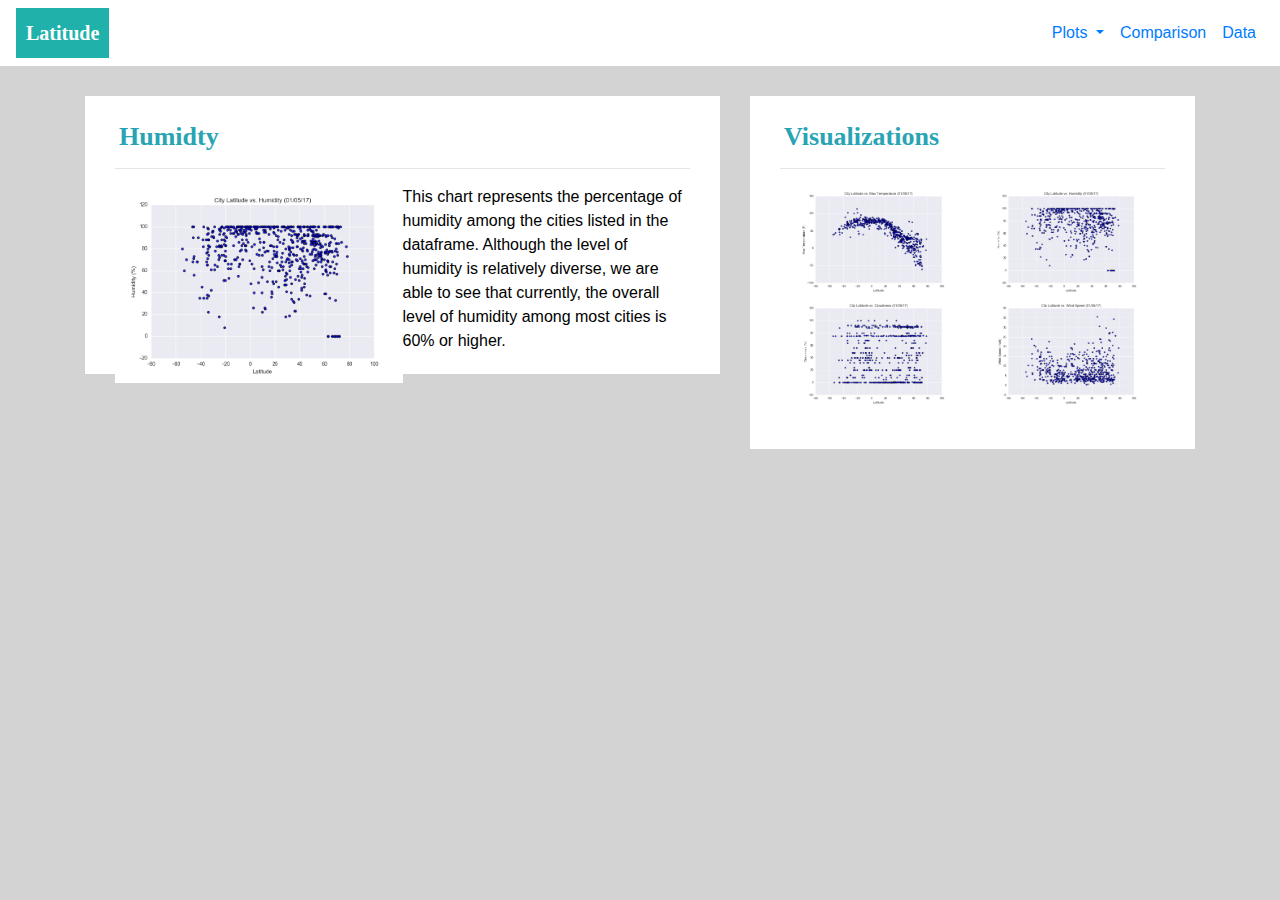
<file: humidity.html>
<!DOCTYPE html>


<html lang="en">
  <head>
    <meta charset="UTF-8" />
    <title>Latitude vs. X Exercise</title>

    <!-- Create the links to the stylesheets that will be used for the pages -->
    <link rel="stylesheet" href="https://stackpath.bootstrapcdn.com/bootstrap/4.3.1/css/bootstrap.min.css"
    integrity="sha384-ggOyR0iXCbMQv3Xipma34MD+dH/1fQ784/j6cY/iJTQUOhcWr7x9JvoRxT2MZw1T" crossorigin="anonymous">

    <script src="https://code.jquery.com/jquery-3.3.1.slim.min.js" integrity="sha384-q8i/X+965DzO0rT7abK41JStQIAqVgRVzpbzo5smXKp4YfRvH+8abtTE1Pi6jizo" crossorigin="anonymous"></script>
    <script src="https://cdnjs.cloudflare.com/ajax/libs/popper.js/1.14.7/umd/popper.min.js" integrity="sha384-UO2eT0CpHqdSJQ6hJty5KVphtPhzWj9WO1clHTMGa3JDZwrnQq4sF86dIHNDz0W1" crossorigin="anonymous"></script>
    <script src="https://stackpath.bootstrapcdn.com/bootstrap/4.3.1/js/bootstrap.min.js" integrity="sha384-JjSmVgyd0p3pXB1rRibZUAYoIIy6OrQ6VrjIEaFf/nJGzIxFDsf4x0xIM+B07jRM" crossorigin="anonymous"></script>

    <link rel="stylesheet" href="stylesheet.css">
  </head>

  <body>

   <!-- Setup for the navbar--> 

    <nav class="navbar navbar-expand-lg">
      <a class="navbar-brand" href="./index.html">Latitude</a>
      
      <button class="navbar-toggler" type="button" data-toggle="collapse" data-target="#navbarSupportedContent" aria-controls="navbarSupportedContent" aria-expanded="false" aria-label="Toggle navigation">
        <span class="navbar-toggler-icon"></span>
      </button>

       
      <div class="collapse navbar-collapse" id="navbarSupportedContent">
     
				<ul class="nav navbar-nav ml-auto">  
        	<li class="nav-item dropdown">
            <a class="nav-link dropdown-toggle" href="#" id="navbarDropdown" role="button" data-toggle="dropdown" 
            aria-haspopup="true" aria-expanded="false">
              Plots
            </a>
            <div class="dropdown-menu" aria-labelledby="navbarDropdown">
              <a class="dropdown-item" href="./temp.html">Temperature Plot</a>
              <a class="dropdown-item" href="./humidity.html">Humidity Plot</a>
              <a class="dropdown-item" href="./clouds.html">Cloudiness Plot</a>
              <a class="dropdown-item" href="./wind.html">Windspeed Plot</a>
              <div>class="dropdown-divider"</div>
              <a class="dropdown-item" href="./index.html">Return to Home page</a>
            </div>
          </li>
					
					<li class="nav-item">
            <a class="nav-link" href="./comparison.html">Comparison</a>
          </li>
					
          <li class="nav-item">
            <a class="nav-link" href="./data.html">Data</a>
          </li>

        </ul>
                    
      </div>
    </nav>

<!-- In this section of the code, we want to create the visualization for the humidity of the cities in a
chart and display the results of the analysis -->   

  <div class="container">
    <section class="row">
      <div class="col-lg-7 col-md-12">
          <div class="plot-content">
            <h1 class="plot-header">Humidty</h1>
            <hr>
            <img src="./visualizations/humidity.png" alt="Latitude vs. Humidity" id="landing-image">

            <p>This chart represents the percentage of humidity among the cities listed in the dataframe. 
                Although the level of humidity is relatively diverse, we are able to see that currently, 
                the overall level of humidity among most cities is 60% or higher.</p>
            
          </div>
        </div>
      
<!-- In this portion of the code, we create the links to the different plots --> 

      <div class="col-lg-5 col-md-12">
        <div class="visplot-content">
          <h2 class="plot-header">Visualizations</h2>
          <hr>
          <div class="container">

            <div class="row">

              <div class="col-lg-6 col-md-3">
                <a href="./humidity.html">
                <img src="./visualizations/temp.png"  alt="Latitude vs. Temperature" id="vis-image">
                </a>
              </div>
          
              <div class="col-lg-6 col-md-3">
                <a href="./humidity.html">
                <img src="./visualizations/humidity.png" alt="Latitude vs. Humidity" id="vis-image">
                </a>
              </div>
          
              <div class="col-lg-6 col-md-3">
                <a href="./clouds.html">
                <img src="./visualizations/clouds.png" alt="Latitude vs. Cloudiness" id="vis-image">
                </a>
              </div>

              <div class="col-lg-6 col-md-3">
                <a href="./wind.html">
                <img src="./visualizations/wind.png" alt="Latitude vs. Wind Speed" id="vis-image">
                </a>
              </div>
            </div>  
        </div>
        
        </div>
      </div>
  </div>  

  </body>
    

</html>
</file>
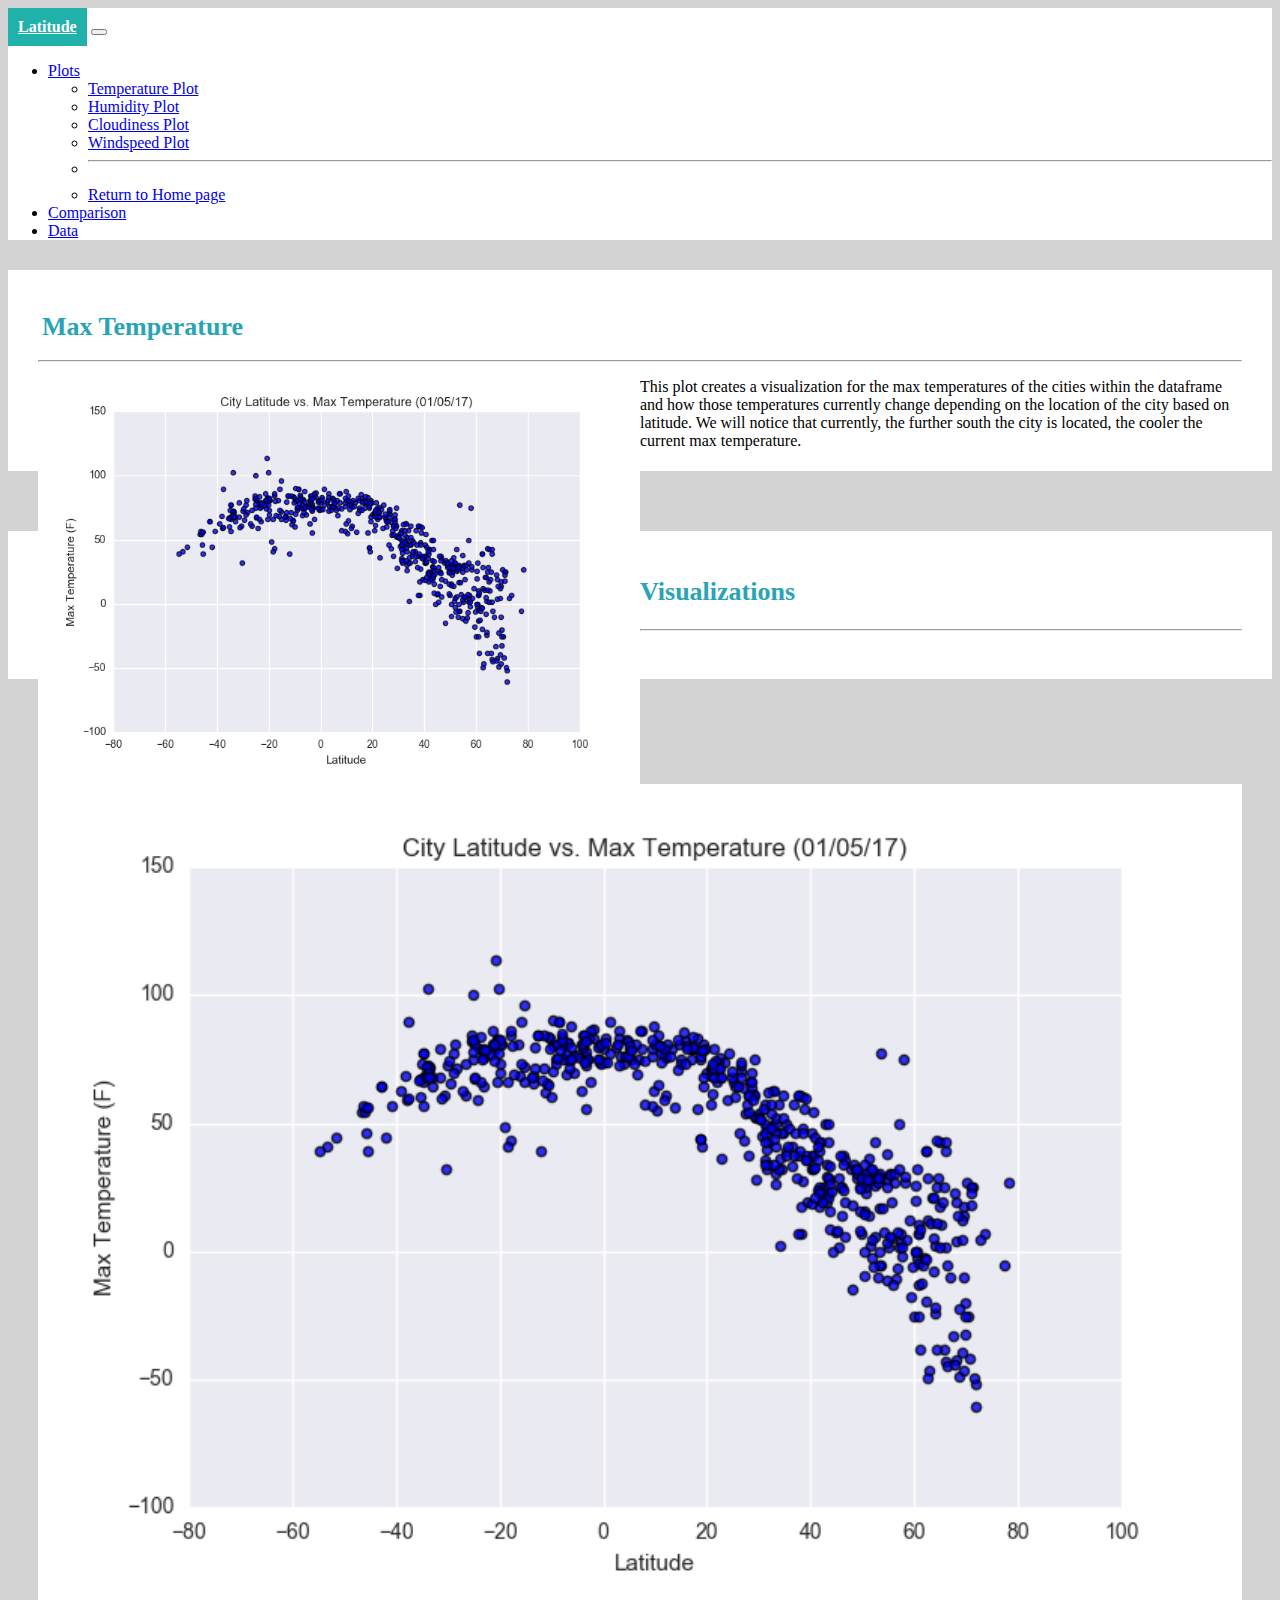
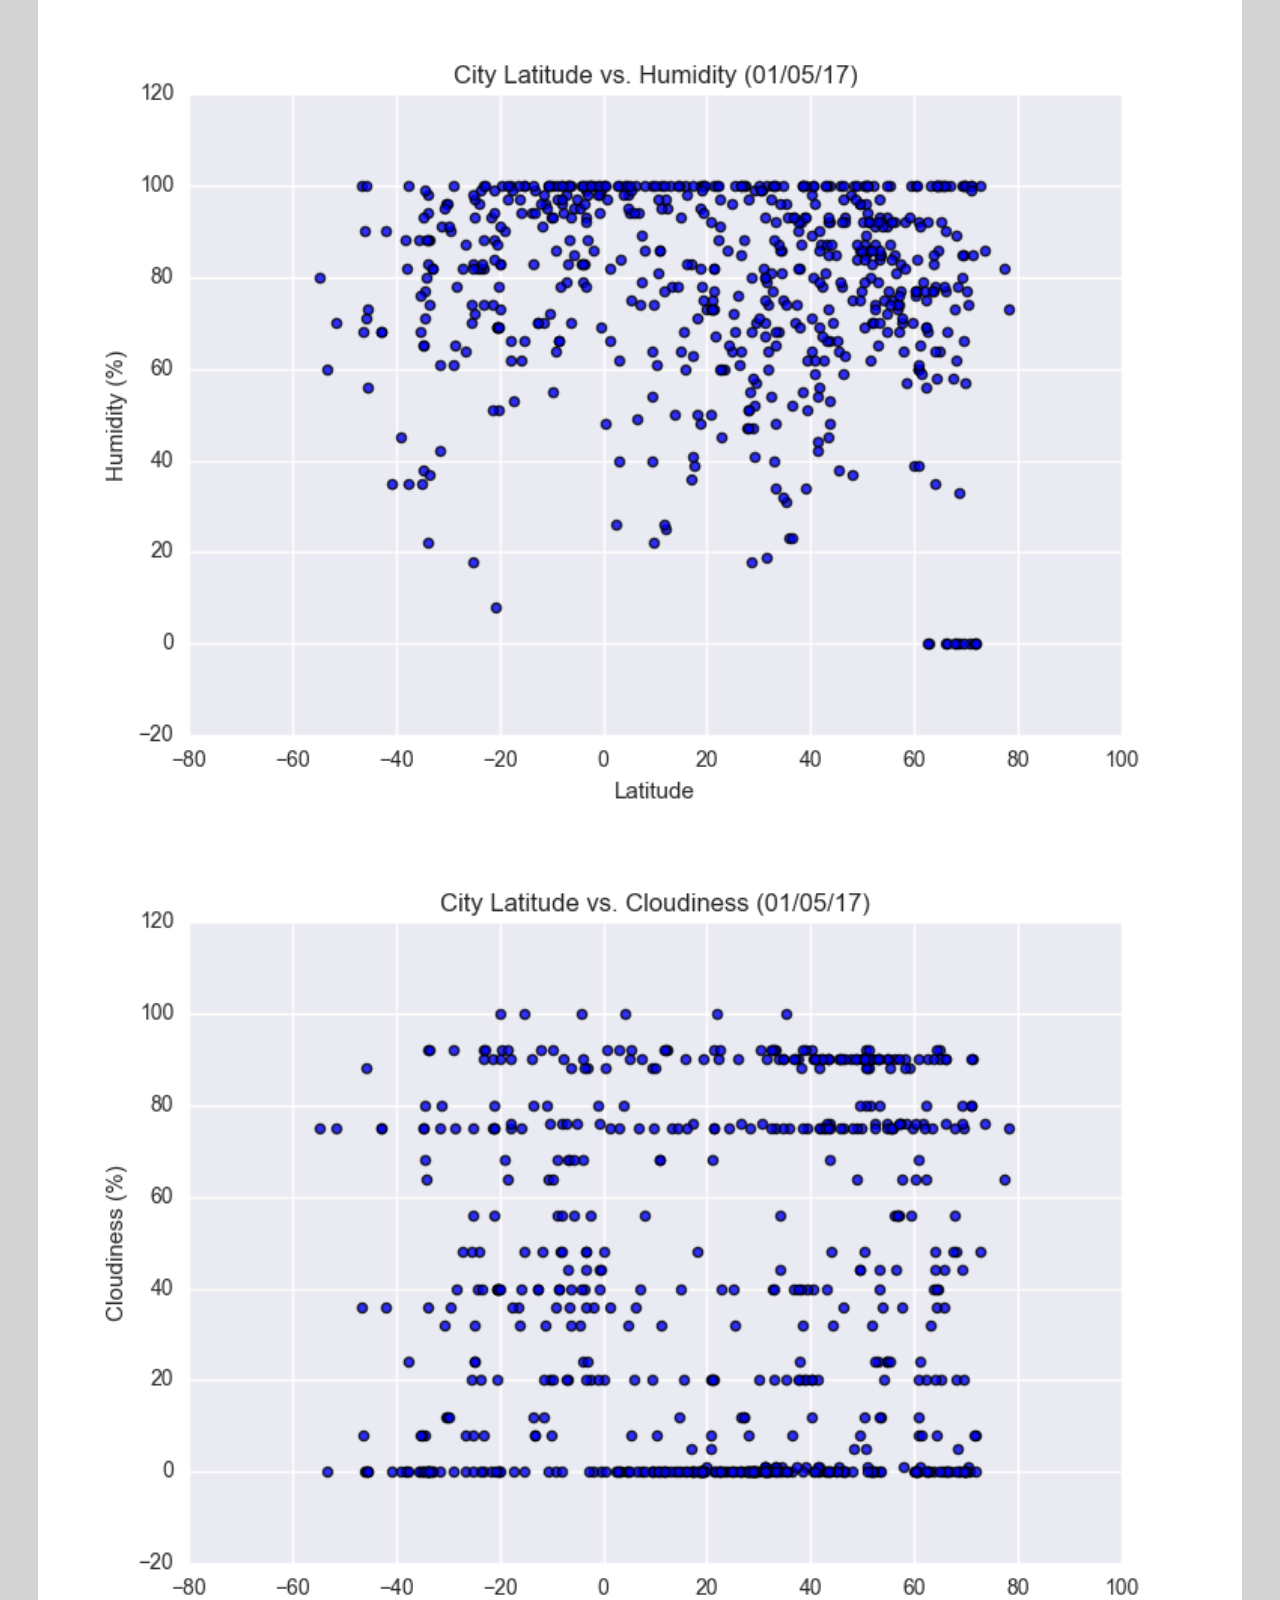
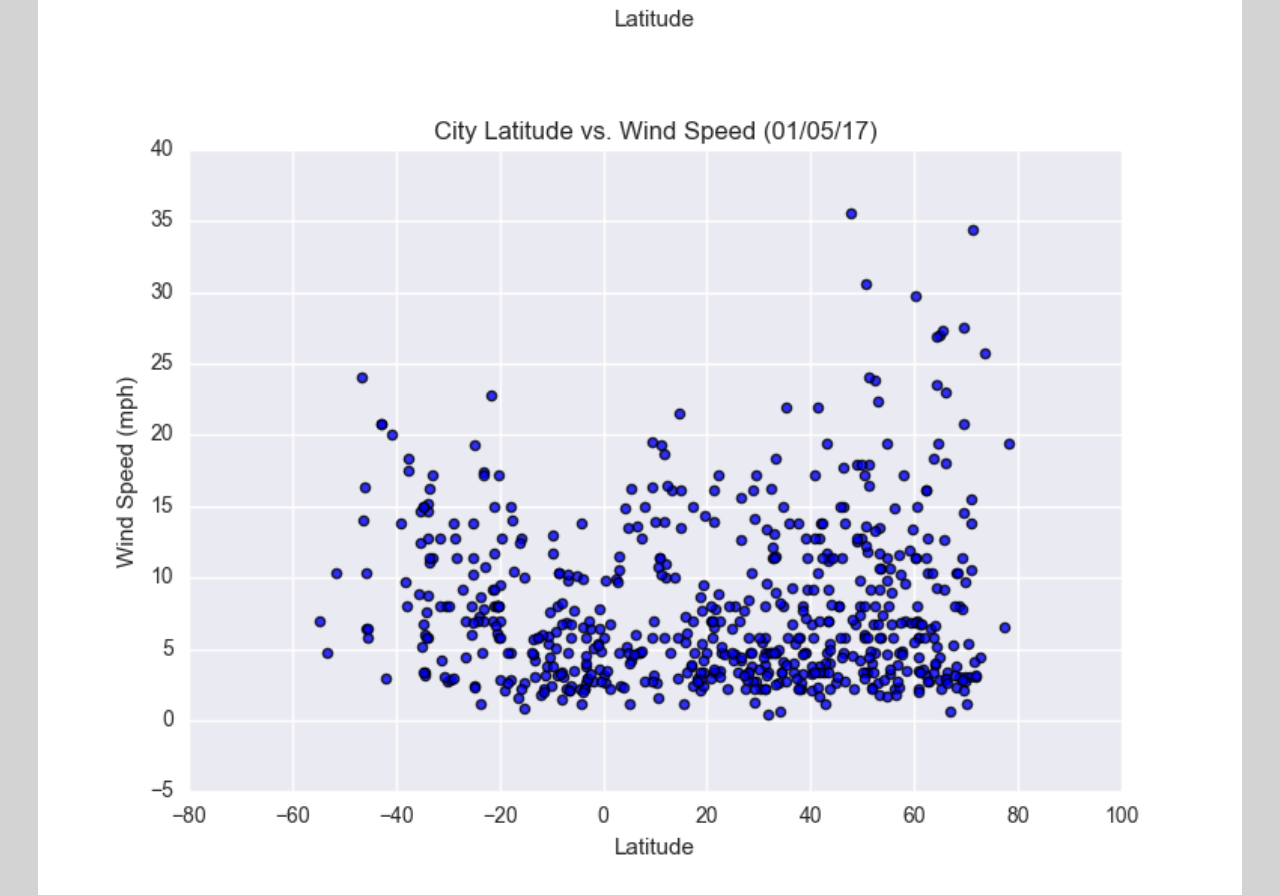
<file: temp.html>
<!doctype html>
<html lang="en">
  <head>
      <!--Starting with the boilerplate syntax  -->
      
    <meta charset="utf-8">
    <meta name="viewport" content="width=device-width, initial-scale=1">
    
    <link href="https://cdn.jsdelivr.net/npm/bootstrap@5.2.0-beta1/dist/css/bootstrap.min.css" rel="stylesheet" integrity="sha384-0evHe/X+R7YkIZDRvuzKMRqM+OrBnVFBL6DOitfPri4tjfHxaWutUpFmBp4vmVor" 
    crossorigin="anonymous">
    <title>Latitude vs. X Exercise</title>
    
    <link rel="stylesheet" href="stylesheet.css">

  </head>
  <body>
    <nav class="navbar navbar-expand-lg bg-light">
        <div class="container-fluid">
          <a class="navbar-brand" href="./index.html">Latitude</a>
          <button class="navbar-toggler" type="button" data-bs-toggle="collapse" data-bs-target="#navbarSupportedContent" aria-controls="navbarSupportedContent" aria-expanded="false" aria-label="Toggle navigation">
            <span class="navbar-toggler-icon"></span>
          </button>
          <div class="collapse navbar-collapse" id="navbarSupportedContent">
            <ul class="navbar-nav ms-auto mb-2 mb-lg-0">
              
              <li class="nav-item dropdown">
                <a class="nav-link dropdown-toggle" href="#" id="navbarDropdown" role="button" data-bs-toggle="dropdown" aria-expanded="false">
                  Plots
                </a>
                <ul class="dropdown-menu" aria-labelledby="navbarDropdown">
                  <li><a class="dropdown-item" href="./temp.html">Temperature Plot</a></li>
                  <li><a class="dropdown-item" href="./humidity.html">Humidity Plot</a></li>
                  <li><a class="dropdown-item" href="./clouds.html">Cloudiness Plot</a></li>
                  <li><a class="dropdown-item" href="./wind.html">Windspeed Plot</a></li>
                  <li><hr class="dropdown-divider"></li>
                  <li><a class="dropdown-item" href="./index.html">Return to Home page</a></li>
                </ul>
              </li>

              <li class="nav-item">
                <a class="nav-link" href="./comparison.html">Comparison</a>
              </li>

              <li class="nav-item">
                <a class="nav-link" href="./data.html">Data</a>
              </li>
            </ul>
          </div>
        </div>
      </nav>

<!-- In this section of the code, we want to create the visualization for the max temperature of the cities in a chart
chart and display the results of the analysis -->  


    <div class="container">
    <section class="row">
        <div class="col-lg-7 col-md-12">
          <div class="plot-content">
            <h1 class="plot-header">Max Temperature</h1>
            <hr>
            <img src="./visualizations/temp.png" alt="Latitude vs. Temperature" id="landing-image">
    
            <p>This plot creates a visualization for the max temperatures of the cities within the dataframe 
                and how those temperatures currently change depending on the location of the city based on latitude. 
                We will notice that currently, the further south the city is located, the cooler the current max temperature.</p>
            
            </div>
        </div>


<!-- In this portion of the code, we create the links to the different plots that will be shown on the righthand side of the pages --> 

        <div class="col-lg-5 col-md-12">
            <div class="visplot-content">
              <h2 class="plot-header">Visualizations</h2>
              <hr>
              <div class="container">
    
                <div class="row">
    
                  <div class="col-lg-6 col-md-3">
                    <a href="./temp.html">
                    <img src="./visualizations/temp.png"  alt="Latitude vs. Temperature" id="vis-image">
                    </a>
                  </div>
              
                  <div class="col-lg-6 col-md-3">
                    <a href="./humidity.html">
                    <img src="./visualizations/humidity.png" alt="Latitude vs. Humidity" id="vis-image">
                    </a>
                  </div>
              
                  <div class="col-lg-6 col-md-3">
                    <a href="./clouds.html">
                    <img src="./visualizations/clouds.png" alt="Latitude vs. Cloudiness" id="vis-image">
                    </a>
                  </div>
    
                  <div class="col-lg-6 col-md-3">
                    <a href="./wind.html">
                    <img src="./visualizations/wind.png" alt="Latitude vs. Wind Speed" id="vis-image">
                    </a>
                  </div>
                </div>  
            </div>
            
            </div>
          </div>
      </div>  
    
        

    <script src="https://cdn.jsdelivr.net/npm/bootstrap@5.2.0-beta1/dist/js/bootstrap.bundle.min.js" integrity="sha384-pprn3073KE6tl6bjs2QrFaJGz5/SUsLqktiwsUTF55Jfv3qYSDhgCecCxMW52nD2" 
    crossorigin="anonymous"></script>
        
  </body>
</html>
</file>
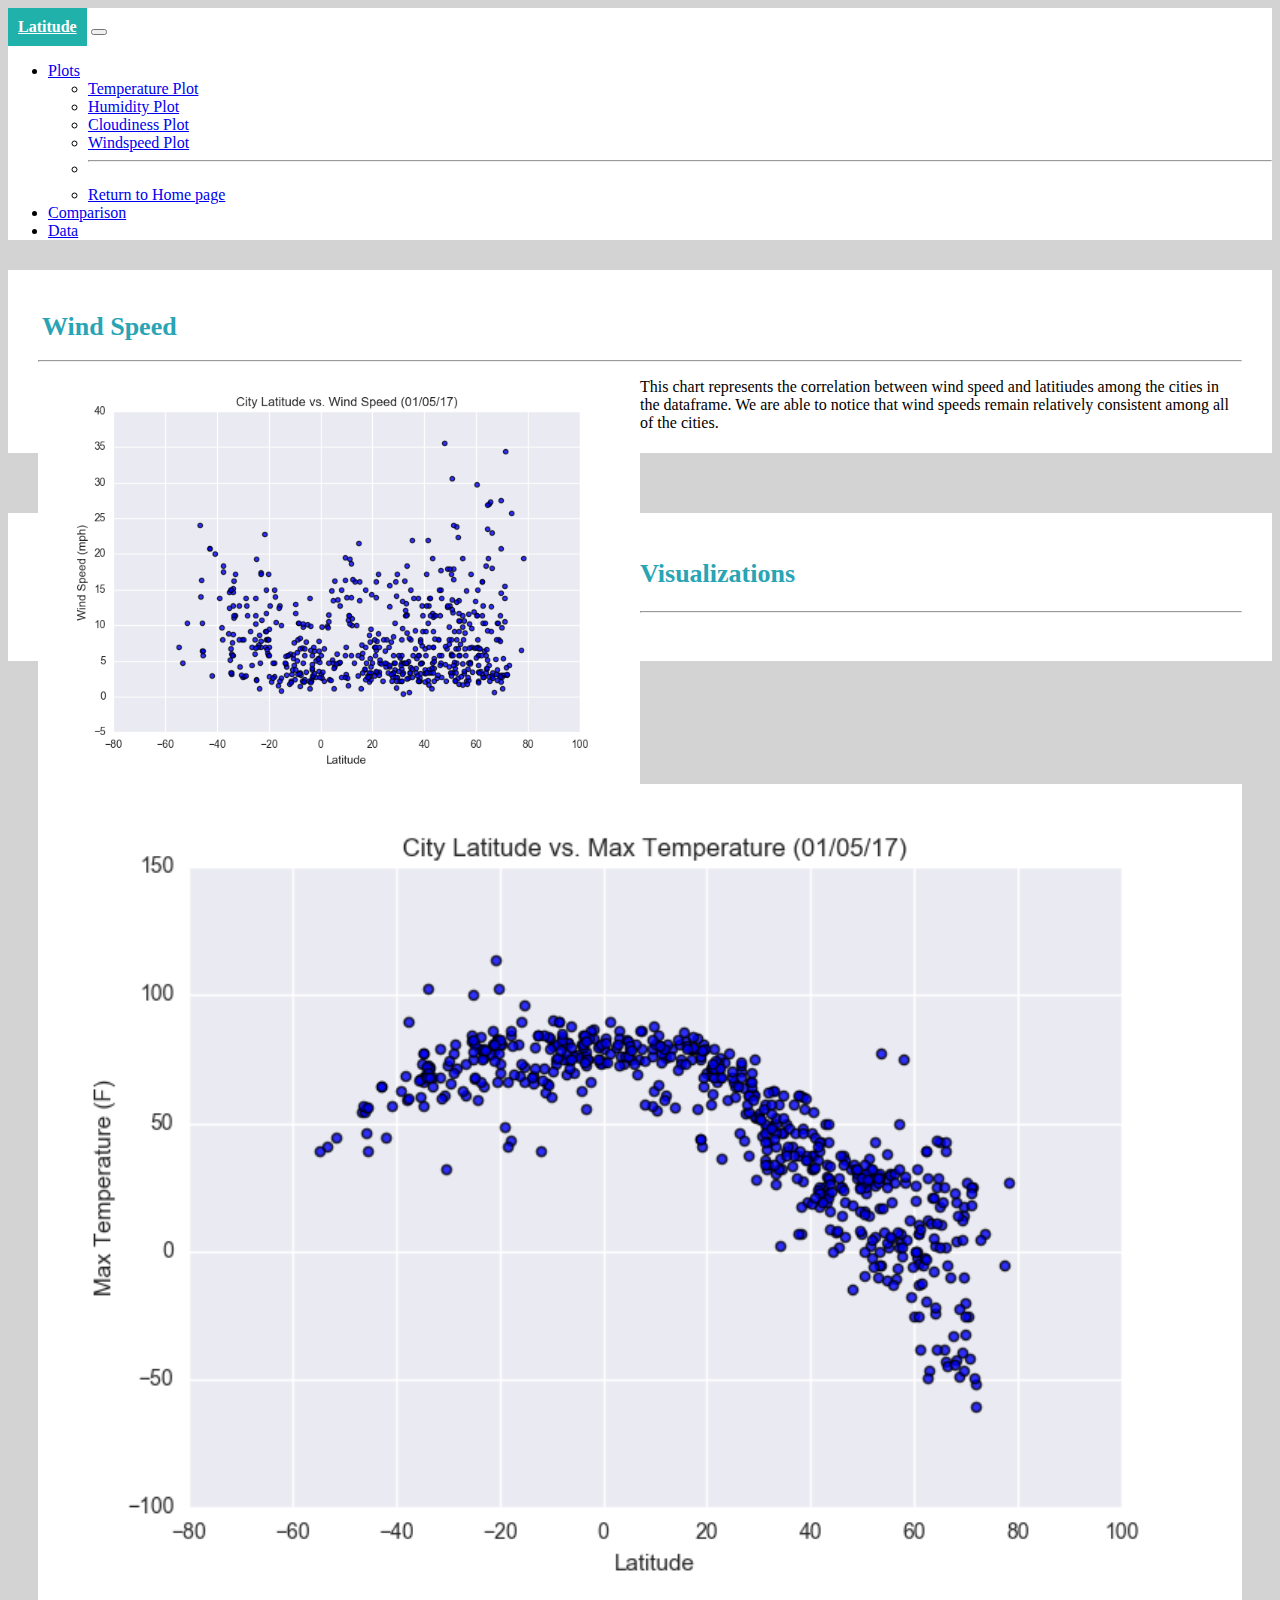
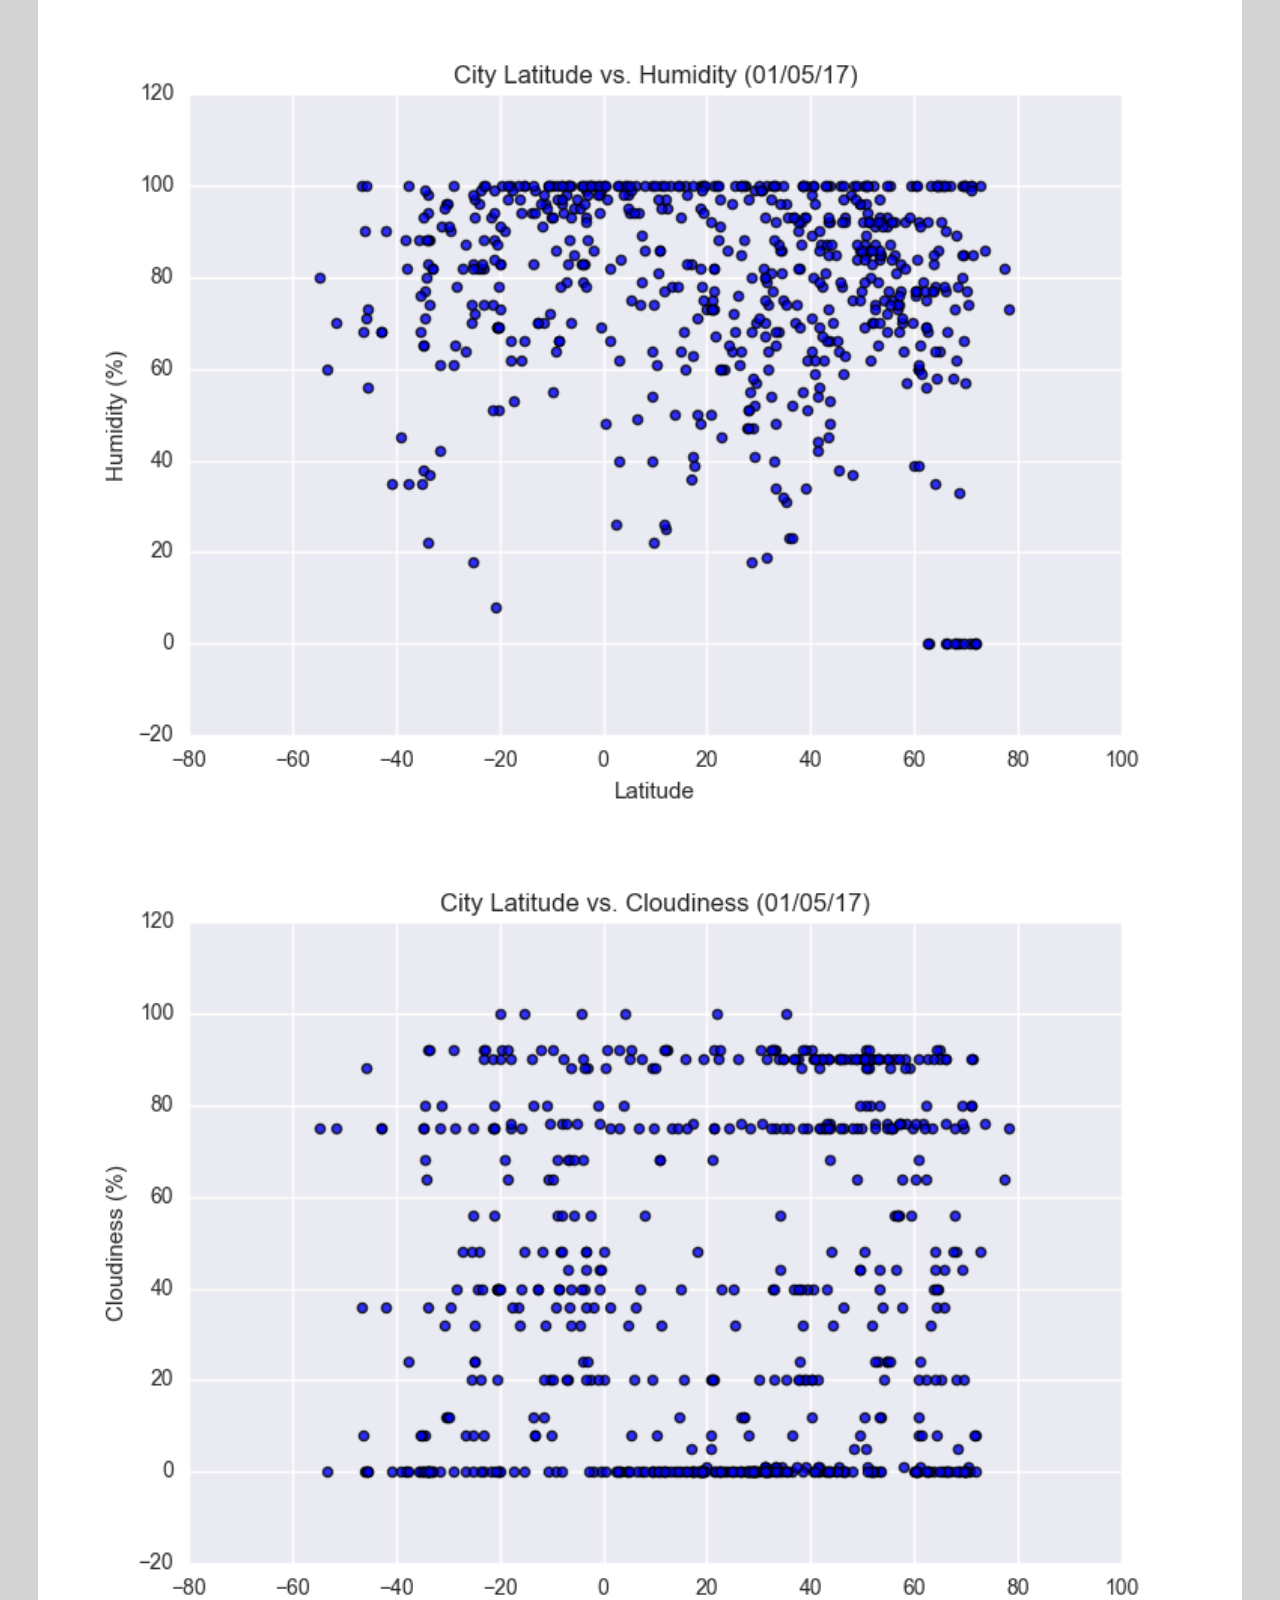
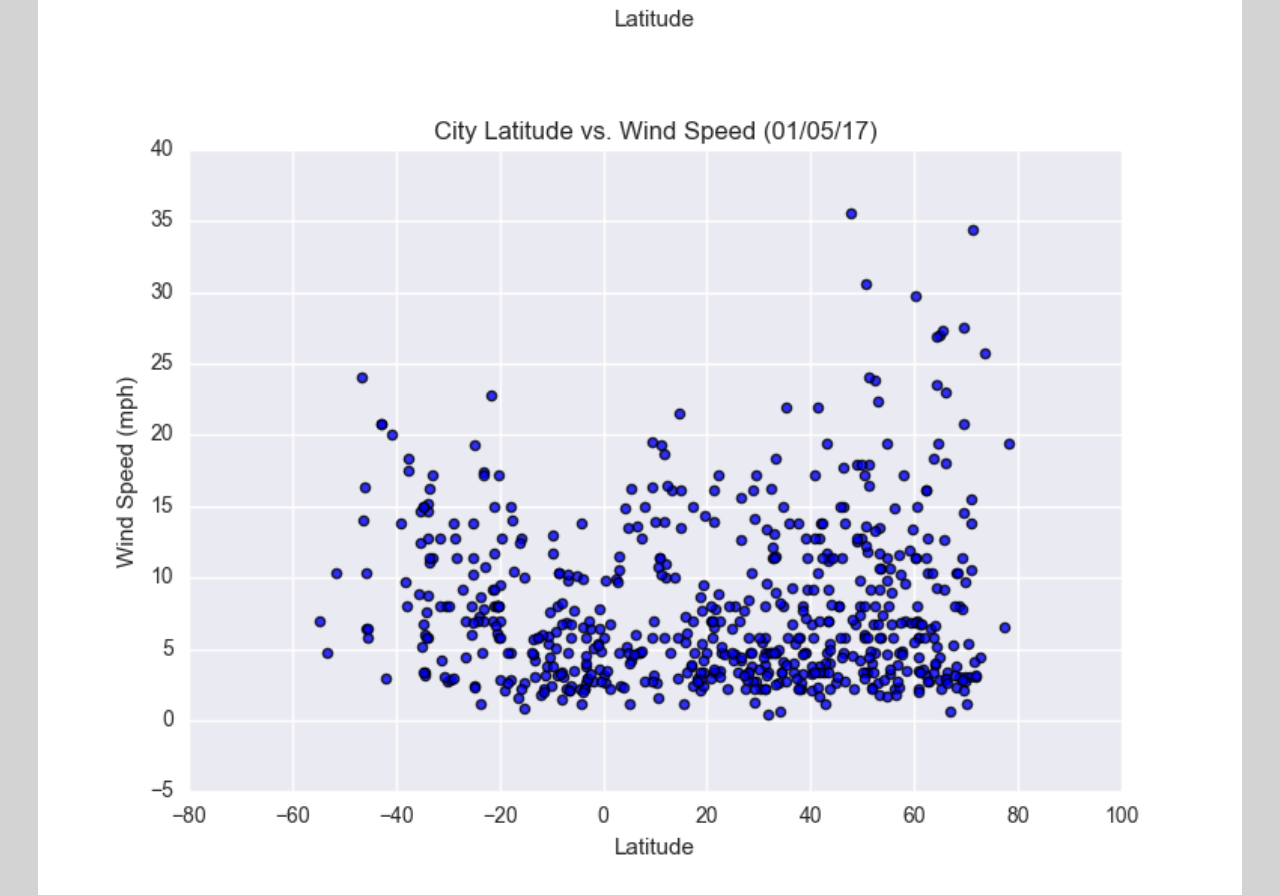
<file: wind.html>
<!doctype html>
<html lang="en">
  <head>
      <!--Starting with the boilerplate syntax  -->
      
    <meta charset="utf-8">
    <meta name="viewport" content="width=device-width, initial-scale=1">
    
    <link href="https://cdn.jsdelivr.net/npm/bootstrap@5.2.0-beta1/dist/css/bootstrap.min.css" rel="stylesheet" integrity="sha384-0evHe/X+R7YkIZDRvuzKMRqM+OrBnVFBL6DOitfPri4tjfHxaWutUpFmBp4vmVor" 
    crossorigin="anonymous">
    <title>Latitude vs. X Exercise</title>
    
    <link rel="stylesheet" href="stylesheet.css">

  </head>
  <body>
    <nav class="navbar navbar-expand-lg bg-light">
        <div class="container-fluid">
          <a class="navbar-brand" href="./index.html">Latitude</a>
          <button class="navbar-toggler" type="button" data-bs-toggle="collapse" data-bs-target="#navbarSupportedContent" aria-controls="navbarSupportedContent" aria-expanded="false" aria-label="Toggle navigation">
            <span class="navbar-toggler-icon"></span>
          </button>
          <div class="collapse navbar-collapse" id="navbarSupportedContent">
            <ul class="navbar-nav ms-auto mb-2 mb-lg-0">
              
              <li class="nav-item dropdown">
                <a class="nav-link dropdown-toggle" href="#" id="navbarDropdown" role="button" data-bs-toggle="dropdown" aria-expanded="false">
                  Plots
                </a>
                <ul class="dropdown-menu" aria-labelledby="navbarDropdown">
                  <li><a class="dropdown-item" href="./temp.html">Temperature Plot</a></li>
                  <li><a class="dropdown-item" href="./humidity.html">Humidity Plot</a></li>
                  <li><a class="dropdown-item" href="./clouds.html">Cloudiness Plot</a></li>
                  <li><a class="dropdown-item" href="./wind.html">Windspeed Plot</a></li>
                  <li><hr class="dropdown-divider"></li>
                  <li><a class="dropdown-item" href="./index.html">Return to Home page</a></li>
                </ul>
              </li>

              <li class="nav-item">
                <a class="nav-link" href="./comparison.html">Comparison</a>
              </li>

              <li class="nav-item">
                <a class="nav-link" href="./data.html">Data</a>
              </li>
            </ul>
          </div>
        </div>
      </nav>

<!-- In this section of the code, we want to create the visualization for the Cloudiness
chart as display the results of the analysis -->  


    <div class="container">
    <section class="row">
        <div class="col-lg-7 col-md-12">
          <div class="plot-content">
            <h1 class="plot-header">Wind Speed</h1>
            <hr>
            <img src="./visualizations/wind.png" alt="Latitude vs. Wind Speed" id="landing-image">
    
            <p>This chart represents the correlation between wind speed and latitiudes among the cities 
              in the dataframe. We are able to notice that wind speeds remain relatively consistent among 
              all of the cities.</p>
            
            </div>
        </div>


<!-- In this portion of the code, we create the links to the different plots that will be shown 
  on the righthand side of the pages --> 

        <div class="col-lg-5 col-md-12">
            <div class="visplot-content">
              <h2 class="plot-header">Visualizations</h2>
              <hr>
              <div class="container">
    
                <div class="row">
    
                  <div class="col-lg-6 col-md-3">
                    <a href="./temp.html">
                    <img src="./visualizations/temp.png"  alt="Latitude vs. Temperature" id="vis-image">
                    </a>
                  </div>
              
                  <div class="col-lg-6 col-md-3">
                    <a href="./humidity.html">
                    <img src="./visualizations/humidity.png" alt="Latitude vs. Humidity" id="vis-image">
                    </a>
                  </div>
              
                  <div class="col-lg-6 col-md-3">
                    <a href="./clouds.html">
                    <img src="./visualizations/clouds.png" alt="Latitude vs. Cloudiness" id="vis-image">
                    </a>
                  </div>
    
                  <div class="col-lg-6 col-md-3">
                    <a href="./wind.html">
                    <img src="./visualizations/wind.png" alt="Latitude vs. Wind Speed" id="vis-image">
                    </a>
                  </div>
                </div>  
            </div>
            
            </div>
          </div>
      </div>  
    
        

    <script src="https://cdn.jsdelivr.net/npm/bootstrap@5.2.0-beta1/dist/js/bootstrap.bundle.min.js" integrity="sha384-pprn3073KE6tl6bjs2QrFaJGz5/SUsLqktiwsUTF55Jfv3qYSDhgCecCxMW52nD2" 
    crossorigin="anonymous"></script>
        
  </body>
</html>
</file>
<file: stylesheet.css>
nav {
    background-color: white;
}

.navbar-brand {
    background-color: lightseagreen;
    display: inline-block;
    padding: 10px 10px;
    color: white;
    font-family: Georgia, 'Times New Roman', Times, serif;
    font-weight: bold;
    margin: 0;

}
body{
    background-color: lightgray;
  }
  
  .plot-content {
      margin-top: 30px;
      margin-bottom: 60px;
      padding: 10px 30px 5px;
      color: black;
      background-color: white;
  }
  
  
  
  .visplot-content {
      margin-top: 30px;
      margin-bottom: 60px;
      padding: 10px 30px 40px;
      color: black;
      background-color: white;
  }
  
  .compplot-content {
      margin-top: 30px;
      margin-bottom: 60px;
      margin-right: 40px;
      margin-left: 40px;
      padding: 10px 30px 40px;
      color: black;
      background-color: white;
  }
  .plot-header {
      padding-top: 15px; 
      padding-left: 4px;
      color: rgb(40, 164, 180);
      font-size: 26px;
      font-weight: bold;
      font-family: Georgia, Times, "Times New Roman", serif;
  }
  
    
  #landing-image {
      float: left;
      width: 50%;
      height: 50%;
    }
  
    #other-image {
      width: 100%;
      height: 100%;
    }
  
  #vis-image {
      float: left;
      width: 100%;
      height: 100%;
  }
  
  #comp-image {
      float: left;
      width: 90%;
      height: 90%;
  }
  .table1{
      text-align: center;
  }
  
  
  .tablehead {
      word-wrap: normal;
  }
  
  .table-content {
      margin: 30px 10px 10px 10px;
      border: 10px 10px 10px 10px;
      padding: 10px 10px 10px 10px;
      color: black;
      background-color: white;
  }
  
  tr:nth-child(odd) {
      background-color: #f2f2f2;
    }
  .comp-title {
      padding:  10px 0px 0px 0px;
      text-align: center;
      margin-bottom: 0px;
      color: rgb(40, 164, 180);
      font-size: 20px;
      font-weight: bold;
      font-family: Georgia, Times, "Times New Roman", serif;
  }
  
  @media screen and (max-width: 600px) {
      .topnav.responsive {position: relative;}
      .topnav.responsive a.icon {
        position: absolute;
        right: 0;
        top: 0;
      }
</file>
